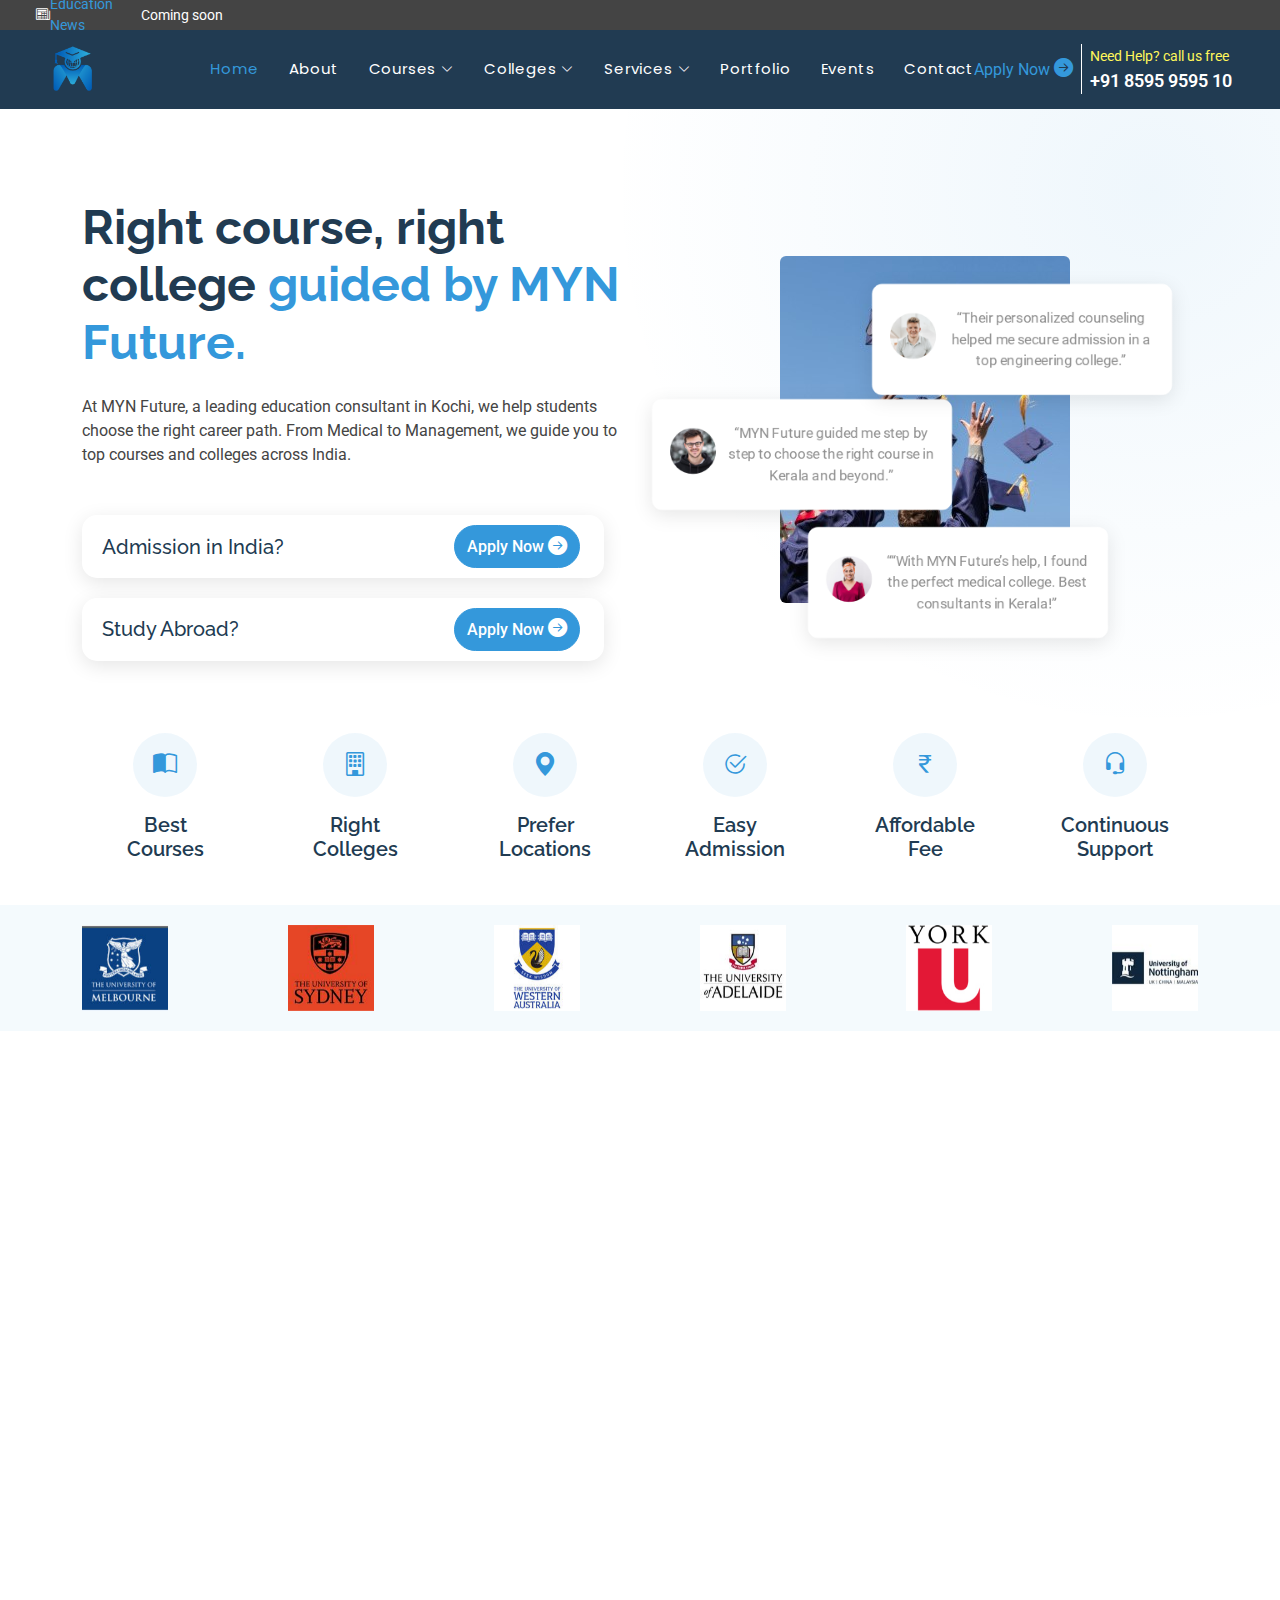
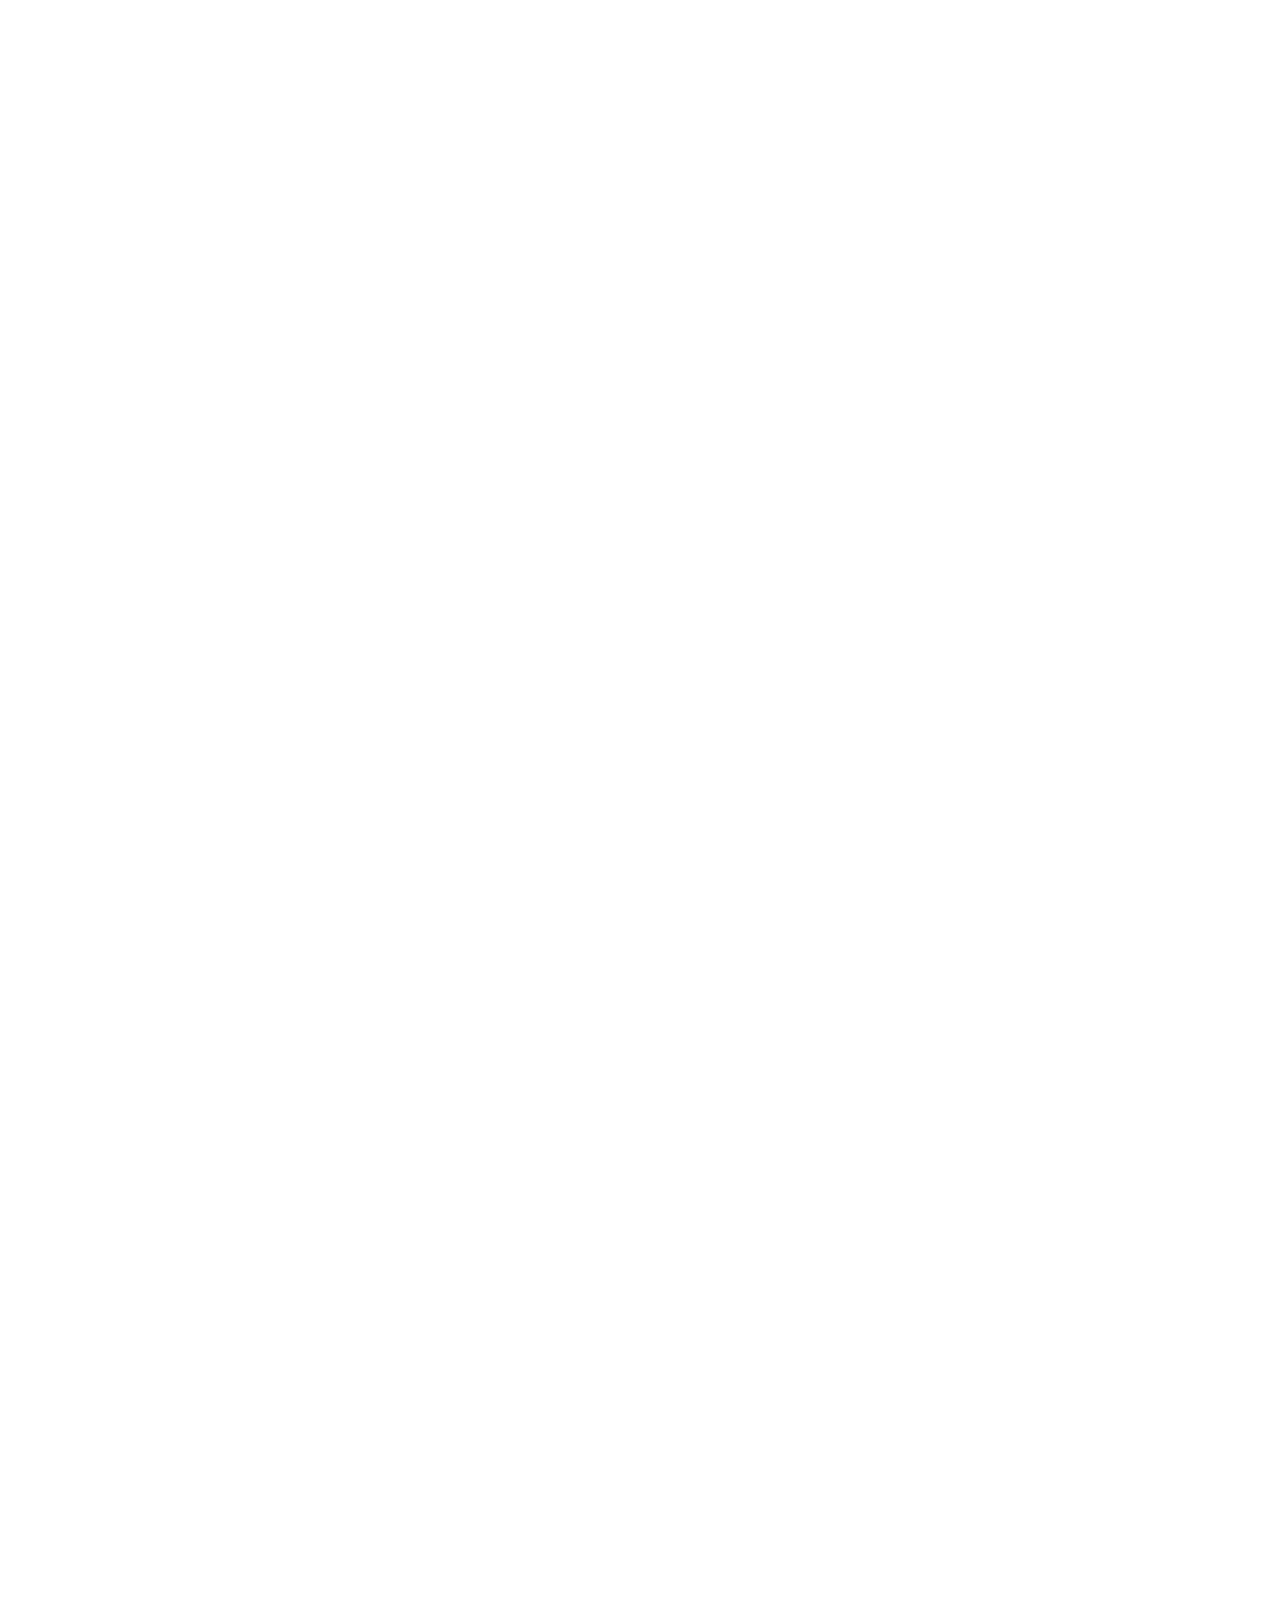
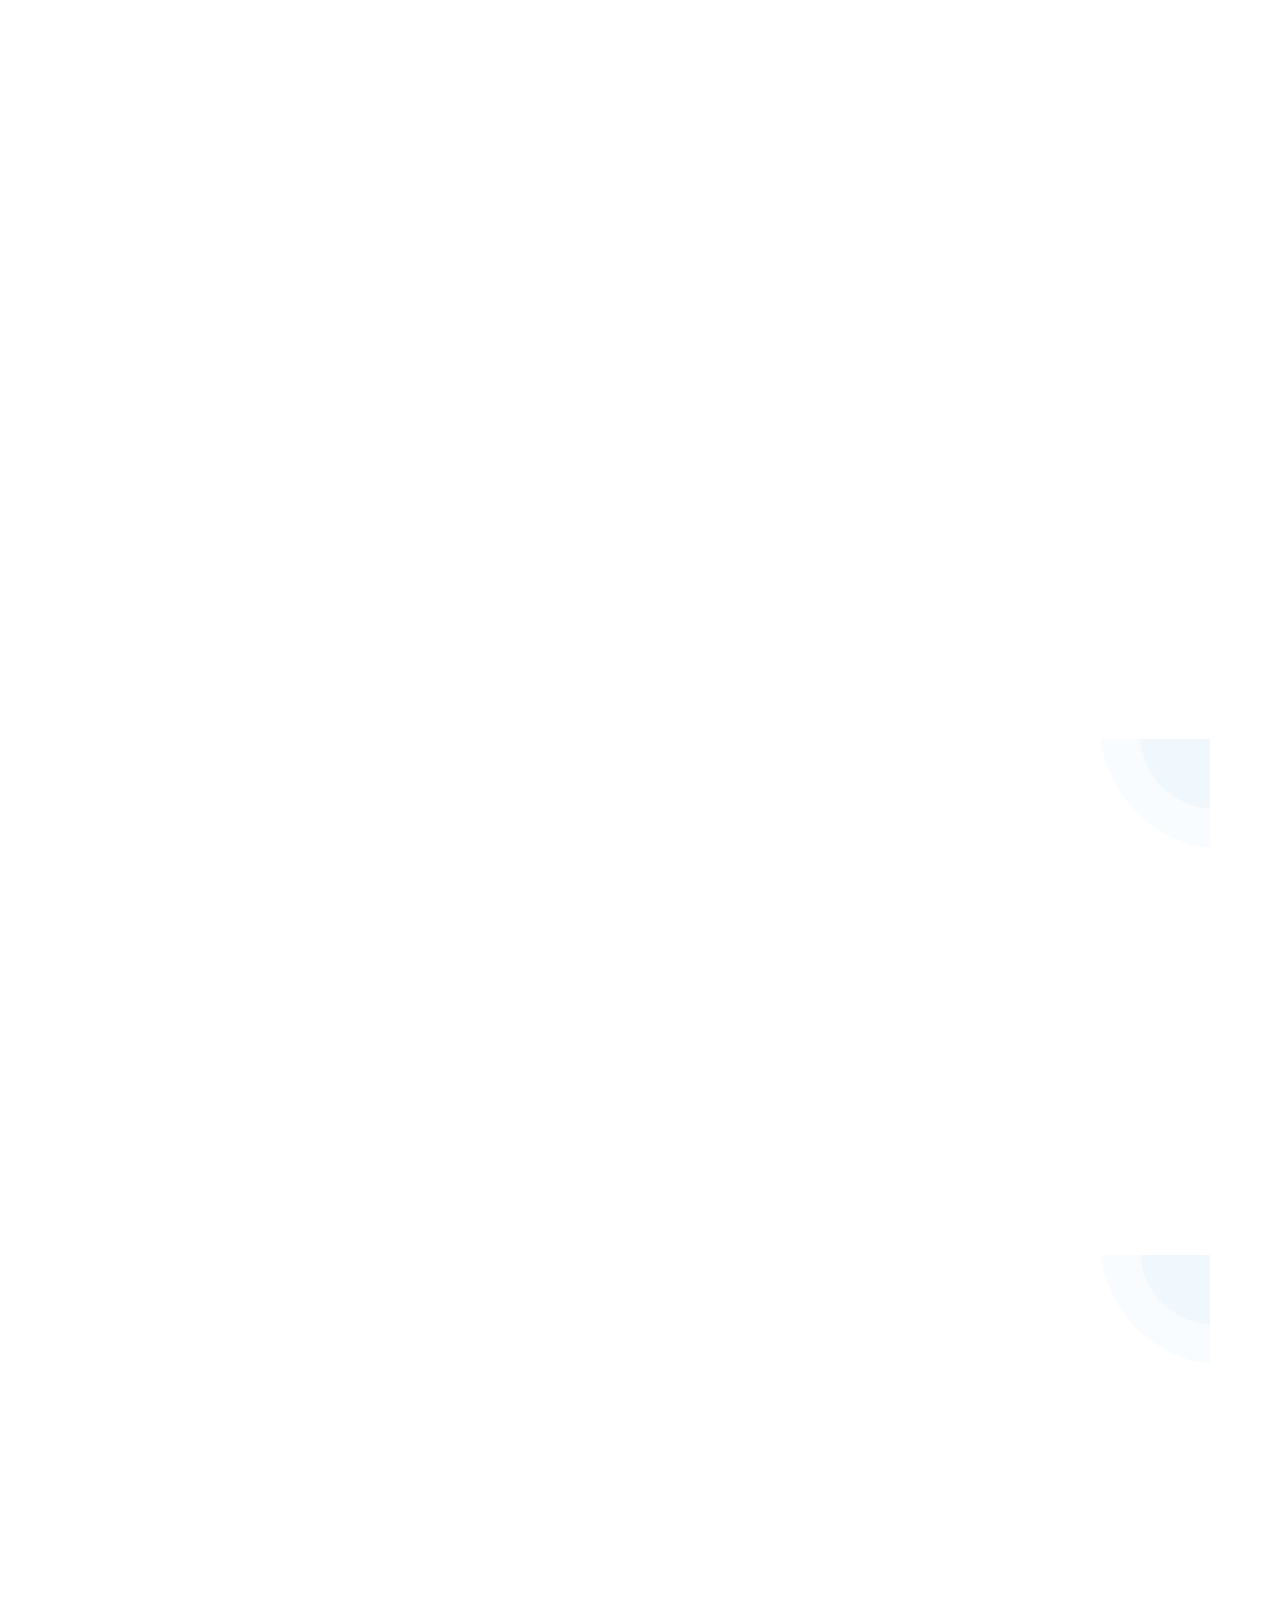
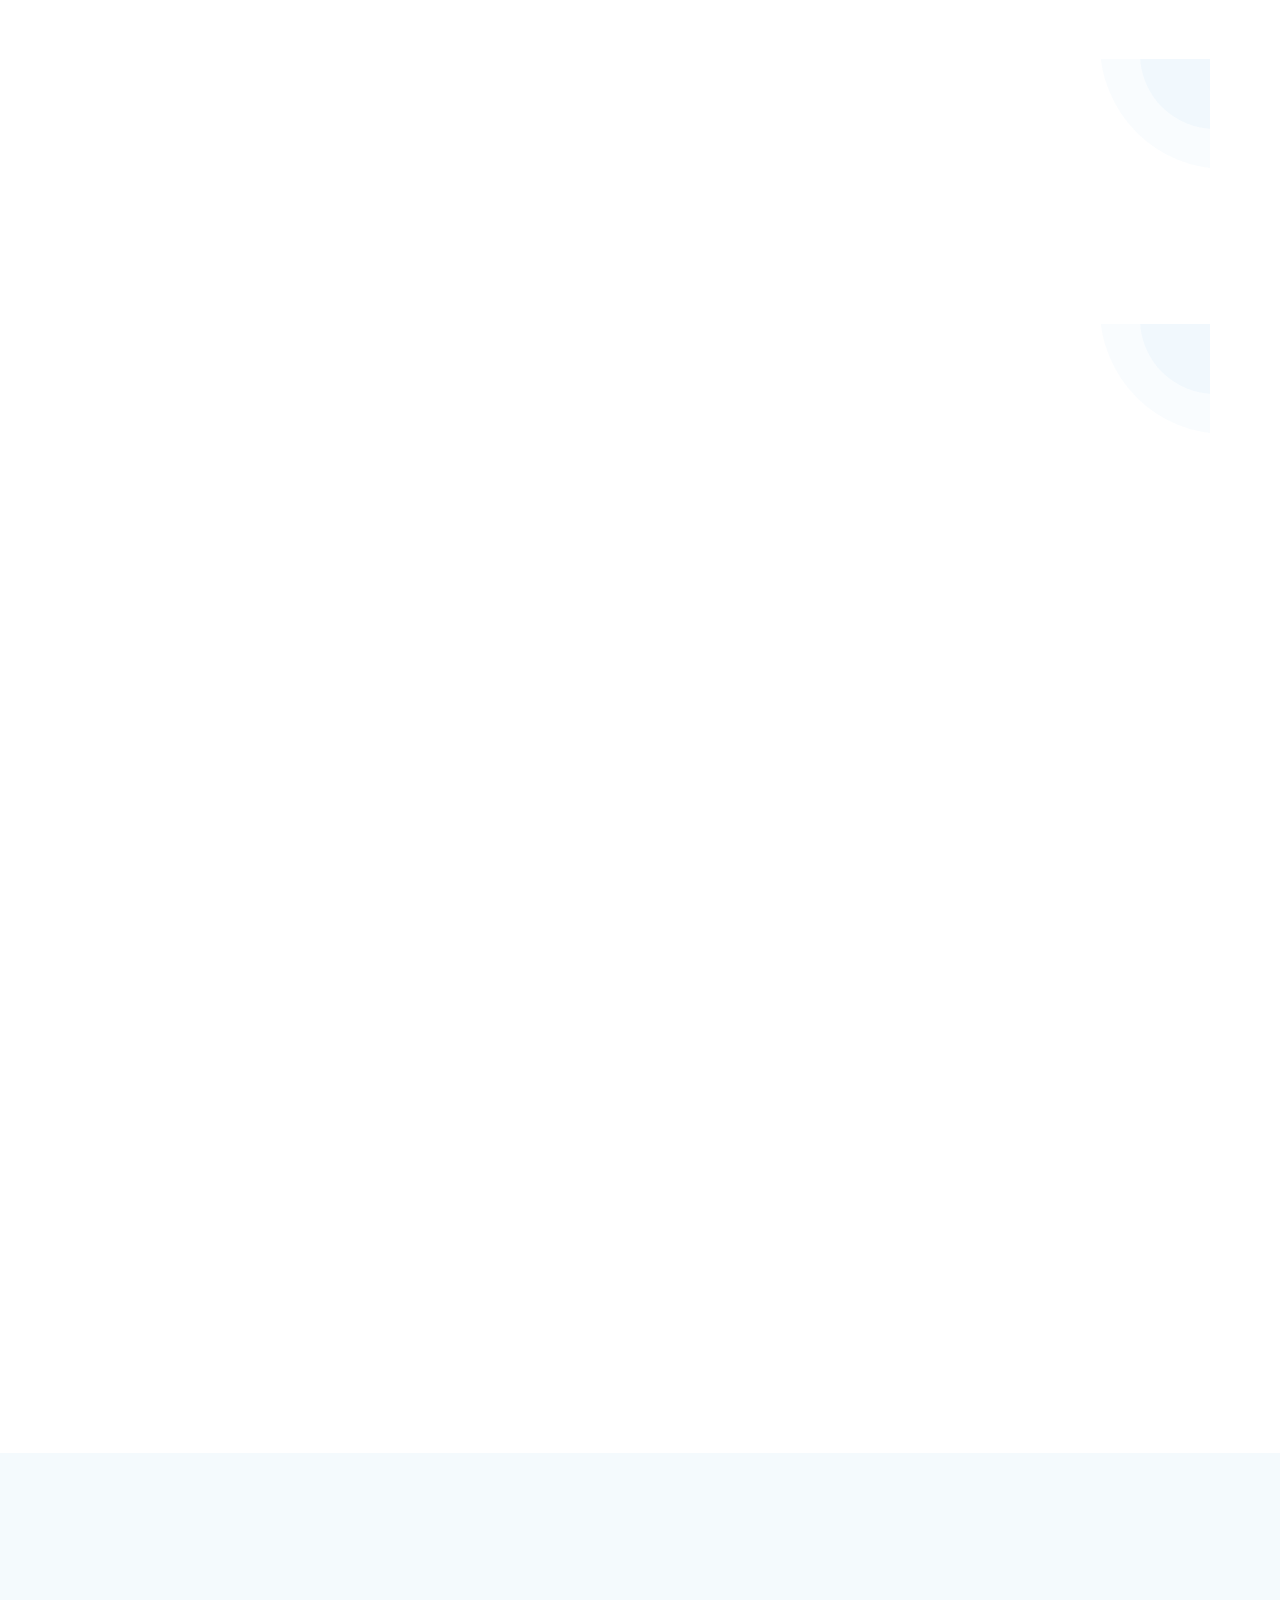
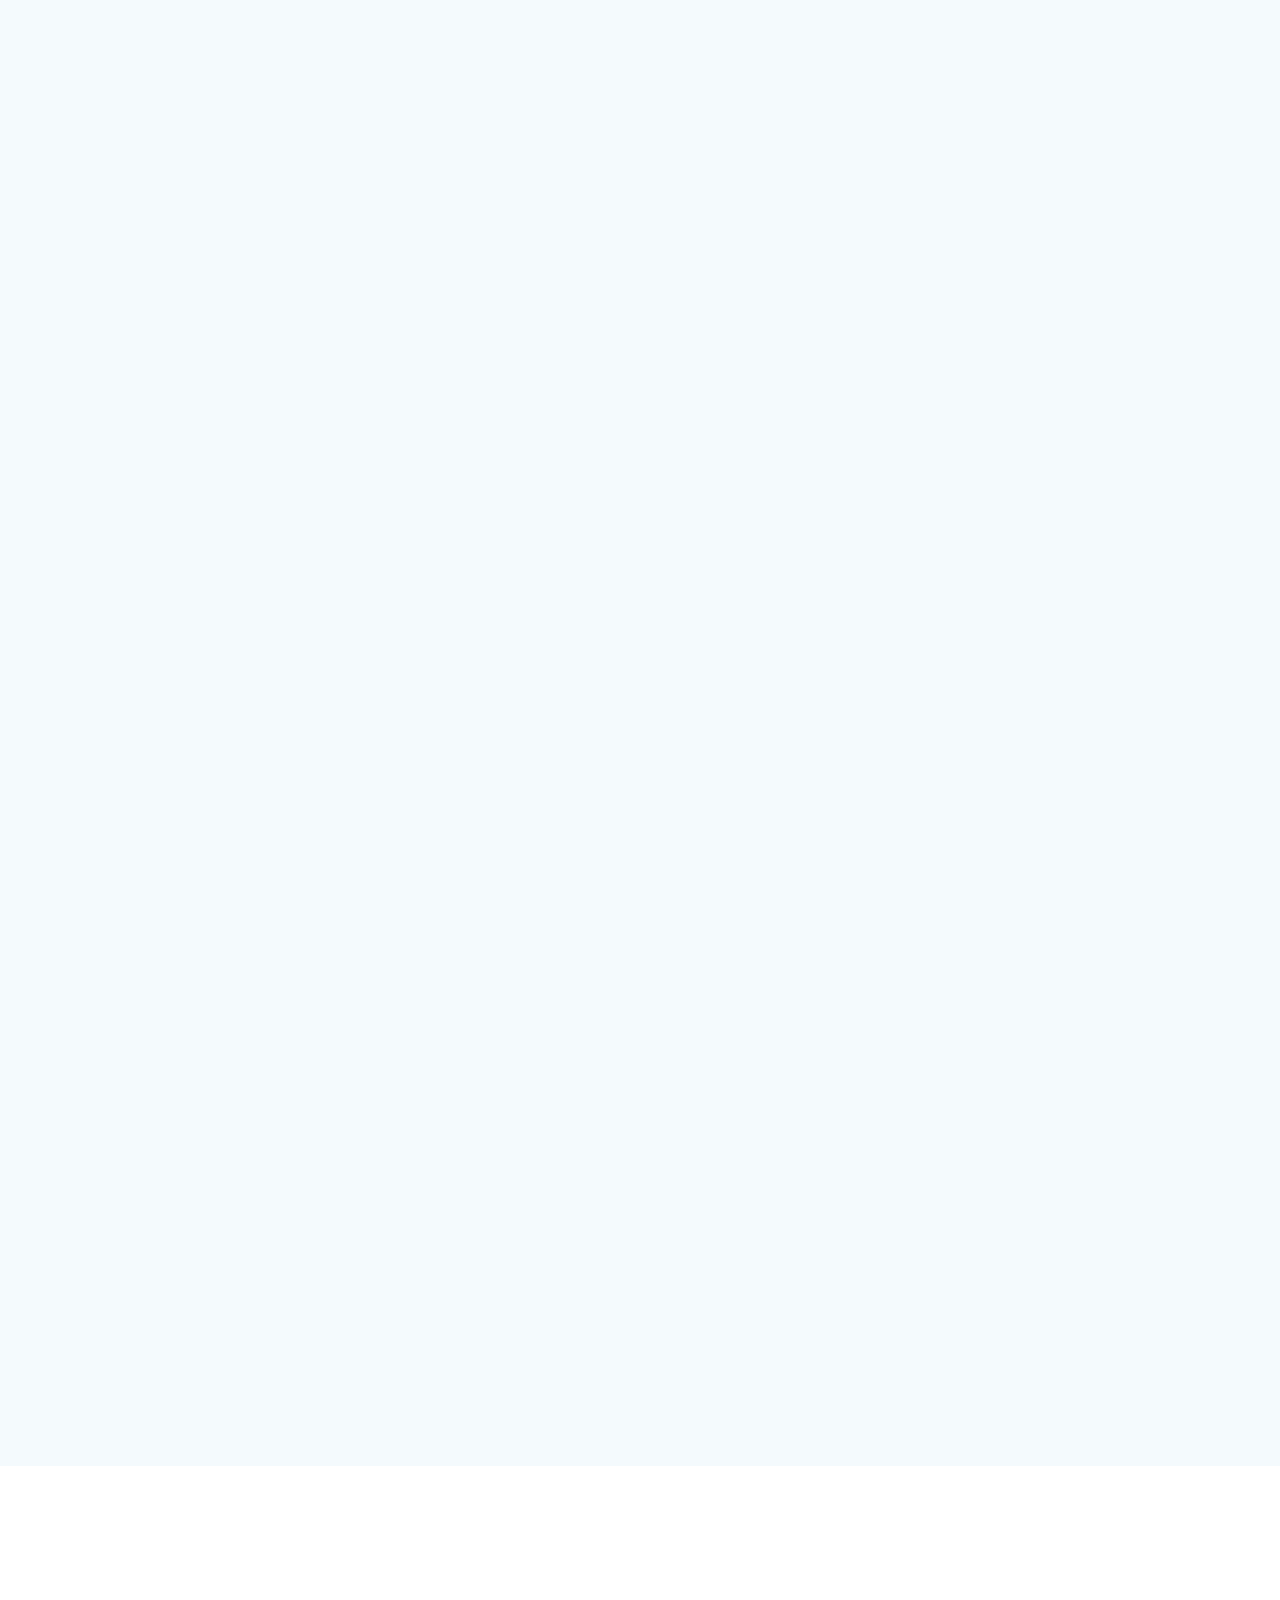
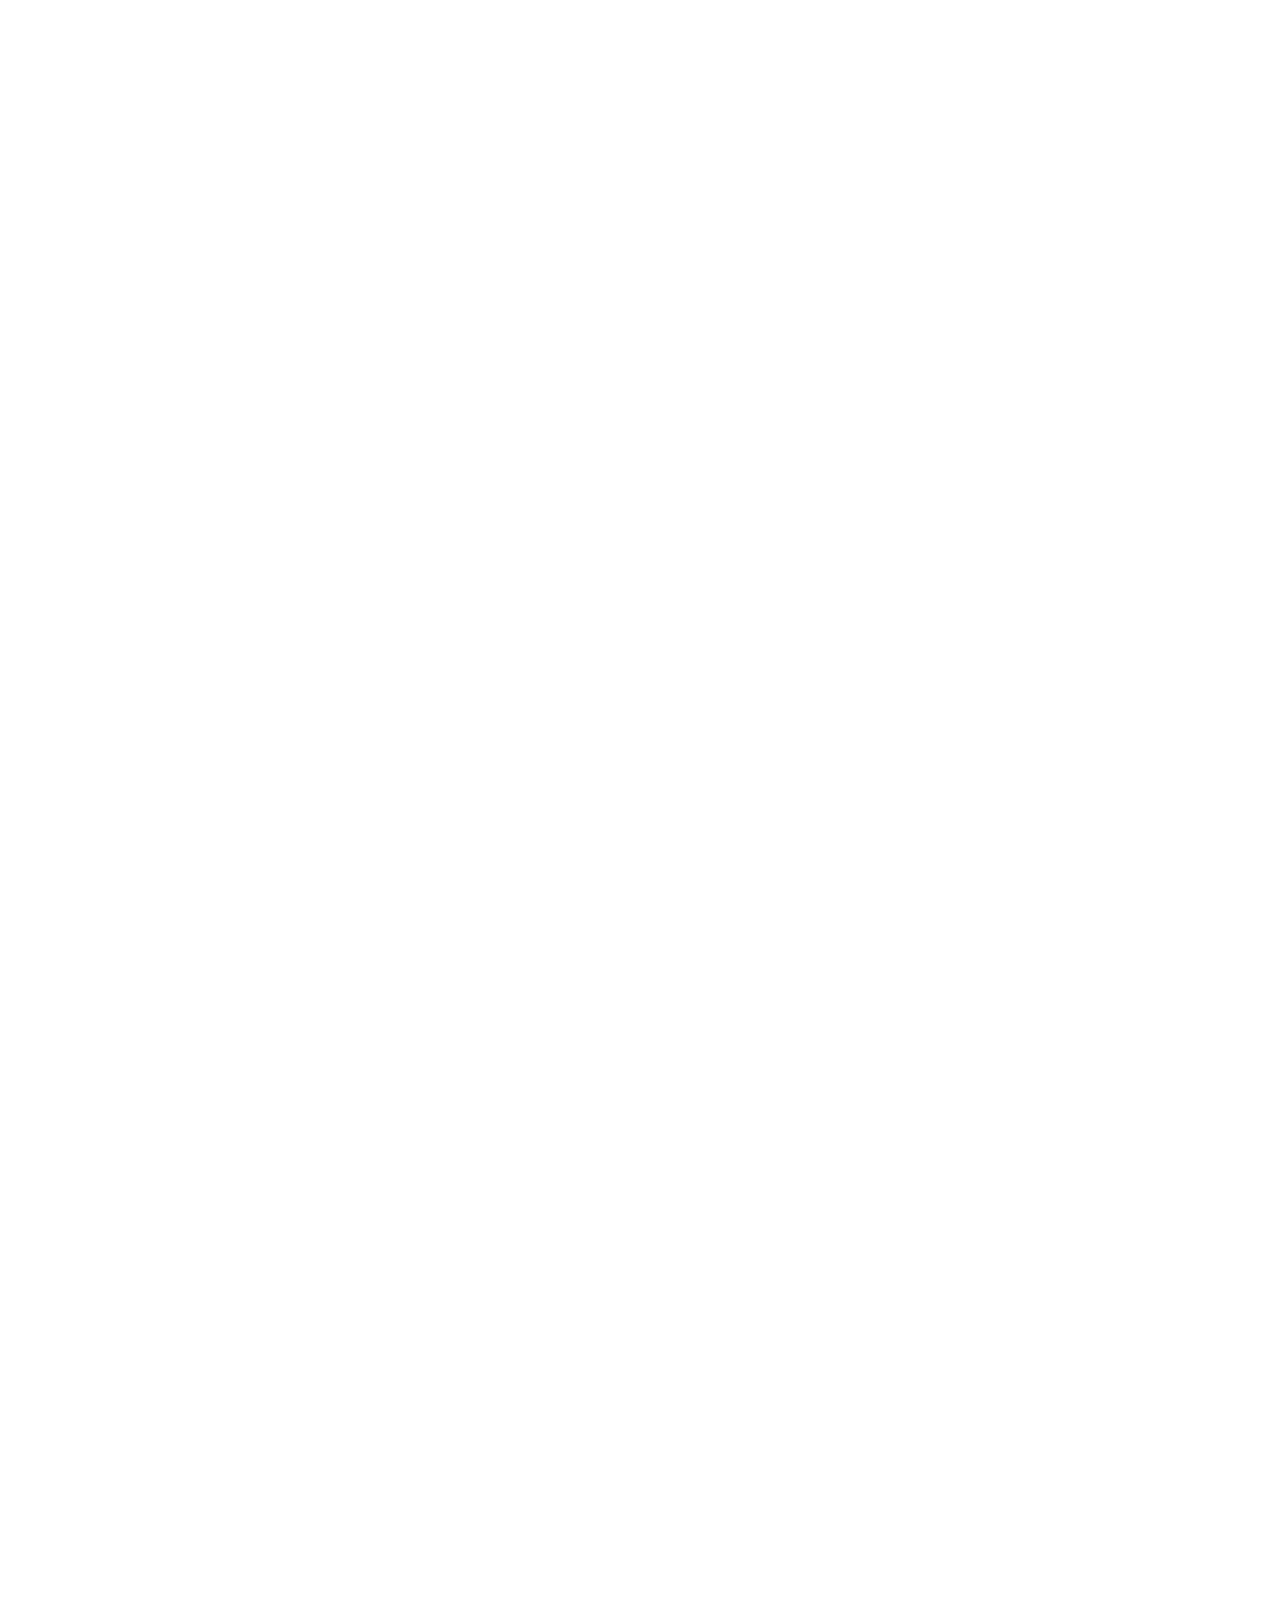
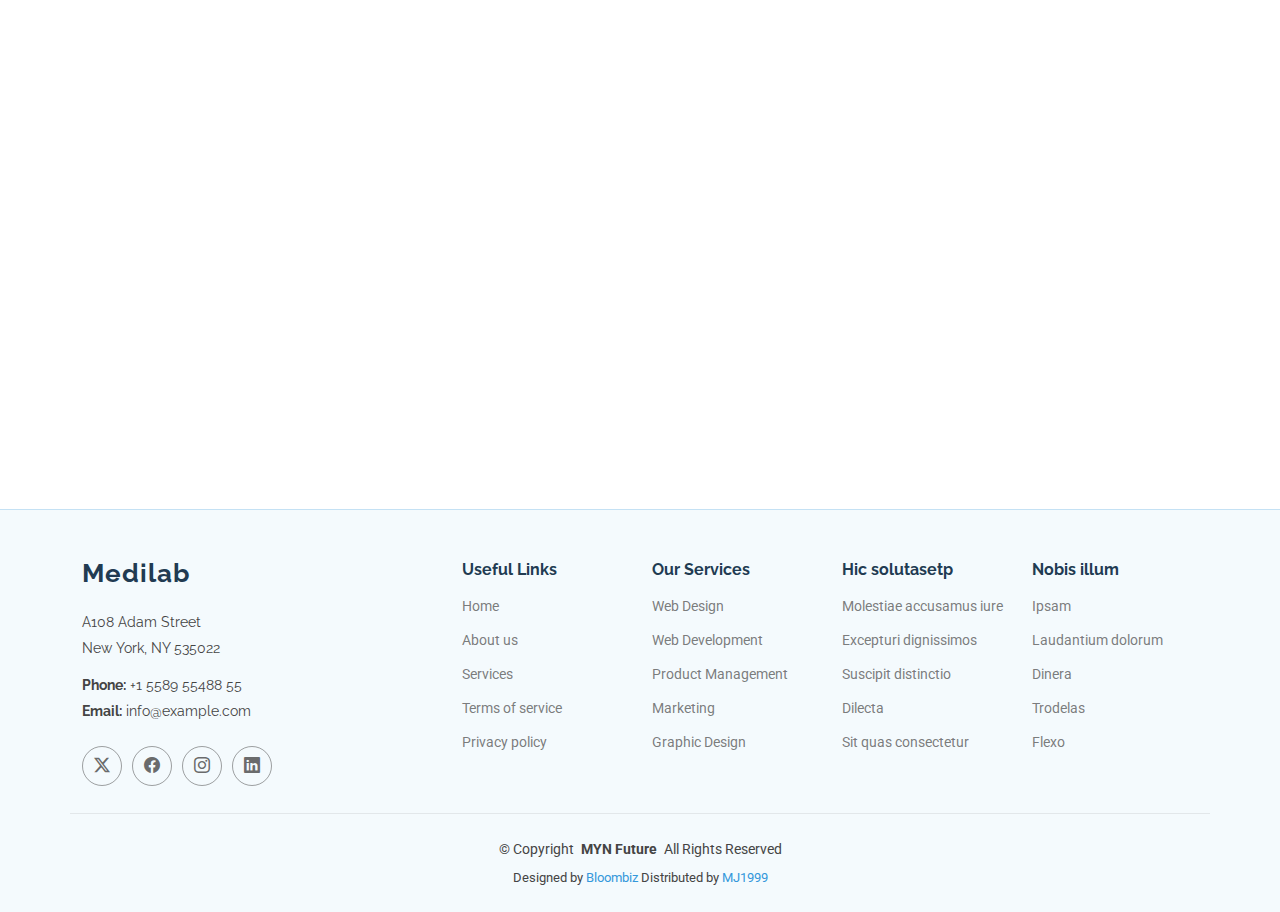
<file: index.html>
<!DOCTYPE html>
<html lang="en">

<head>
  <meta charset="utf-8">
  <meta content="width=device-width, initial-scale=1.0" name="viewport">
  <title>Myn Future</title>
  <meta name="description" content="">
  <meta name="keywords" content="">

  <!-- Favicons -->
  <link href="assets/img/logo/favicon.png" rel="icon">
  <link href="assets/img/apple-touch-icon.png" rel="apple-touch-icon">

  <!-- Fonts -->
  <link href="https://fonts.googleapis.com" rel="preconnect">
  <link href="https://fonts.gstatic.com" rel="preconnect" crossorigin>
  <link
    href="https://fonts.googleapis.com/css2?family=Roboto:ital,wght@0,100;0,300;0,400;0,500;0,700;0,900;1,100;1,300;1,400;1,500;1,700;1,900&family=Poppins:ital,wght@0,100;0,200;0,300;0,400;0,500;0,600;0,700;0,800;0,900;1,100;1,200;1,300;1,400;1,500;1,600;1,700;1,800;1,900&family=Raleway:ital,wght@0,100;0,200;0,300;0,400;0,500;0,600;0,700;0,800;0,900;1,100;1,200;1,300;1,400;1,500;1,600;1,700;1,800;1,900&display=swap"
    rel="stylesheet">

  <!-- Vendor CSS Files -->
  <link href="assets/vendor/bootstrap/css/bootstrap.min.css" rel="stylesheet">
  <link href="assets/vendor/bootstrap-icons/bootstrap-icons.css" rel="stylesheet">
  <link href="assets/vendor/aos/aos.css" rel="stylesheet">
  <link href="assets/vendor/glightbox/css/glightbox.min.css" rel="stylesheet">
  <link href="assets/vendor/swiper/swiper-bundle.min.css" rel="stylesheet">

  <!-- Main CSS File -->
  <link href="assets/css/main.css" rel="stylesheet">

</head>

<body class="index-page">

  <header id="header" class="header sticky-top">

    <div class="topbar d-flex align-items-center">
      <div class="container-fluid mx-4 d-flex justify-content-center justify-content-between">
        <div class="contact-info d-flex align-items-center">
          <span class="icon"><i class="bi bi-newspaper"></i></span>
          <a href="#">Education News</a>
        </div>
        <div class="news-ticker-wrapper d-none d-md-flex align-items-center w-100">
          <div class="news-ticker">
            <span>Coming soon</span>
          </div>
        </div>
      </div>
    </div><!-- End Top Bar -->

    <div class="branding d-flex align-items-center">

      <div class="container-fluid px-5 position-relative d-flex align-items-center justify-content-between">
        <a href="index.html" class="logo d-flex align-items-center me-auto">
          <img src="./assets/img/logo/favicon.png" alt="MYN Future" height="80px">
        </a>

        <nav id="navmenu" class="navmenu">
          <ul>
            <li><a href="#hero" class="active">Home</a></li>
            <li><a href="#about">About</a></li>
            <li class="dropdown">
              <a href="#featured-services"><span>Courses</span> <i class="bi bi-chevron-down toggle-dropdown"></i></a>
              <ul>
                <li><a href="#">MSC</a></li>
                <li><a href="#">BSC</a></li>
                <li><a href="#">BTHM</a></li>
                <li><a href="#">MBBS</a></li>
              </ul>
            </li>
            <li class="dropdown">
              <a href="#"><span>Colleges</span> <i class="bi bi-chevron-down toggle-dropdown"></i></a>
              <ul>
                <li><a href="#">Kerala University</a></li>
                <li><a href="#">Bharathiar University</a></li>
                <li><a href="#">University of Delhi</a></li>
                <li><a href="#">Abroad</a></li>
              </ul>
            </li>
            <li class="dropdown">
              <a href="#"><span>Services</span> <i class="bi bi-chevron-down toggle-dropdown"></i></a>
              <ul>
                <li><a href="#">Career Guidance</a></li>
                <li><a href="#">Admission Support</a></li>
                <li><a href="#">Scholarship Info</a></li>
                <li><a href="#">Study Abroad</a></li>
              </ul>
            </li>
            <li><a href="#portfolio">Portfolio</a></li>
            <li><a href="#team">Events</a></li>
            <li><a href="#contact">Contact</a></li>
          </ul>
          <i class="mobile-nav-toggle d-xl-none bi bi-list"></i>
        </nav>

        <div class="d-flex flex-row align-items-center">
          <a class="cta-btn d-none d-sm-block me-2" href="#"> Apply Now <i class="bi bi-arrow-right-circle-fill"
              style="font-size: 1.2rem;"></i></a>

          <div class="d-flex align-items-center gap-2 ps-2" style="border-left: 1px solid white;">
            <div class="d-flex align-items-center">
              <!-- <i class="bi bi-telephone-fill" style="color: #04224f; font-size: 1.8rem; margin-right: 4px;"></i> -->
              <div>
                <small style="color: #fff75a;">Need Help? call us free</small><br />
                <span style="font-size: 1.1rem; font-weight: 600; color: #ffffff;">+91 8595 9595 10</span>
              </div>
            </div>
          </div>

        </div>


      </div>

    </div>

  </header>
  <main class="main">

    <!-- Hero Section -->
    <!-- <section id="hero" class="hero section hero-element"> -->
    <section id="hero" class="hero section">

      <div class="container" data-aos="fade-up" data-aos-delay="100">

        <div class="row align-items-center">
          <div class="col-lg-6">
            <div class="hero-content" data-aos="fade-up" data-aos-delay="200">

              <h1 class="mb-4">
                Right course, right college
                <span class="accent-text">guided by MYN Future.</span>
              </h1>

              <p class="mb-4 mb-md-5">
                At MYN Future, a leading education consultant in Kochi, we help students choose the right career path.
                From Medical to Management, we guide you to top courses and colleges across India.</p>

              <div class="hero-buttons row w-100">
                <div class="text-center col-md-6 mb-4 mb-md-0 w-100">
                  <div class="Joining-cards">
                    <h5 class="p-0 m-0">Admission in India?</h5>
                    <a href="#about" class="btn btn-primary mx-1">Apply Now <i class="bi bi-arrow-right-circle-fill"
                        style="font-size: 1.2rem;"></i></a>
                  </div>
                </div>

                <div class="text-center col-md-6 w-100">
                  <div class="Joining-cards ">
                    <h5 class="p-0 m-0">Study Abroad?</h5>
                    <a href="#about" class="btn btn-primary mx-1">Apply Now <i class="bi bi-arrow-right-circle-fill"
                        style="font-size: 1.2rem;"></i></a>
                  </div>
                </div>
              </div>

            </div>
          </div>

          <div class="col-lg-6">
            <div class="hero-image" data-aos="zoom-out" data-aos-delay="300">
              <img src="assets/img/hero-grand.jpg" alt="Hero Image" class="img-fluid rounded">

              <div class="customers-badge">
                <div class="customer-avatars gap-2">
                  <img src="assets/img/team/team-1.jpg" alt="Customer 1" class="avatar">
                  <p class="mb-0 mt-2">“MYN Future guided me step by step to choose the right course in Kerala and
                    beyond.”</p>
                </div>
              </div>
              <div class="customers-badge-1">
                <div class="customer-avatars gap-2">
                  <img src="assets/img/team/team-2.jpg" alt="Customer 2" class="avatar">
                  <p class="mb-0 mt-2">““With MYN Future’s help, I found the perfect medical college. Best consultants
                    in
                    Kerala!”</p>
                </div>
              </div>
              <div class="customers-badge-2">
                <div class="customer-avatars gap-2">
                  <img src="assets/img/team/team-3.jpg" alt="Customer 3" class="avatar">
                  <p class="mb-0 mt-2">“Their personalized counseling helped me secure admission in a top engineering
                    college.”</p>
                </div>
              </div>
            </div>
          </div>
        </div>

        <div class="row stats-row gy-4 mt-5" data-aos="fade-up" data-aos-delay="500">
          <div class="col-lg-2 col-md-4 col-sm-6 stat-item-card">
            <div class="stat-item">
              <div class="stat-icon">
                <i class="bi bi-book-half"></i>
              </div>
              <div class="stat-content">
                <h4>Best <br> Courses</h4>
              </div>
            </div>
          </div>

          <div class="col-lg-2 col-md-4 col-sm-6 stat-item-card">
            <div class="stat-item">
              <div class="stat-icon">
                <i class="bi bi-building"></i>
              </div>
              <div class="stat-content">
                <h4>Right <br>Colleges</h4>
              </div>
            </div>
          </div>

          <div class="col-lg-2 col-md-4 col-sm-6 stat-item-card">
            <div class="stat-item">
              <div class="stat-icon">
                <i class="bi bi-geo-alt-fill"></i>
              </div>
              <div class="stat-content">
                <h4>Prefer <br> Locations</h4>
              </div>
            </div>
          </div>

          <div class="col-lg-2 col-md-4 col-sm-6 stat-item-card">
            <div class="stat-item">
              <div class="stat-icon">
                <i class="bi bi-check2-circle"></i>
              </div>
              <div class="stat-content">
                <h4>Easy <br> Admission</h4>
              </div>
            </div>
          </div>

          <div class="col-lg-2 col-md-4 col-sm-6 stat-item-card">
            <div class="stat-item">
              <div class="stat-icon">
                <i class="bi bi-currency-rupee"></i>
              </div>
              <div class="stat-content">
                <h4>Affordable <br> Fee</h4>
              </div>
            </div>
          </div>

          <div class="col-lg-2 col-md-4 col-sm-6 ">
            <div class="stat-item">
              <div class="stat-icon">
                <i class="bi bi-headset"></i>
              </div>
              <div class="stat-content">
                <h4>Continuous <br> Support</h4>
              </div>
            </div>
          </div>
        </div>

      </div>

    </section><!-- /Hero Section -->


    <!-- Clients Section -->
    <section id="clients" class="clients section light-background">

      <div class="container">

        <div class="swiper init-swiper">
          <script type="application/json" class="swiper-config">
            {
              "loop": true,
              "speed": 600,
              "autoplay": {
                "delay": 5000
              },
              "slidesPerView": "auto",
              "pagination": {
                "el": ".swiper-pagination",
                "type": "bullets",
                "clickable": true
              },
              "breakpoints": {
                "320": {
                  "slidesPerView": 2,
                  "spaceBetween": 40
                },
                "480": {
                  "slidesPerView": 3,
                  "spaceBetween": 60
                },
                "640": {
                  "slidesPerView": 4,
                  "spaceBetween": 80
                },
                "992": {
                  "slidesPerView": 6,
                  "spaceBetween": 120
                }
              }
            }
          </script>
          <div class="swiper-wrapper align-items-center">
            <div class="swiper-slide"><img src="assets/img/clients/university1.jpg" class="img-fluid" alt=""></div>
            <div class="swiper-slide"><img src="assets/img/clients/university2.jpg" class="img-fluid" alt=""></div>
            <div class="swiper-slide"><img src="assets/img/clients/university3.jpg" class="img-fluid" alt=""></div>
            <div class="swiper-slide"><img src="assets/img/clients/university4.jpg" class="img-fluid" alt=""></div>
            <div class="swiper-slide"><img src="assets/img/clients/university5.jpg" class="img-fluid" alt=""></div>
            <div class="swiper-slide"><img src="assets/img/clients/university6.jpg" class="img-fluid" alt=""></div>
            <div class="swiper-slide"><img src="assets/img/clients/university7.webp" class="img-fluid" alt=""></div>
            <div class="swiper-slide"><img src="assets/img/clients/university8.webp" class="img-fluid" alt=""></div>
          </div>
        </div>

      </div>

    </section><!-- /Clients Section -->

    <!-- About Section -->
    <section id="about" class="about section">

      <div class="container">

        <div class="row gy-4">

          <div class="col-lg-5 position-relative order-lg-last" data-aos="fade-up" data-aos-delay="200">
            <!-- <img src="assets/img/about.jpg" class="img-fluid" alt="">
            <a href="https://www.youtube.com/watch?v=Y7f98aduVJ8" class="glightbox pulsating-play-btn"></a> -->
            <form action="#" method="POST" class="row g-2 from-communication">
              <div class="col-md-12">
                <h4 class="mb-1 text-center">Request A Call Back</h4>

              </div>
              <div class="col-md-12">
                <!-- <label for="name" class="form-label">Student Name</label> -->
                <input type="text" class="form-control" placeholder="Enter Your Full Name" id="name" name="name"
                  required>
              </div>

              <div class="col-md-12">
                <!-- <label for="contact" class="form-label">Contact Number</label> -->
                <input type="tel" class="form-control" placeholder="Enter Your Contact Number" id="contact"
                  name="contact" required>
              </div>

              <div class="col-md-12">
                <!-- <label for="email" class="form-label">Email Address</label> -->
                <input type="email" class="form-control" placeholder="Enter Your Email" id="email" name="email">
              </div>

              <div class="col-md-12">
                <!-- <label for="location" class="form-label">Location</label> -->
                <input type="text" class="form-control" placeholder="Enter Your Location" id="location" name="location">
              </div>

              <div class="col-md-12">
                <!-- <label for="course" class="form-label">Course</label> -->
                <input type="text" class="form-control" placeholder="Enter Course " id="course" name="course">
              </div>

              <div class="col-md-12">
                <!-- <label for="school" class="form-label">School / College Name</label> -->
                <input type="text" class="form-control" placeholder="Enter College / School Name" id="school"
                  name="school">
              </div>

              <div class="col-12 mt-4 w-100 d-flex justify-content-end">
                <button type="submit" class="btn btn-btn">Submit <i class="bi bi-arrow-right-circle-fill"
                    style="font-size: 1.5rem;"></i> </button>
              </div>

            </form>
          </div>

          <div class="col-lg-7 content" data-aos="fade-up" data-aos-delay="100">
            <h3>About Us</h3>
            <p>
              MYN Future is a trusted education consultant based in Kerala, helping students explore top colleges and
              courses across India and abroad. We guide them with expert counselling tailored to their goals.
            </p>
            <ul>
              <li>
                <i class="bi bi-person-check-fill"></i>
                <div>
                  <h5>Expert Career Guidance</h5>
                  <p>Personalized counselling to help you choose the right path.</p>
                </div>
              </li>
              <li>
                <i class="bi bi-mortarboard-fill"></i>
                <div>
                  <h5>Top Colleges in India</h5>
                  <p>Admission support for reputed institutions in Bangalore, Chennai, Coimbatore, and more.</p>
                </div>
              </li>
              <li>
                <i class="bi bi-globe2"></i>
                <div>
                  <h5>Study Abroad Options</h5>
                  <p>Opportunities in UK, Canada, Germany, Australia, and USA.</p>
                </div>
              </li>
              <li>
                <i class="bi bi-journal-bookmark-fill"></i>
                <div>
                  <h5>Wide Course Selection</h5>
                  <p>We assist in choosing courses across Medical, Engineering, Law, Management, and others.</p>
                </div>
              </li>
            </ul>
          </div>


        </div>

      </div>

    </section><!-- /About Section -->

    <!-- Featured Services Section -->
    <section id="featured-services" class="featured-services section">

      <!-- Section Title -->
      <div class="container section-title" data-aos="fade-up">
        <h2>Trending Courses</h2>
        <p>MYN Future provides an abundance of information about colleges and various courses in Medical, Dental,
          Engineering, Science, Pharmacy, Nursing, Commerce, Law, Management and many more.</p>
      </div><!-- End Section Title -->

      <div class="container" data-aos="fade-up" data-aos-delay="100">

        <div class="row gy-5">

          <div class="col-xl-4 col-md-6" data-aos="zoom-in" data-aos-delay="200">
            <div class="service-item">
              <div class="img">
                <img src="assets/img/services-1.jpg" class="img-fluid" alt="">
              </div>
              <div class="details position-relative">
                <div class="icon">
                  <i class="bi bi-activity"></i>
                </div>
                <a href="service-details.html" class="stretched-link">
                  <h3>MBBS</h3>
                </a>
                <p>Pursue a globally recognized medical degree to become a certified doctor with strong clinical and
                  academic training.</p>

              </div>
            </div>
          </div><!-- End Service Item -->

          <div class="col-xl-4 col-md-6" data-aos="zoom-in" data-aos-delay="300">
            <div class="service-item">
              <div class="img">
                <img src="assets/img/services-2.jpg" class="img-fluid" alt="">
              </div>
              <div class="details position-relative">
                <div class="icon">
                  <i class="bi bi-broadcast"></i>
                </div>
                <a href="service-details.html" class="stretched-link">
                  <h3>BDS</h3>
                </a>
                <p>Build a professional career in dentistry with practical exposure and specialized training in oral
                  healthcare.</p>

              </div>
            </div>
          </div><!-- End Service Item -->

          <div class="col-xl-4 col-md-6" data-aos="zoom-in" data-aos-delay="400">
            <div class="service-item">
              <div class="img">
                <img src="assets/img/services-3.jpg" class="img-fluid" alt="">
              </div>
              <div class="details position-relative">
                <div class="icon">
                  <i class="bi bi-easel"></i>
                </div>
                <a href="service-details.html" class="stretched-link">
                  <h3>BAMS</h3>
                </a>
                <p>Study Ayurveda and traditional medicine to become a holistic healthcare professional blending ancient
                  and modern practices.</p>

              </div>
            </div>
          </div><!-- End Service Item -->

          <div class="col-xl-4 col-md-6" data-aos="zoom-in" data-aos-delay="500">
            <div class="service-item">
              <div class="img">
                <img src="assets/img/services-4.jpg" class="img-fluid" alt="">
              </div>
              <div class="details position-relative">
                <div class="icon">
                  <i class="bi bi-bounding-box-circles"></i>
                </div>
                <a href="service-details.html" class="stretched-link">
                  <h3>BHMS</h3>
                </a>
                <p>Learn homeopathic medicine to diagnose and treat patients using natural, non-invasive methods.</p>

                <a href="service-details.html" class="stretched-link"></a>
              </div>
            </div>
          </div><!-- End Service Item -->

          <div class="col-xl-4 col-md-6" data-aos="zoom-in" data-aos-delay="600">
            <div class="service-item">
              <div class="img">
                <img src="assets/img/services-5.jpg" class="img-fluid" alt="">
              </div>
              <div class="details position-relative">
                <div class="icon">
                  <i class="bi bi-calendar4-week"></i>
                </div>
                <a href="service-details.html" class="stretched-link">
                  <h3>MBA</h3>
                </a>
                <p>Master business administration and leadership skills for high-impact careers in management and
                  entrepreneurship.</p>

                <a href="service-details.html" class="stretched-link"></a>
              </div>
            </div>
          </div><!-- End Service Item -->

          <div class="col-xl-4 col-md-6" data-aos="zoom-in" data-aos-delay="700">
            <div class="service-item">
              <div class="img">
                <img src="assets/img/services-6.jpg" class="img-fluid" alt="">
              </div>
              <div class="details position-relative">
                <div class="icon">
                  <i class="bi bi-chat-square-text"></i>
                </div>
                <a href="service-details.html" class="stretched-link">
                  <h3>PGDM</h3>
                </a>
                <p>Gain practical knowledge in business management through an industry-focused postgraduate diploma
                  program.</p>

                <a href="service-details.html" class="stretched-link"></a>
              </div>
            </div>
          </div><!-- End Service Item -->
          <div class="col-xl-4 col-md-6" data-aos="zoom-in" data-aos-delay="700">
            <div class="service-item">
              <div class="img">
                <img src="assets/img/services-6.jpg" class="img-fluid" alt="">
              </div>
              <div class="details position-relative">
                <div class="icon">
                  <i class="bi bi-chat-square-text"></i>
                </div>
                <a href="service-details.html" class="stretched-link">
                  <h3>Bsc Nursing</h3>
                </a>
                <p>Train in patient care, medical procedures, and hospital management to start a rewarding career in
                  nursing.</p>

                <a href="service-details.html" class="stretched-link"></a>
              </div>
            </div>
          </div><!-- End Service Item -->
          <div class="col-xl-4 col-md-6" data-aos="zoom-in" data-aos-delay="700">
            <div class="service-item">
              <div class="img">
                <img src="assets/img/services-6.jpg" class="img-fluid" alt="">
              </div>
              <div class="details position-relative">
                <div class="icon">
                  <i class="bi bi-chat-square-text"></i>
                </div>
                <a href="service-details.html" class="stretched-link">
                  <h3>BSc Fashion</h3>
                </a>
                <p>Unleash your creativity in design, textiles, and apparel with a modern fashion technology curriculum.
                </p>

                <a href="service-details.html" class="stretched-link"></a>
              </div>
            </div>
          </div><!-- End Service Item -->
          <div class="col-xl-4 col-md-6" data-aos="zoom-in" data-aos-delay="700">
            <div class="service-item">
              <div class="img">
                <img src="assets/img/services-6.jpg" class="img-fluid" alt="">
              </div>
              <div class="details position-relative">
                <div class="icon">
                  <i class="bi bi-chat-square-text"></i>
                </div>
                <a href="service-details.html" class="stretched-link">
                  <h3>LLB</h3>
                </a>
                <p>Study law and legal systems to begin a professional journey as an advocate, legal advisor, or judge.
                </p>

                <a href="service-details.html" class="stretched-link"></a>
              </div>
            </div>
          </div><!-- End Service Item -->
          <div class="col-xl-4 col-md-6" data-aos="zoom-in" data-aos-delay="700">
            <div class="service-item">
              <div class="img">
                <img src="assets/img/services-6.jpg" class="img-fluid" alt="">
              </div>
              <div class="details position-relative">
                <div class="icon">
                  <i class="bi bi-chat-square-text"></i>
                </div>
                <a href="service-details.html" class="stretched-link">
                  <h3>B Pharm</h3>
                </a>
                <p>Enter the pharmaceutical industry with knowledge of drug development, testing, and dispensing.</p>

                <a href="service-details.html" class="stretched-link"></a>
              </div>
            </div>
          </div><!-- End Service Item -->
          <div class="col-xl-4 col-md-6" data-aos="zoom-in" data-aos-delay="700">
            <div class="service-item">
              <div class="img">
                <img src="assets/img/services-6.jpg" class="img-fluid" alt="">
              </div>
              <div class="details position-relative">
                <div class="icon">
                  <i class="bi bi-chat-square-text"></i>
                </div>
                <a href="service-details.html" class="stretched-link">
                  <h3>MCA</h3>
                </a>
                <p>Specialize in computer applications and software development for roles in IT and tech industries.</p>

                <a href="service-details.html" class="stretched-link"></a>
              </div>
            </div>
          </div><!-- End Service Item -->
          <div class="col-xl-4 col-md-6" data-aos="zoom-in" data-aos-delay="700">
            <div class="service-item">
              <div class="img">
                <img src="assets/img/services-6.jpg" class="img-fluid" alt="">
              </div>
              <div class="details position-relative">
                <div class="icon">
                  <i class="bi bi-chat-square-text"></i>
                </div>
                <a href="service-details.html" class="stretched-link">
                  <h3>Aeronautical</h3>
                </a>
                <p>Explore aircraft design, mechanics, and aerodynamics for a career in aviation and aerospace
                  engineering.</p>

                <a href="service-details.html" class="stretched-link"></a>
              </div>
            </div>
          </div><!-- End Service Item -->

        </div>

      </div>

    </section><!-- /Featured Services Section -->

    <!-- Features Section -->
    <section id="features" class="features section">

      <!-- Section Title -->
      <div class="container section-title" data-aos="fade-up">
        <h2>Features</h2>
        <p>Necessitatibus eius consequatur ex aliquid fuga eum quidem sint consectetur velit</p>
      </div><!-- End Section Title -->

      <div class="container">

        <div class="row gy-4 align-items-center features-item">
          <div class="col-md-5 d-flex align-items-center" data-aos="zoom-out" data-aos-delay="100">
            <img src="assets/img/features-1.svg" class="img-fluid" alt="">
          </div>
          <div class="col-md-7" data-aos="fade-up" data-aos-delay="100">
            <h3>Voluptatem dignissimos provident quasi corporis voluptates sit assumenda.</h3>
            <p class="fst-italic">
              Lorem ipsum dolor sit amet, consectetur adipiscing elit, sed do eiusmod tempor incididunt ut labore et
              dolore
              magna aliqua.
            </p>
            <ul>
              <li><i class="bi bi-check"></i><span> Ullamco laboris nisi ut aliquip ex ea commodo consequat.</span></li>
              <li><i class="bi bi-check"></i> <span>Duis aute irure dolor in reprehenderit in voluptate velit.</span>
              </li>
              <li><i class="bi bi-check"></i> <span>Ullam est qui quos consequatur eos accusamus.</span></li>
            </ul>
          </div>
        </div><!-- Features Item -->

        <div class="row gy-4 align-items-center features-item">
          <div class="col-md-5 order-1 order-md-2 d-flex align-items-center" data-aos="zoom-out" data-aos-delay="200">
            <img src="assets/img/features-2.svg" class="img-fluid" alt="">
          </div>
          <div class="col-md-7 order-2 order-md-1" data-aos="fade-up" data-aos-delay="200">
            <h3>Corporis temporibus maiores provident</h3>
            <p class="fst-italic">
              Lorem ipsum dolor sit amet, consectetur adipiscing elit, sed do eiusmod tempor incididunt ut labore et
              dolore
              magna aliqua.
            </p>
            <p>
              Ullamco laboris nisi ut aliquip ex ea commodo consequat. Duis aute irure dolor in reprehenderit in
              voluptate
              velit esse cillum dolore eu fugiat nulla pariatur. Excepteur sint occaecat cupidatat non proident, sunt in
              culpa qui officia deserunt mollit anim id est laborum
            </p>
          </div>
        </div><!-- Features Item -->

        <div class="row gy-4 align-items-center features-item">
          <div class="col-md-5 d-flex align-items-center" data-aos="zoom-out">
            <img src="assets/img/features-3.svg" class="img-fluid" alt="">
          </div>
          <div class="col-md-7" data-aos="fade-up">
            <h3>Sunt consequatur ad ut est nulla consectetur reiciendis animi voluptas</h3>
            <p>Cupiditate placeat cupiditate placeat est ipsam culpa. Delectus quia minima quod. Sunt saepe odit aut
              quia voluptatem hic voluptas dolor doloremque.</p>
            <ul>
              <li><i class="bi bi-check"></i> <span>Ullamco laboris nisi ut aliquip ex ea commodo consequat.</span></li>
              <li><i class="bi bi-check"></i><span> Duis aute irure dolor in reprehenderit in voluptate velit.</span>
              </li>
              <li><i class="bi bi-check"></i> <span>Facilis ut et voluptatem aperiam. Autem soluta ad fugiat</span>.
              </li>
            </ul>
          </div>
        </div><!-- Features Item -->

        <div class="row gy-4 align-items-center features-item">
          <div class="col-md-5 order-1 order-md-2 d-flex align-items-center" data-aos="zoom-out">
            <img src="assets/img/features-4.svg" class="img-fluid" alt="">
          </div>
          <div class="col-md-7 order-2 order-md-1" data-aos="fade-up">
            <h3>Quas et necessitatibus eaque impedit ipsum animi consequatur incidunt in</h3>
            <p class="fst-italic">
              Lorem ipsum dolor sit amet, consectetur adipiscing elit, sed do eiusmod tempor incididunt ut labore et
              dolore
              magna aliqua.
            </p>
            <p>
              Ullamco laboris nisi ut aliquip ex ea commodo consequat. Duis aute irure dolor in reprehenderit in
              voluptate
              velit esse cillum dolore eu fugiat nulla pariatur. Excepteur sint occaecat cupidatat non proident, sunt in
              culpa qui officia deserunt mollit anim id est laborum
            </p>
          </div>
        </div><!-- Features Item -->

      </div>

    </section><!-- /Features Section -->

    <!-- Services Section -->
    <section id="services" class="services section">

      <!-- Section Title -->
      <div class="container section-title" data-aos="fade-up">
        <h2>Services</h2>
        <p>Necessitatibus eius consequatur ex aliquid fuga eum quidem sint consectetur velit</p>
      </div><!-- End Section Title -->

      <div class="container">

        <div class="row gy-4">

          <div class="col-lg-4 col-md-6" data-aos="fade-up" data-aos-delay="100">
            <div class="service-item  position-relative">
              <div class="icon">
                <i class="bi bi-activity"></i>
              </div>
              <a href="service-details.html" class="stretched-link">
                <h3>Nesciunt Mete</h3>
              </a>
              <p>Provident nihil minus qui consequatur non omnis maiores. Eos accusantium minus dolores iure perferendis
                tempore et consequatur.</p>
            </div>
          </div><!-- End Service Item -->

          <div class="col-lg-4 col-md-6" data-aos="fade-up" data-aos-delay="200">
            <div class="service-item position-relative">
              <div class="icon">
                <i class="bi bi-broadcast"></i>
              </div>
              <a href="service-details.html" class="stretched-link">
                <h3>Eosle Commodi</h3>
              </a>
              <p>Ut autem aut autem non a. Sint sint sit facilis nam iusto sint. Libero corrupti neque eum hic non ut
                nesciunt dolorem.</p>
            </div>
          </div><!-- End Service Item -->

          <div class="col-lg-4 col-md-6" data-aos="fade-up" data-aos-delay="300">
            <div class="service-item position-relative">
              <div class="icon">
                <i class="bi bi-easel"></i>
              </div>
              <a href="service-details.html" class="stretched-link">
                <h3>Ledo Markt</h3>
              </a>
              <p>Ut excepturi voluptatem nisi sed. Quidem fuga consequatur. Minus ea aut. Vel qui id voluptas adipisci
                eos earum corrupti.</p>
            </div>
          </div><!-- End Service Item -->

          <div class="col-lg-4 col-md-6" data-aos="fade-up" data-aos-delay="400">
            <div class="service-item position-relative">
              <div class="icon">
                <i class="bi bi-bounding-box-circles"></i>
              </div>
              <a href="service-details.html" class="stretched-link">
                <h3>Asperiores Commodit</h3>
              </a>
              <p>Non et temporibus minus omnis sed dolor esse consequatur. Cupiditate sed error ea fuga sit provident
                adipisci neque.</p>
              <a href="service-details.html" class="stretched-link"></a>
            </div>
          </div><!-- End Service Item -->

          <div class="col-lg-4 col-md-6" data-aos="fade-up" data-aos-delay="500">
            <div class="service-item position-relative">
              <div class="icon">
                <i class="bi bi-calendar4-week"></i>
              </div>
              <a href="service-details.html" class="stretched-link">
                <h3>Velit Doloremque</h3>
              </a>
              <p>Cumque et suscipit saepe. Est maiores autem enim facilis ut aut ipsam corporis aut. Sed animi at autem
                alias eius labore.</p>
              <a href="service-details.html" class="stretched-link"></a>
            </div>
          </div><!-- End Service Item -->

          <div class="col-lg-4 col-md-6" data-aos="fade-up" data-aos-delay="600">
            <div class="service-item position-relative">
              <div class="icon">
                <i class="bi bi-chat-square-text"></i>
              </div>
              <a href="service-details.html" class="stretched-link">
                <h3>Dolori Architecto</h3>
              </a>
              <p>Hic molestias ea quibusdam eos. Fugiat enim doloremque aut neque non et debitis iure. Corrupti
                recusandae ducimus enim.</p>
              <a href="service-details.html" class="stretched-link"></a>
            </div>
          </div><!-- End Service Item -->

        </div>

      </div>

    </section><!-- /Services Section -->

    <!-- Portfolio Section -->
    <section id="portfolio" class="portfolio section light-background">

      <!-- Section Title -->
      <div class="container section-title" data-aos="fade-up">
        <h2>Portfolio</h2>
        <p>Necessitatibus eius consequatur ex aliquid fuga eum quidem sint consectetur velit</p>
      </div><!-- End Section Title -->

      <div class="container">

        <div class="isotope-layout" data-default-filter="*" data-layout="masonry" data-sort="original-order">

          <ul class="portfolio-filters isotope-filters" data-aos="fade-up" data-aos-delay="100">
            <li data-filter="*" class="filter-active">All</li>
            <li data-filter=".filter-app">App</li>
            <li data-filter=".filter-product">Card</li>
            <li data-filter=".filter-branding">Web</li>
          </ul><!-- End Portfolio Filters -->

          <div class="row gy-4 isotope-container" data-aos="fade-up" data-aos-delay="200">

            <div class="col-lg-4 col-md-6 portfolio-item isotope-item filter-app">
              <img src="assets/img/masonry-portfolio/masonry-portfolio-1.jpg" class="img-fluid" alt="">
              <div class="portfolio-info">
                <h4>App 1</h4>
                <p>Lorem ipsum, dolor sit</p>
                <a href="assets/img/masonry-portfolio/masonry-portfolio-1.jpg" title="App 1"
                  data-gallery="portfolio-gallery-app" class="glightbox preview-link"><i class="bi bi-zoom-in"></i></a>
                <a href="portfolio-details.html" title="More Details" class="details-link"><i
                    class="bi bi-link-45deg"></i></a>
              </div>
            </div><!-- End Portfolio Item -->

            <div class="col-lg-4 col-md-6 portfolio-item isotope-item filter-product">
              <img src="assets/img/masonry-portfolio/masonry-portfolio-2.jpg" class="img-fluid" alt="">
              <div class="portfolio-info">
                <h4>Product 1</h4>
                <p>Lorem ipsum, dolor sit</p>
                <a href="assets/img/masonry-portfolio/masonry-portfolio-2.jpg" title="Product 1"
                  data-gallery="portfolio-gallery-product" class="glightbox preview-link"><i
                    class="bi bi-zoom-in"></i></a>
                <a href="portfolio-details.html" title="More Details" class="details-link"><i
                    class="bi bi-link-45deg"></i></a>
              </div>
            </div><!-- End Portfolio Item -->

            <div class="col-lg-4 col-md-6 portfolio-item isotope-item filter-branding">
              <img src="assets/img/masonry-portfolio/masonry-portfolio-3.jpg" class="img-fluid" alt="">
              <div class="portfolio-info">
                <h4>Branding 1</h4>
                <p>Lorem ipsum, dolor sit</p>
                <a href="assets/img/masonry-portfolio/masonry-portfolio-3.jpg" title="Branding 1"
                  data-gallery="portfolio-gallery-branding" class="glightbox preview-link"><i
                    class="bi bi-zoom-in"></i></a>
                <a href="portfolio-details.html" title="More Details" class="details-link"><i
                    class="bi bi-link-45deg"></i></a>
              </div>
            </div><!-- End Portfolio Item -->

            <div class="col-lg-4 col-md-6 portfolio-item isotope-item filter-app">
              <img src="assets/img/masonry-portfolio/masonry-portfolio-4.jpg" class="img-fluid" alt="">
              <div class="portfolio-info">
                <h4>App 2</h4>
                <p>Lorem ipsum, dolor sit</p>
                <a href="assets/img/masonry-portfolio/masonry-portfolio-4.jpg" title="App 2"
                  data-gallery="portfolio-gallery-app" class="glightbox preview-link"><i class="bi bi-zoom-in"></i></a>
                <a href="portfolio-details.html" title="More Details" class="details-link"><i
                    class="bi bi-link-45deg"></i></a>
              </div>
            </div><!-- End Portfolio Item -->

            <div class="col-lg-4 col-md-6 portfolio-item isotope-item filter-product">
              <img src="assets/img/masonry-portfolio/masonry-portfolio-5.jpg" class="img-fluid" alt="">
              <div class="portfolio-info">
                <h4>Product 2</h4>
                <p>Lorem ipsum, dolor sit</p>
                <a href="assets/img/masonry-portfolio/masonry-portfolio-5.jpg" title="Product 2"
                  data-gallery="portfolio-gallery-product" class="glightbox preview-link"><i
                    class="bi bi-zoom-in"></i></a>
                <a href="portfolio-details.html" title="More Details" class="details-link"><i
                    class="bi bi-link-45deg"></i></a>
              </div>
            </div><!-- End Portfolio Item -->

            <div class="col-lg-4 col-md-6 portfolio-item isotope-item filter-branding">
              <img src="assets/img/masonry-portfolio/masonry-portfolio-6.jpg" class="img-fluid" alt="">
              <div class="portfolio-info">
                <h4>Branding 2</h4>
                <p>Lorem ipsum, dolor sit</p>
                <a href="assets/img/masonry-portfolio/masonry-portfolio-6.jpg" title="Branding 2"
                  data-gallery="portfolio-gallery-branding" class="glightbox preview-link"><i
                    class="bi bi-zoom-in"></i></a>
                <a href="portfolio-details.html" title="More Details" class="details-link"><i
                    class="bi bi-link-45deg"></i></a>
              </div>
            </div><!-- End Portfolio Item -->

            <div class="col-lg-4 col-md-6 portfolio-item isotope-item filter-app">
              <img src="assets/img/masonry-portfolio/masonry-portfolio-7.jpg" class="img-fluid" alt="">
              <div class="portfolio-info">
                <h4>App 3</h4>
                <p>Lorem ipsum, dolor sit</p>
                <a href="assets/img/masonry-portfolio/masonry-portfolio-7.jpg" title="App 3"
                  data-gallery="portfolio-gallery-app" class="glightbox preview-link"><i class="bi bi-zoom-in"></i></a>
                <a href="portfolio-details.html" title="More Details" class="details-link"><i
                    class="bi bi-link-45deg"></i></a>
              </div>
            </div><!-- End Portfolio Item -->

            <div class="col-lg-4 col-md-6 portfolio-item isotope-item filter-product">
              <img src="assets/img/masonry-portfolio/masonry-portfolio-8.jpg" class="img-fluid" alt="">
              <div class="portfolio-info">
                <h4>Product 3</h4>
                <p>Lorem ipsum, dolor sit</p>
                <a href="assets/img/masonry-portfolio/masonry-portfolio-8.jpg" title="Product 3"
                  data-gallery="portfolio-gallery-product" class="glightbox preview-link"><i
                    class="bi bi-zoom-in"></i></a>
                <a href="portfolio-details.html" title="More Details" class="details-link"><i
                    class="bi bi-link-45deg"></i></a>
              </div>
            </div><!-- End Portfolio Item -->

            <div class="col-lg-4 col-md-6 portfolio-item isotope-item filter-branding">
              <img src="assets/img/masonry-portfolio/masonry-portfolio-9.jpg" class="img-fluid" alt="">
              <div class="portfolio-info">
                <h4>Branding 3</h4>
                <p>Lorem ipsum, dolor sit</p>
                <a href="assets/img/masonry-portfolio/masonry-portfolio-9.jpg" title="Branding 2"
                  data-gallery="portfolio-gallery-branding" class="glightbox preview-link"><i
                    class="bi bi-zoom-in"></i></a>
                <a href="portfolio-details.html" title="More Details" class="details-link"><i
                    class="bi bi-link-45deg"></i></a>
              </div>
            </div><!-- End Portfolio Item -->

          </div><!-- End Portfolio Container -->

        </div>

      </div>

    </section><!-- /Portfolio Section -->

    <!-- Team Section -->
    <section id="team" class="team section">

      <!-- Section Title -->
      <div class="container section-title" data-aos="fade-up">
        <h2>Team</h2>
        <p>Necessitatibus eius consequatur ex aliquid fuga eum quidem sint consectetur velit</p>
      </div><!-- End Section Title -->

      <div class="container">

        <div class="row gy-4">

          <div class="col-lg-3 col-md-6 d-flex align-items-stretch" data-aos="fade-up" data-aos-delay="100">
            <div class="team-member">
              <div class="member-img">
                <img src="assets/img/team/team-1.jpg" class="img-fluid" alt="">
                <div class="social">
                  <a href=""><i class="bi bi-twitter-x"></i></a>
                  <a href=""><i class="bi bi-facebook"></i></a>
                  <a href=""><i class="bi bi-instagram"></i></a>
                  <a href=""><i class="bi bi-linkedin"></i></a>
                </div>
              </div>
              <div class="member-info">
                <h4>Walter White</h4>
                <span>Chief Executive Officer</span>
              </div>
            </div>
          </div><!-- End Team Member -->

          <div class="col-lg-3 col-md-6 d-flex align-items-stretch" data-aos="fade-up" data-aos-delay="200">
            <div class="team-member">
              <div class="member-img">
                <img src="assets/img/team/team-2.jpg" class="img-fluid" alt="">
                <div class="social">
                  <a href=""><i class="bi bi-twitter-x"></i></a>
                  <a href=""><i class="bi bi-facebook"></i></a>
                  <a href=""><i class="bi bi-instagram"></i></a>
                  <a href=""><i class="bi bi-linkedin"></i></a>
                </div>
              </div>
              <div class="member-info">
                <h4>Sarah Jhonson</h4>
                <span>Product Manager</span>
              </div>
            </div>
          </div><!-- End Team Member -->

          <div class="col-lg-3 col-md-6 d-flex align-items-stretch" data-aos="fade-up" data-aos-delay="300">
            <div class="team-member">
              <div class="member-img">
                <img src="assets/img/team/team-3.jpg" class="img-fluid" alt="">
                <div class="social">
                  <a href=""><i class="bi bi-twitter-x"></i></a>
                  <a href=""><i class="bi bi-facebook"></i></a>
                  <a href=""><i class="bi bi-instagram"></i></a>
                  <a href=""><i class="bi bi-linkedin"></i></a>
                </div>
              </div>
              <div class="member-info">
                <h4>William Anderson</h4>
                <span>CTO</span>
              </div>
            </div>
          </div><!-- End Team Member -->

          <div class="col-lg-3 col-md-6 d-flex align-items-stretch" data-aos="fade-up" data-aos-delay="400">
            <div class="team-member">
              <div class="member-img">
                <img src="assets/img/team/team-4.jpg" class="img-fluid" alt="">
                <div class="social">
                  <a href=""><i class="bi bi-twitter-x"></i></a>
                  <a href=""><i class="bi bi-facebook"></i></a>
                  <a href=""><i class="bi bi-instagram"></i></a>
                  <a href=""><i class="bi bi-linkedin"></i></a>
                </div>
              </div>
              <div class="member-info">
                <h4>Amanda Jepson</h4>
                <span>Accountant</span>
              </div>
            </div>
          </div><!-- End Team Member -->

        </div>

      </div>

    </section><!-- /Team Section -->


    <!-- Faq Section -->
    <section id="faq" class="faq section">

      <!-- Section Title -->
      <div class="container section-title" data-aos="fade-up">
        <h2>Frequently Asked Questions</h2>
        <p>Necessitatibus eius consequatur ex aliquid fuga eum quidem sint consectetur velit</p>
      </div><!-- End Section Title -->

      <div class="container">

        <div class="row faq-item" data-aos="fade-up" data-aos-delay="100">
          <div class="col-lg-5 d-flex">
            <i class="bi bi-question-circle"></i>
            <h4>Non consectetur a erat nam at lectus urna duis?</h4>
          </div>
          <div class="col-lg-7">
            <p>
              Feugiat pretium nibh ipsum consequat. Tempus iaculis urna id volutpat lacus laoreet non curabitur gravida.
              Venenatis lectus magna fringilla urna porttitor rhoncus dolor purus non.
            </p>
          </div>
        </div><!-- End F.A.Q Item-->

        <div class="row faq-item" data-aos="fade-up" data-aos-delay="200">
          <div class="col-lg-5 d-flex">
            <i class="bi bi-question-circle"></i>
            <h4>Feugiat scelerisque varius morbi enim nunc faucibus a pellentesque?</h4>
          </div>
          <div class="col-lg-7">
            <p>
              Dolor sit amet consectetur adipiscing elit pellentesque habitant morbi. Id interdum velit laoreet id donec
              ultrices. Fringilla phasellus faucibus scelerisque eleifend donec pretium. Est pellentesque elit
              ullamcorper dignissim.
            </p>
          </div>
        </div><!-- End F.A.Q Item-->

        <div class="row faq-item" data-aos="fade-up" data-aos-delay="300">
          <div class="col-lg-5 d-flex">
            <i class="bi bi-question-circle"></i>
            <h4>Dolor sit amet consectetur adipiscing elit pellentesque habitant morbi?</h4>
          </div>
          <div class="col-lg-7">
            <p>
              Eleifend mi in nulla posuere sollicitudin aliquam ultrices sagittis orci. Faucibus pulvinar elementum
              integer enim. Sem nulla pharetra diam sit amet nisl suscipit. Rutrum tellus pellentesque eu tincidunt.
              Lectus urna duis convallis convallis tellus.
            </p>
          </div>
        </div><!-- End F.A.Q Item-->

        <div class="row faq-item" data-aos="fade-up" data-aos-delay="400">
          <div class="col-lg-5 d-flex">
            <i class="bi bi-question-circle"></i>
            <h4>Ac odio tempor orci dapibus. Aliquam eleifend mi in nulla?</h4>
          </div>
          <div class="col-lg-7">
            <p>
              Aperiam itaque sit optio et deleniti eos nihil quidem cumque. Voluptas dolorum accusantium sunt sit enim.
              Provident consequuntur quam aut reiciendis qui rerum dolorem sit odio. Repellat assumenda soluta sunt
              pariatur error doloribus fuga.
            </p>
          </div>
        </div><!-- End F.A.Q Item-->

        <div class="row faq-item" data-aos="fade-up" data-aos-delay="500">
          <div class="col-lg-5 d-flex">
            <i class="bi bi-question-circle"></i>
            <h4>Tempus quam pellentesque nec nam aliquam sem et tortor consequat?</h4>
          </div>
          <div class="col-lg-7">
            <p>
              Molestie a iaculis at erat pellentesque adipiscing commodo. Dignissim suspendisse in est ante in. Nunc vel
              risus commodo viverra maecenas accumsan. Sit amet nisl suscipit adipiscing bibendum est. Purus gravida
              quis blandit turpis cursus in
            </p>
          </div>
        </div><!-- End F.A.Q Item-->

      </div>

    </section><!-- /Faq Section -->

    <!-- Contact Section -->
    <section id="contact" class="contact section">

      <!-- Section Title -->
      <div class="container section-title" data-aos="fade-up">
        <h2>Contact</h2>
        <p>Necessitatibus eius consequatur ex aliquid fuga eum quidem sint consectetur velit</p>
      </div><!-- End Section Title -->

      <div class="mb-5" data-aos="fade-up" data-aos-delay="200">
        <iframe style="border:0; width: 100%; height: 270px;"
          src="https://www.google.com/maps/embed?pb=!1m14!1m8!1m3!1d48389.78314118045!2d-74.006138!3d40.710059!3m2!1i1024!2i768!4f13.1!3m3!1m2!1s0x89c25a22a3bda30d%3A0xb89d1fe6bc499443!2sDowntown%20Conference%20Center!5e0!3m2!1sen!2sus!4v1676961268712!5m2!1sen!2sus"
          frameborder="0" allowfullscreen="" loading="lazy" referrerpolicy="strict-origin-when-cross-origin"
          aria-label="Location"></iframe>
      </div><!-- End Google Maps -->

      <div class="container" data-aos="fade-up" data-aos-delay="100">

        <div class="row gy-4">

          <div class="col-lg-4">
            <div class="info-item d-flex" data-aos="fade-up" data-aos-delay="300">
              <i class="bi bi-geo-alt flex-shrink-0"></i>
              <div>
                <h3>Location</h3>
                <p>A108 Adam Street, New York, NY 535022</p>
              </div>
            </div><!-- End Info Item -->

            <div class="info-item d-flex" data-aos="fade-up" data-aos-delay="400">
              <i class="bi bi-telephone flex-shrink-0"></i>
              <div>
                <h3>Call Us</h3>
                <p>+1 5589 55488 55</p>
              </div>
            </div><!-- End Info Item -->

            <div class="info-item d-flex" data-aos="fade-up" data-aos-delay="500">
              <i class="bi bi-envelope flex-shrink-0"></i>
              <div>
                <h3>Email Us</h3>
                <p>info@example.com</p>
              </div>
            </div><!-- End Info Item -->

          </div>

          <div class="col-lg-8">
            <form action="forms/contact.php" method="post" class="php-email-form" data-aos="fade-up"
              data-aos-delay="200">
              <div class="row gy-4">

                <div class="col-md-6">
                  <input type="text" name="name" class="form-control" placeholder="Your Name" required="">
                </div>

                <div class="col-md-6 ">
                  <input type="email" class="form-control" name="email" placeholder="Your Email" required="">
                </div>

                <div class="col-md-12">
                  <input type="text" class="form-control" name="subject" placeholder="Subject" required="">
                </div>

                <div class="col-md-12">
                  <textarea class="form-control" name="message" rows="6" placeholder="Message" required=""></textarea>
                </div>

                <div class="col-md-12 text-center">
                  <div class="loading">Loading</div>
                  <div class="error-message"></div>
                  <div class="sent-message">Your message has been sent. Thank you!</div>

                  <button type="submit">Send Message</button>
                </div>

              </div>
            </form>
          </div><!-- End Contact Form -->

        </div>

      </div>

    </section><!-- /Contact Section -->

  </main>

  <footer id="footer" class="footer light-background">

    <div class="container footer-top">
      <div class="row gy-4">
        <div class="col-lg-4 col-md-6 footer-about">
          <a href="index.html" class="logo d-flex align-items-center">
            <span class="sitename">Medilab</span>
          </a>
          <div class="footer-contact pt-3">
            <p>A108 Adam Street</p>
            <p>New York, NY 535022</p>
            <p class="mt-3"><strong>Phone:</strong> <span>+1 5589 55488 55</span></p>
            <p><strong>Email:</strong> <span>info@example.com</span></p>
          </div>
          <div class="social-links d-flex mt-4">
            <a href=""><i class="bi bi-twitter-x"></i></a>
            <a href=""><i class="bi bi-facebook"></i></a>
            <a href=""><i class="bi bi-instagram"></i></a>
            <a href=""><i class="bi bi-linkedin"></i></a>
          </div>
        </div>

        <div class="col-lg-2 col-md-3 footer-links">
          <h4>Useful Links</h4>
          <ul>
            <li><a href="#">Home</a></li>
            <li><a href="#">About us</a></li>
            <li><a href="#">Services</a></li>
            <li><a href="#">Terms of service</a></li>
            <li><a href="#">Privacy policy</a></li>
          </ul>
        </div>

        <div class="col-lg-2 col-md-3 footer-links">
          <h4>Our Services</h4>
          <ul>
            <li><a href="#">Web Design</a></li>
            <li><a href="#">Web Development</a></li>
            <li><a href="#">Product Management</a></li>
            <li><a href="#">Marketing</a></li>
            <li><a href="#">Graphic Design</a></li>
          </ul>
        </div>

        <div class="col-lg-2 col-md-3 footer-links">
          <h4>Hic solutasetp</h4>
          <ul>
            <li><a href="#">Molestiae accusamus iure</a></li>
            <li><a href="#">Excepturi dignissimos</a></li>
            <li><a href="#">Suscipit distinctio</a></li>
            <li><a href="#">Dilecta</a></li>
            <li><a href="#">Sit quas consectetur</a></li>
          </ul>
        </div>

        <div class="col-lg-2 col-md-3 footer-links">
          <h4>Nobis illum</h4>
          <ul>
            <li><a href="#">Ipsam</a></li>
            <li><a href="#">Laudantium dolorum</a></li>
            <li><a href="#">Dinera</a></li>
            <li><a href="#">Trodelas</a></li>
            <li><a href="#">Flexo</a></li>
          </ul>
        </div>

      </div>
    </div>

    <div class="container copyright text-center mt-4">
      <p>© <span>Copyright</span> <strong class="px-1 sitename">MYN Future</strong> <span>All Rights Reserved</span></p>
      <div class="credits">
        <!-- All the links in the footer should remain intact. -->
        <!-- You can delete the links only if you've purchased the pro version. -->
        <!-- Licensing information: https://bootstrapmade.com/license/ -->
        <!-- Purchase the pro version with working PHP/AJAX contact form: [buy-url] -->
        Designed by <a href="https://Bloombiz.com/">Bloombiz</a> Distributed by <a href="#"
          aria-label="Made official">MJ1999
      </div>
    </div>

  </footer>


  <!-- Scroll Top -->
  <!-- <a href="#" id="scroll-top" class="scroll-top scroll-short d-flex align-items-center justify-content-center"><i
      class="bi bi-arrow-up-short"></i></a>
  <a href="#" id="scroll-top" class="scroll-top scroll-tel d-flex align-items-center justify-content-center"><i
      class="bi bi-telephone-fill"></i></a>

  <a href="#" id="scroll-top" class="scroll-top scroll-whatsapp d-flex align-items-center justify-content-center"><i
      class="bi bi-whatsapp"></i></a> -->

  <a href="#" id="scroll-top-btn" class="scroll-top d-flex align-items-center justify-content-center"
    aria-label="Go to top">
    <i class="bi bi-arrow-up-short"></i>
  </a>

  <a href="tel:+1234567890" id="phone-btn" class="scroll-top d-flex align-items-center justify-content-center"
    aria-label="Call Me">
    <i class="bi bi-telephone-fill"></i>
  </a>

  <a href="https://wa.me/1234567890" id="whatsapp-btn" target="_blank"
    class="scroll-top d-flex align-items-center justify-content-center" aria-label="Chat on WhatsApp">
    <i class="bi bi-whatsapp"></i>
  </a>

  <!-- Preloader -->
  <div id="preloader"></div>

  <!-- Vendor JS Files -->
  <script src="assets/vendor/bootstrap/js/bootstrap.bundle.min.js"></script>
  <script src="assets/vendor/php-email-form/validate.js"></script>
  <script src="assets/vendor/aos/aos.js"></script>
  <script src="assets/vendor/glightbox/js/glightbox.min.js"></script>
  <script src="assets/vendor/swiper/swiper-bundle.min.js"></script>
  <script src="assets/vendor/imagesloaded/imagesloaded.pkgd.min.js"></script>
  <script src="assets/vendor/isotope-layout/isotope.pkgd.min.js"></script>

  <!-- Main JS File -->
  <script src="assets/js/main.js"></script>


</body>

</html>
</file>
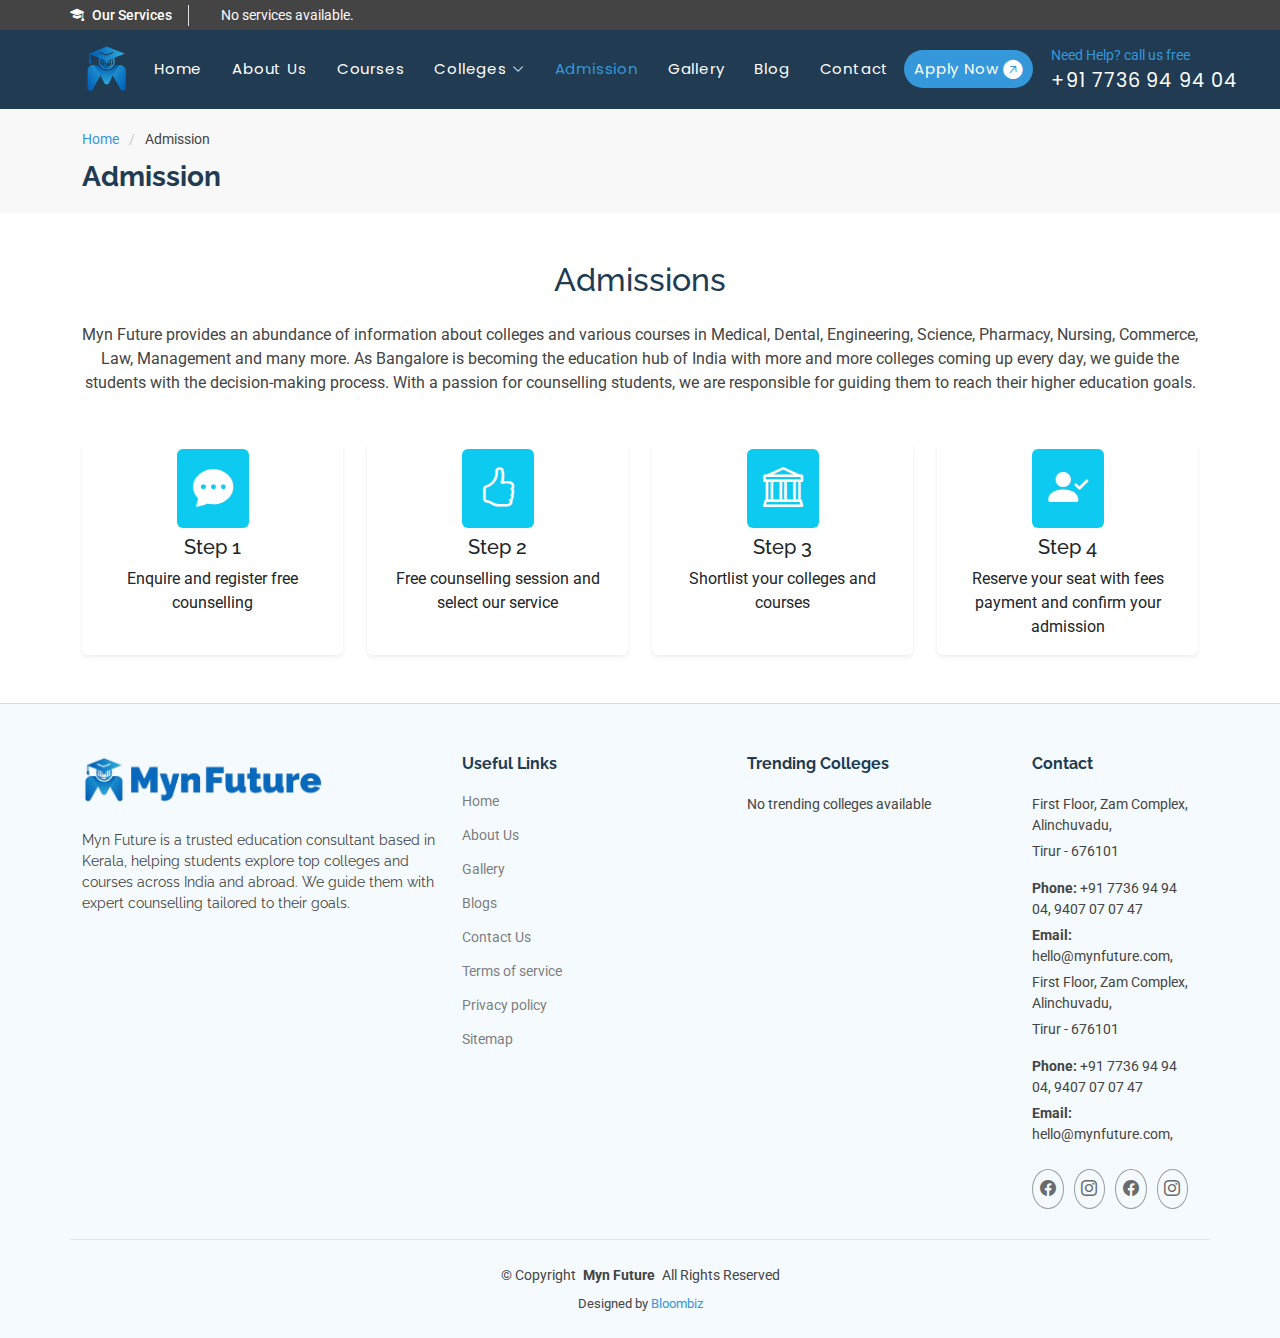
<file: admission.html>
<!DOCTYPE html>
<html lang="en">

<head>
    <meta charset="utf-8">
    <meta content="width=device-width, initial-scale=1.0" name="viewport">
    <title>College Admission Guidance | Medical, Engineering & Professional Courses – Myn Future</title>
    <meta name="description"
        content="Simplify your admission process with Myn Future. Explore top colleges and courses in medical, dental, engineering, pharmacy, nursing, law, and management. Get free counseling, shortlist colleges, and reserve your seat hassle-free.">
    <meta name="keywords"
        content="college admission guidance, medical admission help, engineering admission, pharmacy course admission, nursing college Kerala, law college admission India, management course counseling, study admission support, free career counseling">

    <!-- Favicons -->
    <link href="./assets/img/favicon.png" rel="icon">
    <link href="./assets/img/favicon.png" rel="apple-touch-icon">

    <!-- Fonts -->
    <link href="https://fonts.googleapis.com" rel="preconnect">
    <link href="https://fonts.gstatic.com" rel="preconnect" crossorigin>
    <link
        href="https://fonts.googleapis.com/css2?family=Roboto:ital,wght@0,100;0,300;0,400;0,500;0,700;0,900;1,100;1,300;1,400;1,500;1,700;1,900&family=Poppins:ital,wght@0,100;0,200;0,300;0,400;0,500;0,600;0,700;0,800;0,900;1,100;1,200;1,300;1,400;1,500;1,600;1,700;1,800;1,900&family=Raleway:ital,wght@0,100;0,200;0,300;0,400;0,500;0,600;0,700;0,800;0,900;1,100;1,200;1,300;1,400;1,500;1,600;1,700;1,800;1,900&display=swap"
        rel="stylesheet">

    <!-- Vendor CSS Files -->
    <link href="assets/vendor/bootstrap/css/bootstrap.min.css" rel="stylesheet">
    <link href="assets/vendor/bootstrap-icons/bootstrap-icons.css" rel="stylesheet">
    <link href="assets/vendor/aos/aos.css" rel="stylesheet">
    <link href="assets/vendor/glightbox/css/glightbox.min.css" rel="stylesheet">
    <link href="assets/vendor/swiper/swiper-bundle.min.css" rel="stylesheet">

    <!-- Main CSS File -->
    <link href="assets/css/main.css" rel="stylesheet">
</head>

<body class="index-page">

    <header id="header" class="header sticky-top">

        <div class="topbar d-flex align-items-center">
            <div class="container d-flex justify-content-start position-relative overflow-hidden p-0">

                <div
                    class="education-blog d-flex align-items-center border border-top-0 border-start-0 border-bottom-0 pe-3 me-3 ">
                    <i class="bi bi-mortarboard-fill me-2"></i>
                    <span>Our Services</span>
                </div>

                <div class="contents-edublog text-light ms-3 w-100">
                    Loading services...
                </div>

            </div>
        </div>
        <!-- End Top Bar -->



        <div class="branding d-flex align-items-cente">

            <div class="container position-relative d-flex align-items-center justify-content-between">
                <a href="index.html" class="logo d-flex align-items-center">
                    <!-- Favicon (visible only on large screens) -->
                    <img src="assets/img/logo/favicon.png" alt="favicon" class="logo-lg" />

                    <!-- MYNname Logo (visible only on small screens) -->
                    <img src="assets/img/logo/MYNname-LOGO.png" alt="MYNname Logo" class="logo-sm" />
                </a>

                <nav id="navmenu" class="navmenu" role="navigation">
                    <ul>
                        <li><a href="#hero">Home</a></li>
                        <li><a href="./about-us.html">About Us</a></li>
                        <li><a href="./courses.html">Courses</a></li>
                        <li class="dropdown"><a href="./colleges.html"><span>Colleges</span> <i
                                    class="bi bi-chevron-down toggle-dropdown"></i></a>
                            <ul id="stateDropdown">
                                <!-- Populated by headerStates.js -->
                            </ul>
                        </li>
                        <li><a href="./admission.html" class="active">Admission</a></li>
                        <li><a href="./portfolio.html">Gallery</a></li>
                        <li><a href="./events.html">Blog</a></li>
                        <li><a href="./contact-us.html">Contact</a></li>
                        <li class="cta-mobile d-xl-none d-lg-none">
                            <a href="https://dashboard.mynfuture.com/EnquiryForm" class="cta-btn">Apply Now <i
                                    class="bi bi-arrow-right-circle-fill"></i></a>
                            <small>Need Help? call us free</small>
                            <span><a href="tel:+917736949404">+91 7736 94 94 04</a></span>>
                        </li>
                    </ul>

                    <i class="mobile-nav-toggle d-xl-none bi bi-list"></i>

                    <div class="cta-contact-toggle-wrapper d-flex align-items-center">
                        <a class="cta-btn me-2" href="https://dashboard.mynfuture.com/EnquiryForm">Apply Now <i
                                class="bi bi-arrow-right-circle-fill"></i></a>
                        <div class="cta-call">
                            <small>Need Help? call us free</small><br />
                            <span>
                                <a href="tel:+917736949404" class="p-0">+91 7736 94 94 04</a>
                            </span>
                        </div>
                    </div>
                </nav>
            </div>

        </div>

    </header>

    <main class="main">
        <!-- Page Title -->
        <div class="page-title" data-aos="fade">
            <div class="container">
                <nav class="breadcrumbs">
                    <ol>
                        <li><a href="index.html">Home</a></li>
                        <li class="current">Admission</li>
                    </ol>
                </nav>
                <h1>Admission</h1>
            </div>
        </div><!-- End Page Title -->

        <!-- <section id="admission" class="features-admission section">

            <div class="container text-start section-title-page" data-aos="fade-up">
                <h2 class="text-center">Admission</h2>
            </div>
        </section> -->

        <section id="Steper" class="Steper py-5">
            <div class="container text-center">
                <h2 class="mb-4">Admissions</h2>
                <p class="mb-5">
                    Myn Future provides an abundance of information about colleges and various courses in Medical,
                    Dental, Engineering,
                    Science, Pharmacy, Nursing, Commerce, Law, Management and many more. As Bangalore is becoming
                    the education hub
                    of India with more and more colleges coming up every day, we guide the students with the
                    decision-making process.
                    With a passion for counselling students, we are responsible for guiding them to reach their
                    higher education goals.
                </p>

                <div class="row g-4">
                    <!-- Step 1 -->
                    <div class="col-md-3">
                        <div class="card h-100 shadow-sm border-0">
                            <div class="card-body">
                                <div class="icon mb-3">
                                    <i class="bi bi-chat-dots-fill fs-1 text-white p-3 bg-info rounded"></i>
                                </div>
                                <h5 class="card-title">Step 1</h5>
                                <p class="card-text">Enquire and register free counselling</p>
                            </div>
                        </div>
                    </div>
                    <!-- Step 2 -->
                    <div class="col-md-3">
                        <div class="card h-100 shadow-sm border-0">
                            <div class="card-body">
                                <div class="icon mb-3">
                                    <i class="bi bi-hand-thumbs-up fs-1 text-white p-3 bg-info  rounded"></i>
                                </div>
                                <h5 class="card-title">Step 2</h5>
                                <p class="card-text">Free counselling session and select our service</p>
                            </div>
                        </div>
                    </div>
                    <!-- Step 3 -->
                    <div class="col-md-3">
                        <div class="card h-100 shadow-sm border-0">
                            <div class="card-body">
                                <div class="icon mb-3">
                                    <i class="bi bi-bank fs-1 text-white p-3 bg-info rounded"></i>
                                </div>
                                <h5 class="card-title">Step 3</h5>
                                <p class="card-text">Shortlist your colleges and courses</p>
                            </div>
                        </div>
                    </div>
                    <!-- Step 4 -->
                    <div class="col-md-3">
                        <div class="card h-100 shadow-sm border-0">
                            <div class="card-body">
                                <div class="icon mb-3">
                                    <i class="bi bi-person-check-fill fs-1 text-white p-3 bg-info rounded"></i>
                                </div>
                                <h5 class="card-title">Step 4</h5>
                                <p class="card-text">Reserve your seat with fees payment and confirm your admission
                                </p>
                            </div>
                        </div>
                    </div>
                </div>
            </div>
        </section>
    </main>


    <footer id="footer" class="footer light-background">

        <div class="container footer-top">
            <div class="row gy-4">
                <div class="col-lg-4 col-md-6 footer-about">
                    <a href="index.html" class="logo d-flex align-items-center">
                        <!-- <span class="sitename">Medilab</span> -->
                        <img src="./assets/img/footerLogo.png" alt="mynfuture-logo" />

                    </a>
                    <div class="footer-contact pt-3">
                        <p>Myn Future is a trusted education consultant based in Kerala, helping students explore top
                            colleges and
                            courses across India and abroad. We guide them with expert counselling tailored to their goals.</p>

                    </div>

                </div>

                <div class="col-lg-3 col-md-3 footer-links">
                    <h4>Useful Links</h4>
                    <ul>
                        <li><a href="./index.html">Home</a></li>
                        <li><a href="./about-us.html">About Us</a></li>
                        <li><a href="./portfolio.html">Gallery</a></li>
                        <li><a href="./events.html">Blogs</a></li>
                        <li><a href="./courses.html">Contact Us</a></li>
                        <li><a href="./TermsofService.html">Terms of service</a></li>
                        <li><a href="./Privacypolicy.html">Privacy policy</a></li>
                        <li><a href="./sitemap.xml">Sitemap</a></li>
                    </ul>
                </div>


                <div class="col-lg-3 col-md-3 footer-links">
                    <h4>Trending Colleges</h4>
                    <ul id="trendingColleges">
                        <!-- Populated by trendingColleges.js -->
                    </ul>
                </div>



                <div class="col-lg-2 col-md-3 footer-links">
                    <h4>Contact</h4>
                    <div class="footer-contact">
                        <p>First Floor, Zam Complex, Alinchuvadu,</p>
                        <p> Tirur - 676101</p>
                        <p class="mt-3"><strong>Phone:</strong> <span>+91 7736 94 94 04, 9407 07 07 47</span></p>
                        <p><strong>Email:</strong> <span>hello@mynfuture.com,</span></p>
                        <p>First Floor, Zam Complex, Alinchuvadu,</p>
                        <p> Tirur - 676101</p>
                        <p class="mt-3"><strong>Phone:</strong> <span>+91 7736 94 94 04, 9407 07 07 47</span></p>
                        <p><strong>Email:</strong> <span>hello@mynfuture.com,</span></p>
                    </div>
                    <div class="social-links d-flex mt-4">
                        <!-- <a href=""><i class="bi bi-twitter-x"></i></a> -->
                        <a href="https://www.facebook.com/share/17Exvn3V7V/"><i class="bi bi-facebook"></i></a>
                        <a
                            href="https://www.instagram.com/mynfuture_consultants?igsh=MTJ5cmJmbXd4a3EyMg%3D%3D&utm_source=qr"><i
                                class="bi bi-instagram"></i></a>
                        <!-- <a href=""><i class="bi bi-linkedin"></i></a> -->
                        <!-- <a href=""><i class="bi bi-twitter-x"></i></a> -->
                        <a href="https://www.facebook.com/share/17Exvn3V7V/"><i class="bi bi-facebook"></i></a>
                        <a
                            href="https://www.instagram.com/mynfuture_consultants?igsh=MTJ5cmJmbXd4a3EyMg%3D%3D&utm_source=qr"><i
                                class="bi bi-instagram"></i></a>
                        <!-- <a href=""><i class="bi bi-linkedin"></i></a> -->
                    </div>
                </div>





            </div>
        </div>

        <div class="container copyright text-center">
            <p>© <span>Copyright</span> <strong class="px-1 sitename">Myn Future</strong> <span>All Rights
                    Reserved</span></p>
            <div class="credits">
                Designed by <a href="https://Bloombiz.com/">Bloombiz</a>
            </div>
        </div>

    </footer>

    <!-- Scroll Top -->
    <!-- <a href="#" id="scroll-top" class="scroll-top d-flex align-items-center justify-content-center"><i class="bi bi-arrow-up-short"></i></a> -->

    <a href="#" id="scroll-top-btn" class="scroll-top d-flex align-items-center justify-content-center"
        aria-label="Go to top">
        <i class="bi bi-arrow-up-short"></i>
    </a>

    <a href="tel:+917736949404" id="phone-btn" class="scroll-top d-flex align-items-center justify-content-center" <a
        href="tel:+917736949404" id="phone-btn" class="scroll-top d-flex align-items-center justify-content-center"
        aria-label="Call Me">
        <i class="bi bi-telephone-fill"></i>
    </a>

    <a href="https://wa.me/917736949404" id="whatsapp-btn" target="_blank" <a href="https://wa.me/917736949404"
        id="whatsapp-btn" target="_blank" class="scroll-top d-flex align-items-center justify-content-center"
        aria-label="Chat on WhatsApp">
        <i class="bi bi-whatsapp"></i>
    </a>

    <a href="https://www.instagram.com/mynfuture_consultants?igsh=MTJ5cmJmbXd4a3EyMg%3D%3D&utm_source=qr"
        id="instagram-btn" target="_blank" class="scroll-top d-flex align-items-center justify-content-center"
        aria-label="Visit Instagram">
        <i class="bi bi-instagram"></i>
    </a>

    <a href="https://www.facebook.com/share/17Exvn3V7V/" id="facebook-btn" target="_blank"
        class="scroll-top d-flex align-items-center justify-content-center" aria-label="Visit Facebook">
        <i class="bi bi-facebook"></i>
    </a>


    <a href="https://www.instagram.com/mynfuture_consultants?igsh=MTJ5cmJmbXd4a3EyMg%3D%3D&utm_source=qr"
        id="instagram-btn" target="_blank" class="scroll-top d-flex align-items-center justify-content-center"
        aria-label="Visit Instagram">
        <i class="bi bi-instagram"></i>
    </a>

    <a href="https://www.facebook.com/share/17Exvn3V7V/" id="facebook-btn" target="_blank"
        class="scroll-top d-flex align-items-center justify-content-center" aria-label="Visit Facebook">
        <i class="bi bi-facebook"></i>
    </a>



    <!-- Preloader -->
    <div id="preloader"></div>

    <!-- Vendor JS Files -->
    <script src="assets/vendor/bootstrap/js/bootstrap.bundle.min.js"></script>
    <script src="assets/vendor/php-email-form/validate.js"></script>
    <script src="assets/vendor/aos/aos.js"></script>
    <script src="assets/vendor/glightbox/js/glightbox.min.js"></script>
    <script src="assets/vendor/purecounter/purecounter_vanilla.js"></script>
    <script src="assets/vendor/swiper/swiper-bundle.min.js"></script>
    <script src="assets/vendor/imagesloaded/imagesloaded.pkgd.min.js"></script>
    <script src="assets/vendor/isotope-layout/isotope.pkgd.min.js"></script>

    <!-- Main JS File -->
    <script src="assets/js/main.js"></script>
    <script src="assets/js/trendingColleges.js"></script>
    <script src="./assets/js/headerStates.js"></script>
    <script src="./assets/js/educationblog.js"></script>



</body>

</html>
</file>
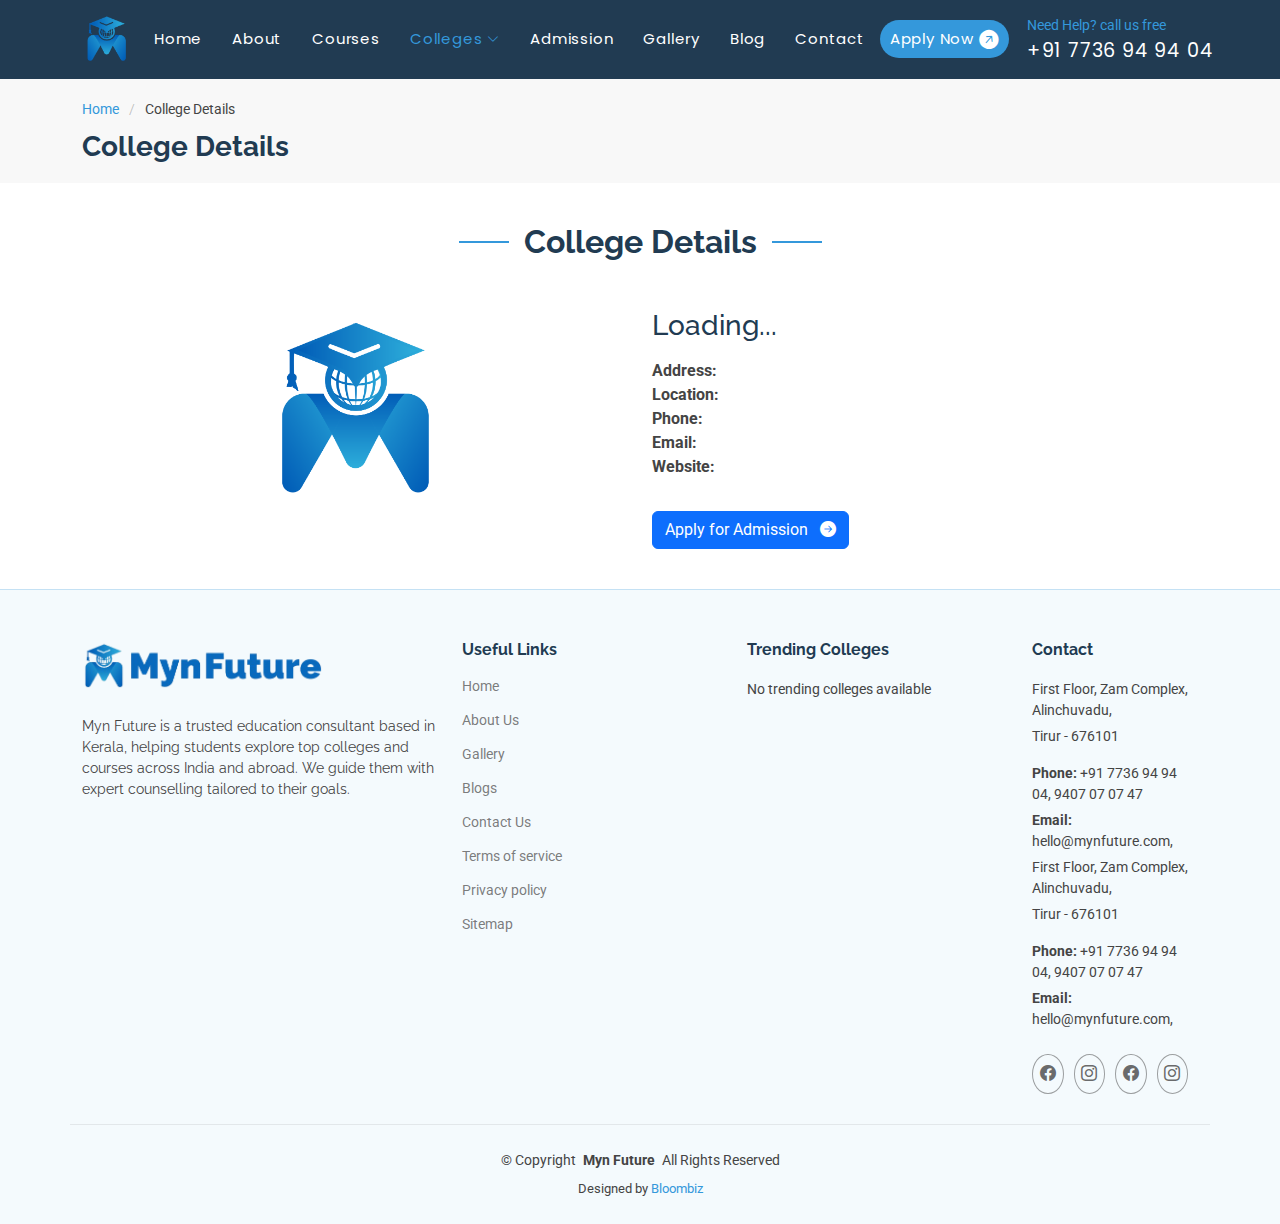
<file: college-detailse.html>
<!DOCTYPE html>
<html lang="en">

<head>
  <meta charset="utf-8">
  <meta content="width=device-width, initial-scale=1.0" name="viewport">
  <title>College Details & Admission Information | Myn Future</title>
  <meta name="description"
    content="Explore detailed profiles of top colleges in India with Myn Future. Get information on courses, location, contact details, and admission process — all in one place. Apply now for medical, engineering, pharmacy, and management programs.">
  <meta name="keywords"
    content="college details India, top colleges information, medical college details, engineering college info, pharmacy college Kerala, management institute details, college admission support, contact details for colleges, apply for admission, Myn Future colleges">

  <!-- Favicons -->
  <link href="./assets/img/favicon.png" rel="icon">
  <link href="./assets/img/favicon.png" rel="apple-touch-icon">

  <!-- Fonts -->
  <link href="https://fonts.googleapis.com" rel="preconnect">
  <link href="https://fonts.gstatic.com" rel="preconnect" crossorigin>
  <link
    href="https://fonts.googleapis.com/css2?family=Roboto:ital,wght@0,100;0,300;0,400;0,500;0,700;0,900;1,100;1,300;1,400;1,500;1,700;1,900&family=Poppins:ital,wght@0,100;0,200;0,300;0,400;0,500;0,600;0,700;0,800;0,900;1,100;1,200;1,300;1,400;1,500;1,600;1,700;1,800;1,900&family=Raleway:ital,wght@0,100;0,200;0,300;0,400;0,500;0,600;0,700;0,800;0,900;1,100;1,200;1,300;1,400;1,500;1,600;1,700;1,800;1,900&display=swap"
    rel="stylesheet">

  <!-- Vendor CSS Files -->
  <link href="assets/vendor/bootstrap/css/bootstrap.min.css" rel="stylesheet">
  <link href="assets/vendor/bootstrap-icons/bootstrap-icons.css" rel="stylesheet">
  <link href="assets/vendor/aos/aos.css" rel="stylesheet">
  <link href="assets/vendor/glightbox/css/glightbox.min.css" rel="stylesheet">
  <link href="assets/vendor/swiper/swiper-bundle.min.css" rel="stylesheet">

  <!-- Main CSS File -->
  <link href="assets/css/main.css" rel="stylesheet">
</head>

<body class="index-page">

  <header id="header" class="header sticky-top">
    <div class="branding d-flex align-items-cente">

      <div class="container position-relative d-flex align-items-center justify-content-between">
        <a href="index.html" class="logo d-flex align-items-center">
          <!-- Favicon (visible only on large screens) -->
          <img src="assets/img/logo/favicon.png" alt="favicon" class="logo-lg" />

          <!-- MYNname Logo (visible only on small screens) -->
          <img src="assets/img/logo/MYNname-LOGO.png" alt="MYNname Logo" class="logo-sm" />
        </a>

        <nav id="navmenu" class="navmenu" role="navigation">
          <ul>
            <li><a href="./index.html">Home</a></li>
            <li><a href="./about-us.html">About</a></li>
            <li><a href="./courses.html">Courses</a></li>
            <li class="dropdown"><a href="./colleges.html" class="active"><span>Colleges</span> <i
                  class="bi bi-chevron-down toggle-dropdown"></i></a>
              <ul id="stateDropdown">
                <!-- Populated by headerStates.js -->
              </ul>
            </li>
            <li><a href="./admission.html">Admission</a></li>
            <li><a href="./portfolio.html">Gallery</a></li>
            <li><a href="./events.html">Blog</a></li>
            <li><a href="./contact-us.html">Contact</a></li>
            <li class="cta-mobile d-xl-none d-lg-none">
              <a href="https://dashboard.mynfuture.com/EnquiryForm" class="cta-btn">Apply Now <i
                  class="bi bi-arrow-right-circle-fill"></i></a>
              <small>Need Help? call us free</small>
              <span><a href="tel:+917736949404">+91 7736 94 94 04</a></span>
            </li>
          </ul>

          <i class="mobile-nav-toggle d-xl-none bi bi-list"></i>

          <div class="cta-contact-toggle-wrapper d-flex align-items-center">
            <a class="cta-btn me-2" href="https://dashboard.mynfuture.com/EnquiryForm">Apply Now <i
                class="bi bi-arrow-right-circle-fill"></i></a>
            <div class="cta-call">
              <small>Need Help? call us free</small><br />
              <span>
                <a href="tel:+917736949404" class="p-0">+91 7736 94 94 04</a>
              </span>
            </div>
          </div>
        </nav>
      </div>

    </div>

  </header>

  <main class="main">

    <!-- Page Title -->
    <div class="page-title" data-aos="fade">
      <div class="container">
        <nav class="breadcrumbs">
          <ol>
            <li><a href="index.html">Home</a></li>
            <li class="current">College Details</li>
          </ol>
        </nav>
        <h1>College Details</h1>
      </div>
    </div><!-- End Page Title -->

    <!-- College Details Section -->
    <section id="college-details" class="college-details section">
      <div class="container section-title" data-aos="fade-up">
        <h2>College Details</h2>
      </div>
      <div class="container" data-aos="fade-up" data-aos-delay="100">
        <div id="errorMessage" class="alert alert-danger d-none" role="alert"></div>
        <div class="row">
          <div class="col-lg-6 text-center">
            <img id="collegeImage" src="./assets/img/logo/favicon.png" alt="College Image" style="height: 200px;"
              class="img-fluid rounded">
          </div>
          <div class="col-lg-6">
            <h3 id="collegeName">Loading...</h3>
            <p id="collegeDescription" class="text-muted"></p>
            <ul class="list-unstyled">
              <li><strong>Address:</strong> <span id="collegeAddress"></span></li>
              <li><strong>Location:</strong> <span id="collegeLocation"></span></li>
              <li><strong>Phone:</strong> <a id="collegePhone" href=""></a></li>
              <li><strong>Email:</strong> <a id="collegeEmail" href=""></a></li>
              <li><strong>Website:</strong> <a id="collegeWebsite" href="" target="_blank"></a></li>
            </ul>
            <a href="https://dashboard.mynfuture.com/EnquiryForm" class="btn btn-primary mt-3">Apply for Admission <i
                class="bi bi-arrow-right-circle-fill ms-2"></i></a>
          </div>
        </div>
      </div>
    </section>

  </main>


  <footer id="footer" class="footer light-background">

    <div class="container footer-top">
      <div class="row gy-4">
        <div class="col-lg-4 col-md-6 footer-about">
          <a href="index.html" class="logo d-flex align-items-center">
            <!-- <span class="sitename">Medilab</span> -->
            <img src="./assets/img/footerLogo.png" alt="mynfuture-logo" />

          </a>
          <div class="footer-contact pt-3">
            <p>Myn Future is a trusted education consultant based in Kerala, helping students explore top colleges and
              courses across India and abroad. We guide them with expert counselling tailored to their goals.</p>

          </div>

        </div>

        <div class="col-lg-3 col-md-3 footer-links">
          <h4>Useful Links</h4>
          <ul>
            <li><a href="./index.html">Home</a></li>
            <li><a href="./about-us.html">About Us</a></li>
            <li><a href="./portfolio.html">Gallery</a></li>
            <li><a href="./events.html">Blogs</a></li>
            <li><a href="./courses.html">Contact Us</a></li>
            <li><a href="./TermsofService.html">Terms of service</a></li>
            <li><a href="./Privacypolicy.html">Privacy policy</a></li>
            <li><a href="./sitemap.xml">Sitemap</a></li>
          </ul>
        </div>


        <div class="col-lg-3 col-md-3 footer-links">
          <h4>Trending Colleges</h4>
          <ul id="trendingColleges">
            <!-- Populated by trendingColleges.js -->
          </ul>
        </div>



        <div class="col-lg-2 col-md-3 footer-links">
          <h4>Contact</h4>
          <div class="footer-contact">
            <p>First Floor, Zam Complex, Alinchuvadu,</p>
            <p> Tirur - 676101</p>
            <p class="mt-3"><strong>Phone:</strong> <span>+91 7736 94 94 04, 9407 07 07 47</span></p>
            <p><strong>Email:</strong> <span>hello@mynfuture.com,</span></p>
            <p>First Floor, Zam Complex, Alinchuvadu,</p>
            <p> Tirur - 676101</p>
            <p class="mt-3"><strong>Phone:</strong> <span>+91 7736 94 94 04, 9407 07 07 47</span></p>
            <p><strong>Email:</strong> <span>hello@mynfuture.com,</span></p>
          </div>
          <div class="social-links d-flex mt-4">
            <!-- <a href=""><i class="bi bi-twitter-x"></i></a> -->
            <a href="https://www.facebook.com/share/17Exvn3V7V/"><i class="bi bi-facebook"></i></a>
            <a href="https://www.instagram.com/mynfuture_consultants?igsh=MTJ5cmJmbXd4a3EyMg%3D%3D&utm_source=qr"><i
                class="bi bi-instagram"></i></a>
            <!-- <a href=""><i class="bi bi-linkedin"></i></a> -->
            <!-- <a href=""><i class="bi bi-twitter-x"></i></a> -->
            <a href="https://www.facebook.com/share/17Exvn3V7V/"><i class="bi bi-facebook"></i></a>
            <a href="https://www.instagram.com/mynfuture_consultants?igsh=MTJ5cmJmbXd4a3EyMg%3D%3D&utm_source=qr"><i
                class="bi bi-instagram"></i></a>
            <!-- <a href=""><i class="bi bi-linkedin"></i></a> -->
          </div>
        </div>





      </div>
    </div>

    <div class="container copyright text-center">
      <p>© <span>Copyright</span> <strong class="px-1 sitename">Myn Future</strong> <span>All Rights Reserved</span></p>
      <div class="credits">
        Designed by <a href="https://Bloombiz.com/">Bloombiz</a>
      </div>
    </div>

  </footer>


  <!-- Scroll Top -->
  <!-- <a href="#" id="scroll-top" class="scroll-top d-flex align-items-center justify-content-center"><i class="bi bi-arrow-up-short"></i></a> -->

  <a href="#" id="scroll-top-btn" class="scroll-top d-flex align-items-center justify-content-center"
    aria-label="Go to top">
    <i class="bi bi-arrow-up-short"></i>
  </a>

  <a href="tel:+917736949404" id="phone-btn" class="scroll-top d-flex align-items-center justify-content-center"
    aria-label="Call Me">
    <i class="bi bi-telephone-fill"></i>
  </a>

  <a href="https://wa.me/917736949404" id="whatsapp-btn" target="_blank" <a href="https://wa.me/917736949404"
    id="whatsapp-btn" target="_blank" class="scroll-top d-flex align-items-center justify-content-center"
    aria-label="Chat on WhatsApp">
    <i class="bi bi-whatsapp"></i>
  </a>

  <a href="https://www.instagram.com/mynfuture_consultants?igsh=MTJ5cmJmbXd4a3EyMg%3D%3D&utm_source=qr"
    id="instagram-btn" target="_blank" class="scroll-top d-flex align-items-center justify-content-center"
    aria-label="Visit Instagram">
    <i class="bi bi-instagram"></i>
  </a>

  <a href="https://www.facebook.com/share/17Exvn3V7V/" id="facebook-btn" target="_blank"
    class="scroll-top d-flex align-items-center justify-content-center" aria-label="Visit Facebook">
    <i class="bi bi-facebook"></i>
  </a>


  <a href="https://www.instagram.com/mynfuture_consultants?igsh=MTJ5cmJmbXd4a3EyMg%3D%3D&utm_source=qr"
    id="instagram-btn" target="_blank" class="scroll-top d-flex align-items-center justify-content-center"
    aria-label="Visit Instagram">
    <i class="bi bi-instagram"></i>
  </a>

  <a href="https://www.facebook.com/share/17Exvn3V7V/" id="facebook-btn" target="_blank"
    class="scroll-top d-flex align-items-center justify-content-center" aria-label="Visit Facebook">
    <i class="bi bi-facebook"></i>
  </a>



  <!-- Preloader -->
  <div id="preloader"></div>

  <!-- Vendor JS Files -->
  <script src="assets/vendor/bootstrap/js/bootstrap.bundle.min.js"></script>
  <script src="assets/vendor/aos/aos.js"></script>
  <script src="assets/vendor/purecounter/purecounter_vanilla.js"></script>
  <script src="assets/vendor/imagesloaded/imagesloaded.pkgd.min.js"></script>
  <script src="assets/vendor/isotope-layout/isotope.pkgd.min.js"></script>

  <!-- Main JS File -->
  <script src="assets/js/main.js"></script>
  <script src="./assets/js/collegeDetails.js"></script>
  <script src="assets/js/trendingColleges.js"></script>
  <script src="./assets/js/headerStates.js"></script>
  <script src="./assets/js/educationblog.js"></script>

</body>

</html>
</file>
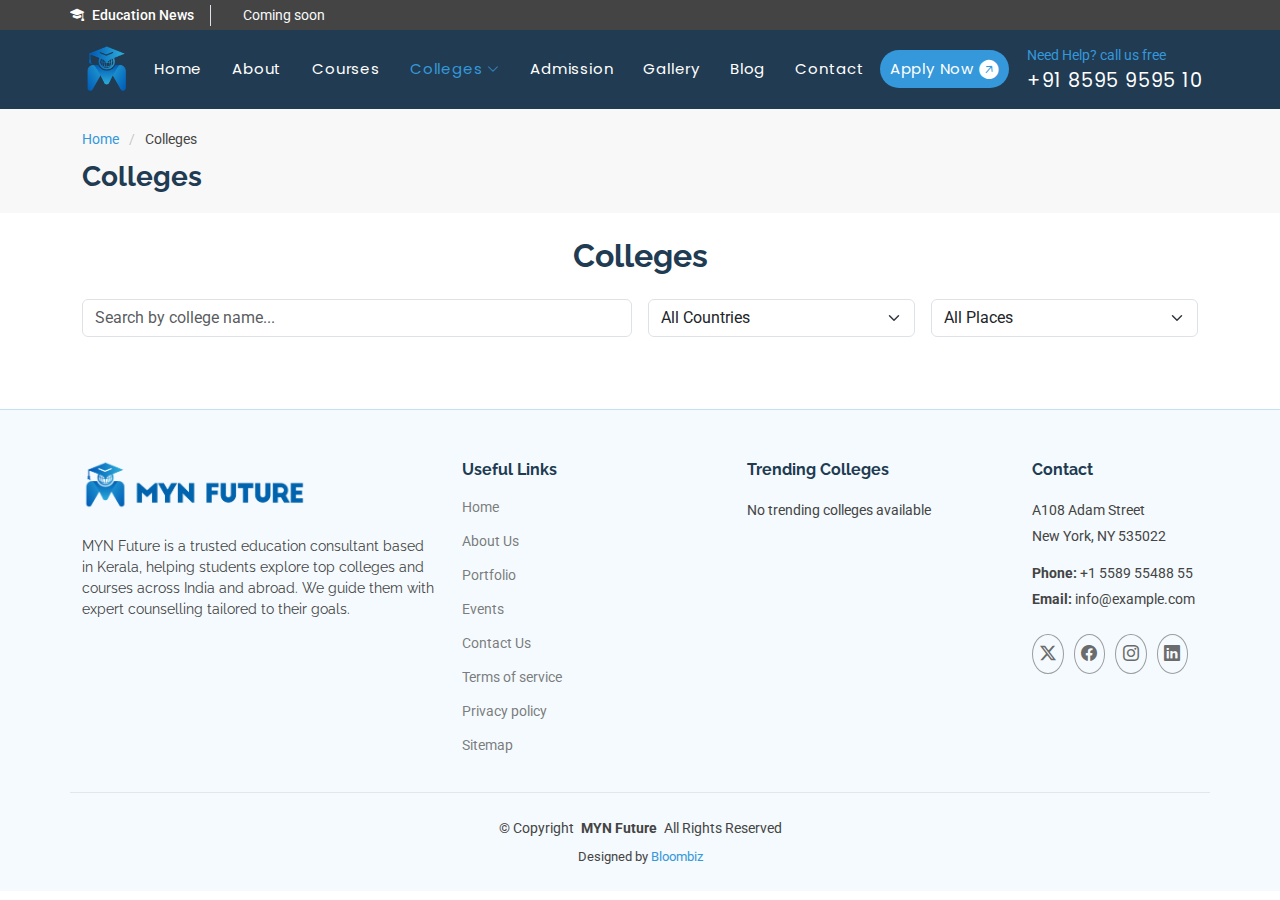
<file: colleges.html>
<!DOCTYPE html>
<html lang="en">

<head>
  <meta charset="utf-8">
  <meta content="width=device-width, initial-scale=1.0" name="viewport">
  <title>Colleges - Myn Future</title>
  <meta name="description" content="">
  <meta name="keywords" content="">

  <!-- Favicons -->
  <link href="assets/img/logo/favicon.png" rel="icon">
  <link href="assets/img/apple-touch-icon.png" rel="apple-touch-icon">

  <!-- Fonts -->
  <link href="https://fonts.googleapis.com" rel="preconnect">
  <link href="https://fonts.gstatic.com" rel="preconnect" crossorigin>
  <link
    href="https://fonts.googleapis.com/css2?family=Roboto:ital,wght@0,100;0,300;0,400;0,500;0,700;0,900;1,100;1,300;1,400;1,500;1,700;1,900&family=Poppins:ital,wght@0,100;0,200;0,300;0,400;0,500;0,600;0,700;0,800;0,900;1,100;1,200;1,300;1,400;1,500;1,600;1,700;1,800;1,900&family=Raleway:ital,wght@0,100;0,200;0,300;0,400;0,500;0,600;0,700;0,800;0,900;1,100;1,200;1,300;1,400;1,500;1,600;1,700;1,800;1,900&display=swap"
    rel="stylesheet">

  <!-- Vendor CSS Files -->
  <link href="assets/vendor/bootstrap/css/bootstrap.min.css" rel="stylesheet">
  <link href="assets/vendor/bootstrap-icons/bootstrap-icons.css" rel="stylesheet">
  <link href="assets/vendor/aos/aos.css" rel="stylesheet">
  <link href="assets/vendor/glightbox/css/glightbox.min.css" rel="stylesheet">
  <link href="assets/vendor/swiper/swiper-bundle.min.css" rel="stylesheet">

  <!-- Main CSS File -->
  <link href="assets/css/main.css" rel="stylesheet">
</head>

<body class="index-page">

  <header id="header" class="header sticky-top">

    <div class="topbar d-flex align-items-center">
      <div class="container d-flex justify-content-start position-relative overflow-hidden p-0">

        <div
          class="education-blog d-flex align-items-center border border-top-0 border-start-0 border-bottom-0 pe-3 me-3 ">
          <i class="bi bi-mortarboard-fill me-2"></i>
          <span>Education News</span>
        </div>

        <div class="contents text-light ms-3 w-100">
          Coming soon
        </div>

      </div>
    </div><!-- End Top Bar -->



    <div class="branding d-flex align-items-cente">

      <div class="container position-relative d-flex align-items-center justify-content-between">
        <a href="index.html" class="logo d-flex align-items-center">
          <!-- Favicon (visible only on large screens) -->
          <img src="assets/img/logo/favicon.png" alt="favicon" class="logo-lg" />

          <!-- MYNname Logo (visible only on small screens) -->
          <img src="assets/img/logo/MYNname-LOGO.png" alt="MYNname Logo" class="logo-sm" />
        </a>

        <nav id="navmenu" class="navmenu" role="navigation">
          <ul>
            <li><a href="./index.html">Home</a></li>
            <li><a href="./about-us.html">About</a></li>
            <li><a href="./courses.html">Courses</a></li>
            <!-- <li><a href="./colleges.html" class="active">Colleges</a></li> -->
            <li class="dropdown"><a href="#" class="active"><span>Colleges</span> <i
                  class="bi bi-chevron-down toggle-dropdown"></i></a>
              <ul id="stateDropdown">
                <!-- Populated by headerStates.js -->
              </ul>
            </li>
            <li><a href="./admission.html">Admission</a></li>
            <li><a href="./portfolio.html">Gallery</a></li>
            <li><a href="./events.html">Blog</a></li>
            <li><a href="./contact-us.html">Contact</a></li>
            <li class="cta-mobile d-xl-none d-lg-none">
              <a href="#" class="cta-btn">Apply Now <i class="bi bi-arrow-right-circle-fill"></i></a>
              <small>Need Help? call us free</small>
              <span><a href="tel:+918595959510">+91 8595 9595 10</a></span>
            </li>
          </ul>

          <i class="mobile-nav-toggle d-xl-none bi bi-list"></i>

          <div class="cta-contact-toggle-wrapper d-flex align-items-center">
            <a class="cta-btn me-2" href="#">Apply Now <i class="bi bi-arrow-right-circle-fill"></i></a>
            <div class="cta-call">
              <small>Need Help? call us free</small><br />
              <span>
                <a href="tel:+918595959510" class="p-0">+91 8595 9595 10</a>
              </span>
            </div>
          </div>
        </nav>
      </div>

    </div>

  </header>

  <main class="main">
    <!-- Page Title -->
    <div class="page-title" data-aos="fade">
      <div class="container">
        <nav class="breadcrumbs">
          <ol>
            <li><a href="index.html">Home</a></li>
            <li class="current">Colleges</li>
          </ol>
        </nav>
        <h1>Colleges</h1>
      </div>
    </div><!-- End Page Title -->


    <!-- Search and Filter Section -->
    <div class="container search-filter">
      <h2 class="text-center mb-4 mt-4 fw-bold">Colleges</h2>
      <div class="row g-3">
        <div class="col-md-6">
          <input type="text" class="form-control" id="searchInput" placeholder="Search by college name...">
        </div>
        <div class="col-md-3">
          <select class="form-select" id="countryFilter">
            <option value="">All Countries</option>
            <!-- Countries will be populated by API -->
          </select>
        </div>
        <div class="col-md-3">
          <select class="form-select" id="stateFilter">
            <option value="">All Place</option>
            <!-- States will be populated by API -->
          </select>
        </div>
      </div>
      <div id="errorMessage" class="error-message bg-light text-danger text-center mt-2 mb-2" style="display: none;">
      </div>
    </div>

    <!-- Colleges Section -->
    <div class="container mb-5 mt-5">
      <div class="row row-cols-1 row-cols-md-4 g-4" id="collegesList">
        <!-- College cards will be populated by API -->
      </div>
    </div>


  </main>


  <footer id="footer" class="footer light-background">

    <div class="container footer-top">
      <div class="row gy-4">
        <div class="col-lg-4 col-md-6 footer-about">
          <a href="index.html" class="logo d-flex align-items-center">
            <!-- <span class="sitename">Medilab</span> -->
            <img src="./assets/img/logo/MYNname-LOGO.png" alt="">
          </a>
          <div class="footer-contact pt-3">
            <p>MYN Future is a trusted education consultant based in Kerala, helping students explore top colleges and
              courses across India and abroad. We guide them with expert counselling tailored to their goals.</p>

          </div>

        </div>

        <div class="col-lg-3 col-md-3 footer-links">
          <h4>Useful Links</h4>
          <ul>
            <li><a href="./index.html">Home</a></li>
            <li><a href="./about-us.html">About Us</a></li>
            <li><a href="./portfolio.html">Portfolio</a></li>
            <li><a href="./events.html">Events</a></li>
            <li><a href="./courses.html">Contact Us</a></li>
            <li><a href="#">Terms of service</a></li>
            <li><a href="#">Privacy policy</a></li>
            <li><a href="#">Sitemap</a></li>

          </ul>
        </div>


        <div class="col-lg-3 col-md-3 footer-links">
          <h4>Trending Colleges</h4>
          <ul id="trendingColleges">
            <!-- Populated by trendingColleges.js -->
          </ul>
        </div>

        <div class="col-lg-2 col-md-3 footer-links">
          <h4>Contact</h4>
          <div class="footer-contact">
            <p>A108 Adam Street</p>
            <p>New York, NY 535022</p>
            <p class="mt-3"><strong>Phone:</strong> <span>+1 5589 55488 55</span></p>
            <p><strong>Email:</strong> <span>info@example.com</span></p>
          </div>
          <div class="social-links d-flex mt-4">
            <a href=""><i class="bi bi-twitter-x"></i></a>
            <a href=""><i class="bi bi-facebook"></i></a>
            <a href=""><i class="bi bi-instagram"></i></a>
            <a href=""><i class="bi bi-linkedin"></i></a>
          </div>
        </div>

      </div>
    </div>

    <div class="container copyright text-center">
      <p>© <span>Copyright</span> <strong class="px-1 sitename">MYN Future</strong> <span>All Rights Reserved</span></p>
      <div class="credits">
        Designed by <a href="https://Bloombiz.com/">Bloombiz</a>
      </div>
    </div>

  </footer>

  <!-- Scroll Top -->
  <!-- 
  <a href="#" id="scroll-top" class="scroll-top d-flex align-items-center justify-content-center"><i class="bi bi-arrow-up-short"></i></a> -->

  <a href="#" id="scroll-top-btn" class="scroll-top d-flex align-items-center justify-content-center"
    aria-label="Go to top">
    <i class="bi bi-arrow-up-short"></i>
  </a>

  <a href="tel:+1234567890" id="phone-btn" class="scroll-top d-flex align-items-center justify-content-center"
    aria-label="Call Me">
    <i class="bi bi-telephone-fill"></i>
  </a>

  <a href="https://wa.me/1234567890" id="whatsapp-btn" target="_blank"
    class="scroll-top d-flex align-items-center justify-content-center" aria-label="Chat on WhatsApp">
    <i class="bi bi-whatsapp"></i>
  </a>


  <!-- Preloader -->
  <div id="preloader"></div>

  <!-- Vendor JS Files -->
  <script src="assets/vendor/bootstrap/js/bootstrap.bundle.min.js"></script>
  <script src="assets/vendor/php-email-form/validate.js"></script>
  <script src="assets/vendor/aos/aos.js"></script>
  <script src="assets/vendor/glightbox/js/glightbox.min.js"></script>
  <script src="assets/vendor/purecounter/purecounter_vanilla.js"></script>
  <script src="assets/vendor/swiper/swiper-bundle.min.js"></script>
  <script src="assets/vendor/imagesloaded/imagesloaded.pkgd.min.js"></script>
  <script src="assets/vendor/isotope-layout/isotope.pkgd.min.js"></script>

  <!-- Main JS File -->
  <script src="./assets/js/main.js"></script>
  <script src="./assets/js/CollegeList.js"></script>
  <script src="./assets/js/trendingColleges.js"></script>
  <script src="./assets/js/headerStates.js"></script>


</body>

</html>
</file>
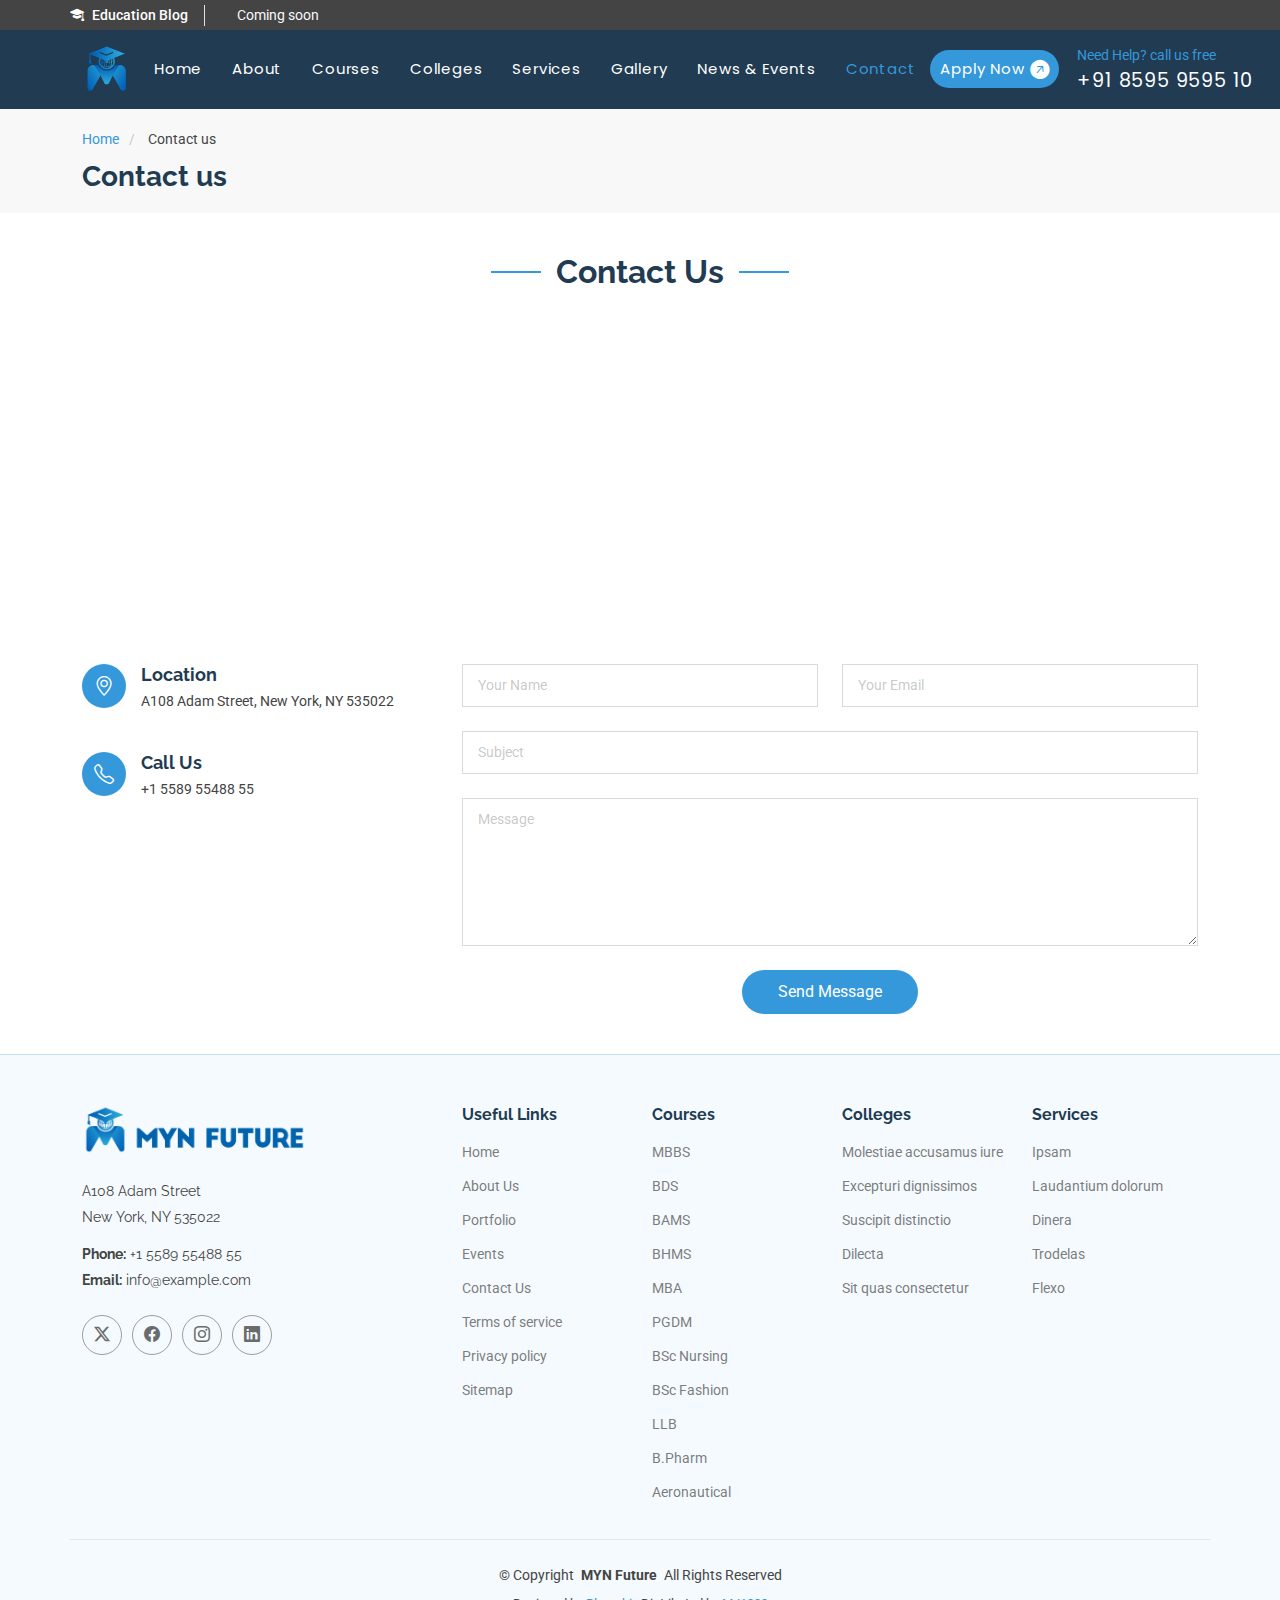
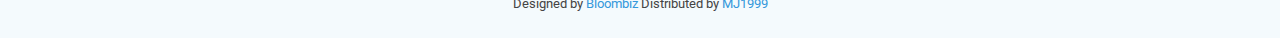
<file: contact-us.html>
<!DOCTYPE html>
<html lang="en">

<head>
    <meta charset="utf-8">
    <meta content="width=device-width, initial-scale=1.0" name="viewport">
    <title> Contact us - Myn Future</title>
    <meta name="description" content="">
    <meta name="keywords" content="">

    <!-- Favicons -->
    <link href="assets/img/logo/favicon.png" rel="icon">
    <link href="assets/img/apple-touch-icon.png" rel="apple-touch-icon">

    <!-- Fonts -->
    <link href="https://fonts.googleapis.com" rel="preconnect">
    <link href="https://fonts.gstatic.com" rel="preconnect" crossorigin>
    <link
        href="https://fonts.googleapis.com/css2?family=Roboto:ital,wght@0,100;0,300;0,400;0,500;0,700;0,900;1,100;1,300;1,400;1,500;1,700;1,900&family=Poppins:ital,wght@0,100;0,200;0,300;0,400;0,500;0,600;0,700;0,800;0,900;1,100;1,200;1,300;1,400;1,500;1,600;1,700;1,800;1,900&family=Raleway:ital,wght@0,100;0,200;0,300;0,400;0,500;0,600;0,700;0,800;0,900;1,100;1,200;1,300;1,400;1,500;1,600;1,700;1,800;1,900&display=swap"
        rel="stylesheet">

    <!-- Vendor CSS Files -->
    <link href="assets/vendor/bootstrap/css/bootstrap.min.css" rel="stylesheet">
    <link href="assets/vendor/bootstrap-icons/bootstrap-icons.css" rel="stylesheet">
    <link href="assets/vendor/aos/aos.css" rel="stylesheet">
    <link href="assets/vendor/glightbox/css/glightbox.min.css" rel="stylesheet">
    <link href="assets/vendor/swiper/swiper-bundle.min.css" rel="stylesheet">

    <!-- Main CSS File -->
    <link href="assets/css/main.css" rel="stylesheet">
</head>

<body class="index-page">

    <header id="header" class="header sticky-top">

        <div class="topbar d-flex align-items-center">
            <div class="container d-flex justify-content-start position-relative overflow-hidden p-0">

                <div
                    class="education-blog d-flex align-items-center border border-top-0 border-start-0 border-bottom-0 pe-3 me-3 ">
                    <i class="bi bi-mortarboard-fill me-2"></i>
                    <span>Education Blog</span>
                </div>

                <div class="contents text-light ms-3 w-100">
                    Coming soon
                </div>

            </div>
        </div><!-- End Top Bar -->



        <div class="branding d-flex align-items-cente">

            <div class="container position-relative d-flex align-items-center justify-content-between">
                <a href="index.html" class="logo d-flex align-items-center">
                    <!-- Favicon (visible only on large screens) -->
                    <img src="assets/img/logo/favicon.png" alt="favicon" class="logo-lg" />

                    <!-- MYNname Logo (visible only on small screens) -->
                    <img src="assets/img/logo/MYNname-LOGO.png" alt="MYNname Logo" class="logo-sm" />
                </a>

                <nav id="navmenu" class="navmenu" role="navigation">
                    <ul>
                        <li><a href="./index.html">Home</a></li>
                        <li><a href="./about-us.html">About</a></li>
                        <li><a href="./courses.html">Courses</a></li>
                        <li><a href="./colleges.html">Colleges</a></li>
                        <li><a href="./service-details.html">Services</a></li>
                        <li><a href="./portfolio.html">Gallery</a></li>
                        <li><a href="./events.html">News & Events</a></li>
                        <li><a href="./contact-us.html" class="active">Contact</a></li>
                        <li class="cta-mobile d-xl-none d-lg-none">
                            <a href="#" class="cta-btn">Apply Now <i class="bi bi-arrow-right-circle-fill"></i></a>
                            <small>Need Help? call us free</small>
                            <span><a href="tel:+918595959510">+91 8595 9595 10</a></span>
                        </li>
                    </ul>

                    <i class="mobile-nav-toggle d-xl-none bi bi-list"></i>

                    <div class="cta-contact-toggle-wrapper d-flex align-items-center">
                        <a class="cta-btn me-2" href="#">Apply Now <i class="bi bi-arrow-right-circle-fill"></i></a>
                        <div class="cta-call">
                            <small>Need Help? call us free</small><br />
                            <span>
                                <a href="tel:+918595959510" class="p-0">+91 8595 9595 10</a>
                            </span>
                        </div>
                    </div>
                </nav>
            </div>

        </div>

    </header>

    <main class="main">
        <!-- Page Title -->
        <div class="page-title" data-aos="fade">
            <div class="container">
                <nav class="breadcrumbs">
                    <ol>
                        <li><a href="index.html">Home</a></li>
                        <li class="current"> Contact us</li>
                    </ol>
                </nav>
                <h1> Contact us</h1>
            </div>
        </div><!-- End Page Title -->


        <!-- Contact Section -->
        <section id="contact" class="contact section">

            <!-- Section Title -->
            <div class="container section-title" data-aos="fade-up">
                <h2>Contact Us</h2>
                <!-- <p>Necessitatibus eius consequatur ex aliquid fuga eum quidem sint consectetur velit</p> -->
            </div><!-- End Section Title -->

            <div class="mb-5" data-aos="fade-up" data-aos-delay="200">
                <iframe style="border:0; width: 100%; height: 270px;"
                    src="https://www.google.com/maps/embed?pb=!1m14!1m8!1m3!1d48389.78314118045!2d-74.006138!3d40.710059!3m2!1i1024!2i768!4f13.1!3m3!1m2!1s0x89c25a22a3bda30d%3A0xb89d1fe6bc499443!2sDowntown%20Conference%20Center!5e0!3m2!1sen!2sus!4v1676961268712!5m2!1sen!2sus"
                    frameborder="0" allowfullscreen="" loading="lazy" referrerpolicy="strict-origin-when-cross-origin"
                    aria-label="Location"></iframe>
            </div><!-- End Google Maps -->

            <div class="container" data-aos="fade-up" data-aos-delay="100">

                <div class="row gy-4">

                    <div class="col-lg-4">
                        <div class="info-item d-flex" data-aos="fade-up" data-aos-delay="300">
                            <i class="bi bi-geo-alt flex-shrink-0"></i>
                            <div>
                                <h3>Location</h3>
                                <p>A108 Adam Street, New York, NY 535022</p>
                            </div>
                        </div><!-- End Info Item -->

                        <div class="info-item d-flex" data-aos="fade-up" data-aos-delay="400">
                            <i class="bi bi-telephone flex-shrink-0"></i>
                            <div>
                                <h3>Call Us</h3>
                                <p>+1 5589 55488 55</p>
                            </div>
                        </div><!-- End Info Item -->

                        <div class="info-item d-flex" data-aos="fade-up" data-aos-delay="500">
                            <i class="bi bi-envelope flex-shrink-0"></i>
                            <div>
                                <h3>Email Us</h3>
                                <p>info@example.com</p>
                            </div>
                        </div><!-- End Info Item -->

                    </div>

                    <div class="col-lg-8">
                        <form action="forms/contact.php" method="post" class="php-email-form" data-aos="fade-up"
                            data-aos-delay="200">
                            <div class="row gy-4">

                                <div class="col-md-6">
                                    <input type="text" name="name" class="form-control" placeholder="Your Name"
                                        required="">
                                </div>

                                <div class="col-md-6 ">
                                    <input type="email" class="form-control" name="email" placeholder="Your Email"
                                        required="">
                                </div>

                                <div class="col-md-12">
                                    <input type="text" class="form-control" name="subject" placeholder="Subject"
                                        required="">
                                </div>

                                <div class="col-md-12">
                                    <textarea class="form-control" name="message" rows="6" placeholder="Message"
                                        required=""></textarea>
                                </div>

                                <div class="col-md-12 text-center">
                                    <div class="loading">Loading</div>
                                    <div class="error-message"></div>
                                    <div class="sent-message">Your message has been sent. Thank you!</div>

                                    <button type="submit">Send Message</button>
                                </div>

                            </div>
                        </form>
                    </div><!-- End Contact Form -->

                </div>

            </div>

        </section><!-- /Contact Section -->


    </main>


    <footer id="footer" class="footer light-background">

        <div class="container footer-top">
            <div class="row gy-4">
                <div class="col-lg-4 col-md-6 footer-about">
                    <a href="index.html" class="logo d-flex align-items-center">
                        <!-- <span class="sitename">Medilab</span> -->
                        <img src="./assets/img/logo/MYNname-LOGO.png" alt="">
                    </a>
                    <div class="footer-contact pt-3">
                        <p>A108 Adam Street</p>
                        <p>New York, NY 535022</p>
                        <p class="mt-3"><strong>Phone:</strong> <span>+1 5589 55488 55</span></p>
                        <p><strong>Email:</strong> <span>info@example.com</span></p>
                    </div>
                    <div class="social-links d-flex mt-4">
                        <a href=""><i class="bi bi-twitter-x"></i></a>
                        <a href=""><i class="bi bi-facebook"></i></a>
                        <a href=""><i class="bi bi-instagram"></i></a>
                        <a href=""><i class="bi bi-linkedin"></i></a>
                    </div>
                </div>

                <div class="col-lg-2 col-md-3 footer-links">
                    <h4>Useful Links</h4>
                    <ul>
                        <li><a href="#">Home</a></li>
                        <li><a href="#">About Us</a></li>
                        <li><a href="#">Portfolio</a></li>
                        <li><a href="#">Events</a></li>
                        <li><a href="#">Contact Us</a></li>
                        <li><a href="#">Terms of service</a></li>
                        <li><a href="#">Privacy policy</a></li>
                        <li><a href="#">Sitemap</a></li>
                    </ul>
                </div>

                <div class="col-lg-2 col-md-3 footer-links">
                    <h4>Courses</h4>
                    <ul>
                        <li><a href="#">MBBS</a></li>
                        <li><a href="#">BDS</a></li>
                        <li><a href="#">BAMS</a></li>
                        <li><a href="#">BHMS</a></li>
                        <li><a href="#">MBA</a></li>
                        <li><a href="#">PGDM</a></li>
                        <li><a href="#">BSc Nursing</a></li>
                        <li><a href="#">BSc Fashion</a></li>
                        <li><a href="#">LLB</a></li>
                        <li><a href="#">B.Pharm</a></li>
                        <li><a href="#">Aeronautical</a></li>
                    </ul>
                </div>

                <div class="col-lg-2 col-md-3 footer-links">
                    <h4>Colleges</h4>
                    <ul>
                        <li><a href="#">Molestiae accusamus iure</a></li>
                        <li><a href="#">Excepturi dignissimos</a></li>
                        <li><a href="#">Suscipit distinctio</a></li>
                        <li><a href="#">Dilecta</a></li>
                        <li><a href="#">Sit quas consectetur</a></li>
                    </ul>
                </div>

                <div class="col-lg-2 col-md-3 footer-links">
                    <h4>Services</h4>
                    <ul>
                        <li><a href="#">Ipsam</a></li>
                        <li><a href="#">Laudantium dolorum</a></li>
                        <li><a href="#">Dinera</a></li>
                        <li><a href="#">Trodelas</a></li>
                        <li><a href="#">Flexo</a></li>
                    </ul>
                </div>

            </div>
        </div>

        <div class="container copyright text-center">
            <p>© <span>Copyright</span> <strong class="px-1 sitename">MYN Future</strong> <span>All Rights
                    Reserved</span></p>
            <div class="credits">
                <!-- All the links in the footer should remain intact. -->
                <!-- You can delete the links only if you've purchased the pro version. -->
                <!-- Licensing information: https://bootstrapmade.com/license/ -->
                <!-- Purchase the pro version with working PHP/AJAX contact form: [buy-url] -->
                Designed by <a href="https://Bloombiz.com/">Bloombiz</a> Distributed by <a href="#"
                    aria-label="Made official">MJ1999
            </div>
        </div>

    </footer>

    <!-- Scroll Top -->
    <!-- <a href="#" id="scroll-top" class="scroll-top d-flex align-items-center justify-content-center"><i class="bi bi-arrow-up-short"></i></a> -->

    <a href="#" id="scroll-top-btn" class="scroll-top d-flex align-items-center justify-content-center"
        aria-label="Go to top">
        <i class="bi bi-arrow-up-short"></i>
    </a>

    <a href="tel:+1234567890" id="phone-btn" class="scroll-top d-flex align-items-center justify-content-center"
        aria-label="Call Me">
        <i class="bi bi-telephone-fill"></i>
    </a>

    <a href="https://wa.me/1234567890" id="whatsapp-btn" target="_blank"
        class="scroll-top d-flex align-items-center justify-content-center" aria-label="Chat on WhatsApp">
        <i class="bi bi-whatsapp"></i>
    </a>


    <!-- Preloader -->
    <div id="preloader"></div>

    <!-- Vendor JS Files -->
    <script src="assets/vendor/bootstrap/js/bootstrap.bundle.min.js"></script>
    <script src="assets/vendor/php-email-form/validate.js"></script>
    <script src="assets/vendor/aos/aos.js"></script>
    <script src="assets/vendor/glightbox/js/glightbox.min.js"></script>
    <script src="assets/vendor/purecounter/purecounter_vanilla.js"></script>
    <script src="assets/vendor/swiper/swiper-bundle.min.js"></script>
    <script src="assets/vendor/imagesloaded/imagesloaded.pkgd.min.js"></script>
    <script src="assets/vendor/isotope-layout/isotope.pkgd.min.js"></script>

    <!-- Main JS File -->
    <script src="assets/js/main.js"></script>

</body>

</html>
</file>
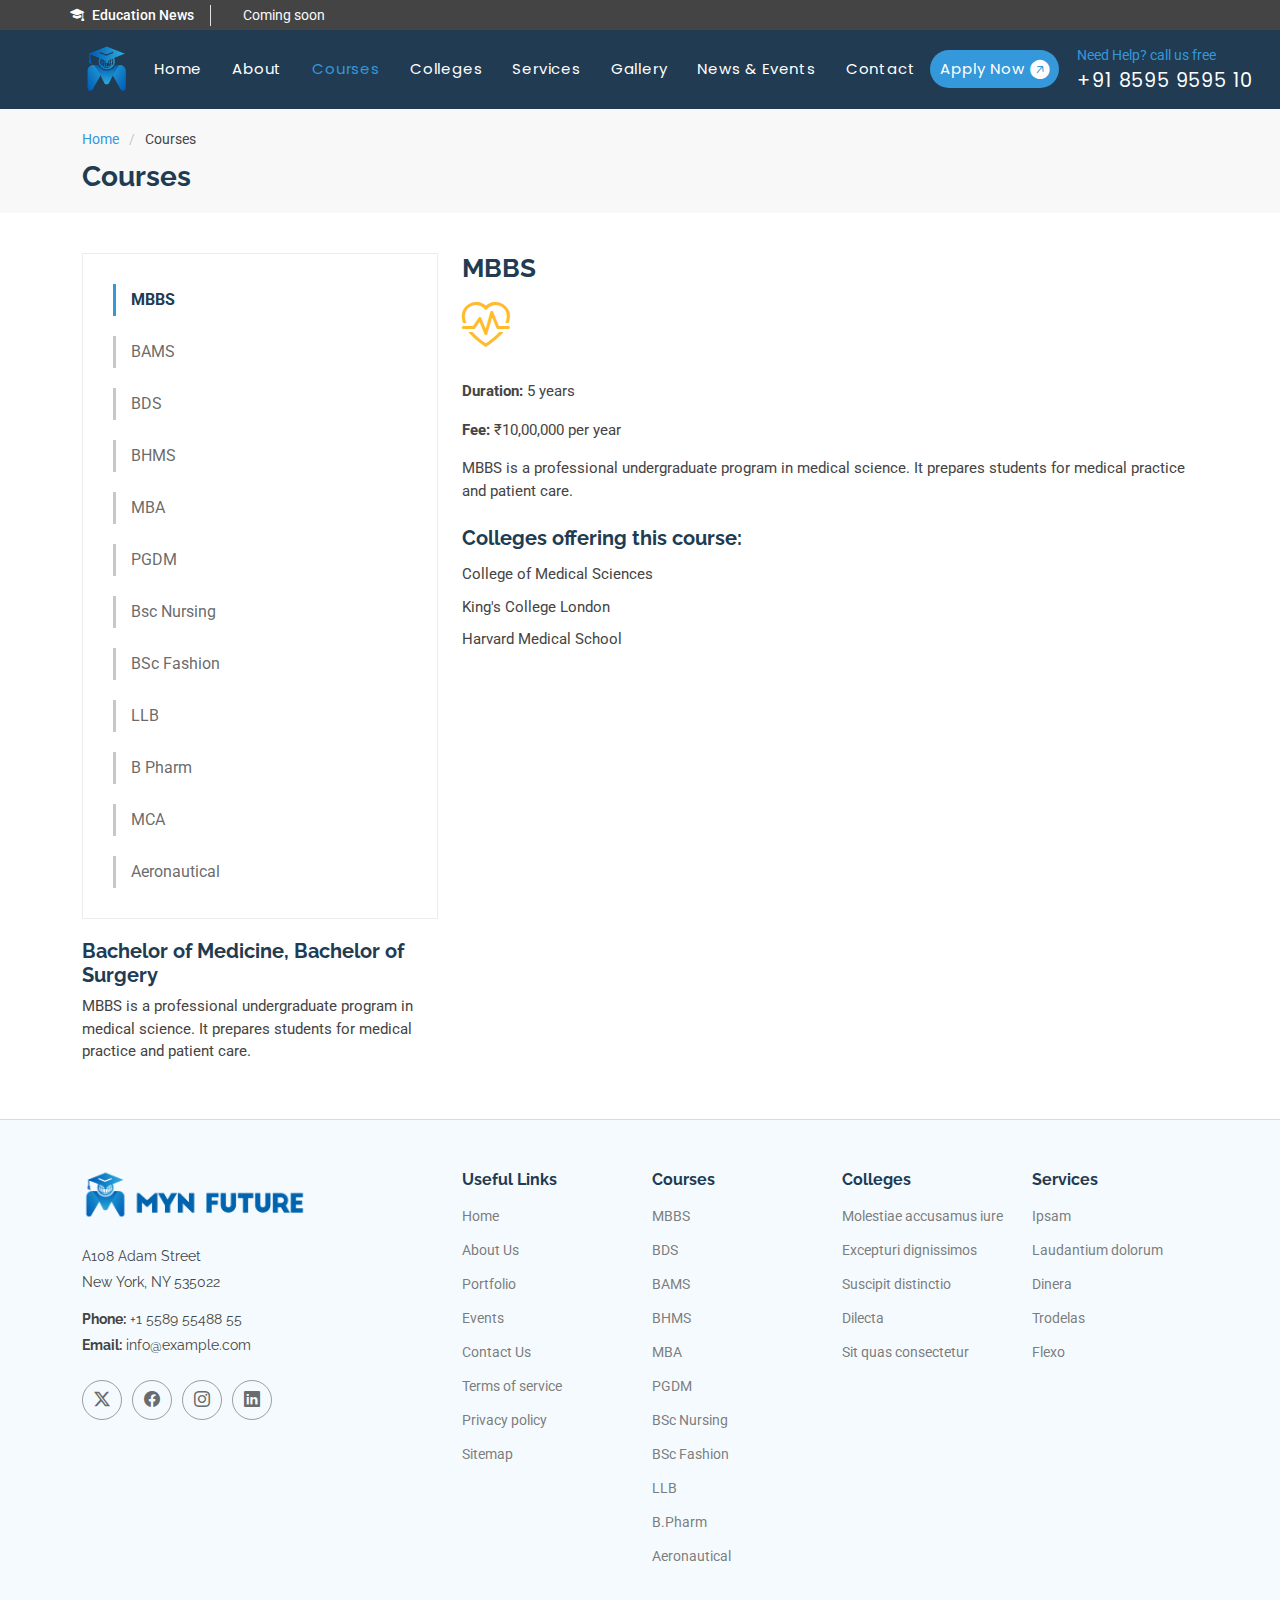
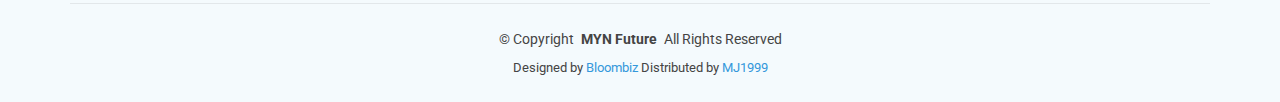
<file: courses.html>
<!DOCTYPE html>
<html lang="en">

<head>
  <meta charset="utf-8">
  <meta content="width=device-width, initial-scale=1.0" name="viewport">
  <title>Courses - Myn Future</title>
  <meta name="description" content="">
  <meta name="keywords" content="">

  <!-- Favicons -->
  <link href="assets/img/logo/favicon.png" rel="icon">
  <link href="assets/img/apple-touch-icon.png" rel="apple-touch-icon">

  <!-- Fonts -->
  <link href="https://fonts.googleapis.com" rel="preconnect">
  <link href="https://fonts.gstatic.com" rel="preconnect" crossorigin>
  <link
    href="https://fonts.googleapis.com/css2?family=Roboto:ital,wght@0,100;0,300;0,400;0,500;0,700;0,900;1,100;1,300;1,400;1,500;1,700;1,900&family=Poppins:ital,wght@0,100;0,200;0,300;0,400;0,500;0,600;0,700;0,800;0,900;1,100;1,200;1,300;1,400;1,500;1,600;1,700;1,800;1,900&family=Raleway:ital,wght@0,100;0,200;0,300;0,400;0,500;0,600;0,700;0,800;0,900;1,100;1,200;1,300;1,400;1,500;1,600;1,700;1,800;1,900&display=swap"
    rel="stylesheet">

  <!-- Vendor CSS Files -->
  <link href="assets/vendor/bootstrap/css/bootstrap.min.css" rel="stylesheet">
  <link href="assets/vendor/bootstrap-icons/bootstrap-icons.css" rel="stylesheet">
  <link href="assets/vendor/aos/aos.css" rel="stylesheet">
  <link href="assets/vendor/glightbox/css/glightbox.min.css" rel="stylesheet">
  <link href="assets/vendor/swiper/swiper-bundle.min.css" rel="stylesheet">

  <!-- Main CSS File -->
  <link href="assets/css/main.css" rel="stylesheet">
</head>

<body class="service-details-page">

  <header id="header" class="header sticky-top">

    <div class="topbar d-flex align-items-center">
      <div class="container d-flex justify-content-start position-relative overflow-hidden p-0">

        <div
          class="education-blog d-flex align-items-center border border-top-0 border-start-0 border-bottom-0 pe-3 me-3 ">
          <i class="bi bi-mortarboard-fill me-2"></i>
          <span>Education News</span>
        </div>

        <div class="contents text-light ms-3 w-100">
          Coming soon
        </div>

      </div>
    </div><!-- End Top Bar -->



    <div class="branding d-flex align-items-cente">

      <div class="container position-relative d-flex align-items-center justify-content-between">
        <a href="index.html" class="logo d-flex align-items-center">
          <!-- Favicon (visible only on large screens) -->
          <img src="assets/img/logo/favicon.png" alt="favicon" class="logo-lg" />

          <!-- MYNname Logo (visible only on small screens) -->
          <img src="assets/img/logo/MYNname-LOGO.png" alt="MYNname Logo" class="logo-sm" />
        </a>

        <nav id="navmenu" class="navmenu" role="navigation">
          <ul>
            <li><a href="./index.html">Home</a></li>
            <li><a href="./about-us.html">About</a></li>
            <li><a href="./courses.html" class="active">Courses</a></li>
            <li><a href="./colleges.html">Colleges</a></li>
            <li><a href="./service-details.html">Services</a></li>
            <li><a href="./portfolio.html">Gallery</a></li>
            <li><a href="./events.html">News & Events</a></li>
            <li><a href="./contact-us.html">Contact</a></li>
            <li class="cta-mobile d-xl-none d-lg-none">
              <a href="#" class="cta-btn">Apply Now <i class="bi bi-arrow-right-circle-fill"></i></a>
              <small>Need Help? call us free</small>
              <span><a href="tel:+918595959510">+91 8595 9595 10</a></span>
            </li>
          </ul>
          <i class="mobile-nav-toggle d-xl-none bi bi-list"></i>

          <div class="cta-contact-toggle-wrapper d-flex align-items-center">
            <a class="cta-btn me-2" href="#">Apply Now <i class="bi bi-arrow-right-circle-fill"></i></a>
            <div class="cta-call">
              <small>Need Help? call us free</small><br />
              <span>
                <a href="tel:+918595959510" class="p-0">+91 8595 9595 10</a>
              </span>
            </div>
          </div>
        </nav>
      </div>

    </div>

  </header>

  <main class="main">
    <!-- Page Title -->
    <div class="page-title" data-aos="fade">
      <div class="container">
        <nav class="breadcrumbs">
          <ol>
            <li><a href="index.html">Home</a></li>
            <li class="current">Courses</li>
          </ol>
        </nav>
        <h1>Courses</h1>
      </div>
    </div><!-- End Page Title -->

    <!-- Service Details Section -->
    <section id="courses-details " class="service-details section">

      <div class="container">

        <div class="row gy-4">

          <div class="col-lg-4" data-aos="fade-up" data-aos-delay="100">
            <div class="services-list" id="courses-list">
              <!-- Links will be inserted by JavaScript -->
            </div>
            <h4 id="short-description">Select a courses to view details</h4>
            <p id="description-text"></p>
          </div>

          <div class="col-lg-8" data-aos="fade-up" data-aos-delay="200" id="courses-detail">
            <!-- Dynamic content will be injected here -->
          </div>

        </div>


      </div>
    </section><!-- /Service Details Section -->


  </main>


  <footer id="footer" class="footer light-background">

    <div class="container footer-top">
      <div class="row gy-4">
        <div class="col-lg-4 col-md-6 footer-about">
          <a href="index.html" class="logo d-flex align-items-center">
            <!-- <span class="sitename">Medilab</span> -->
            <img src="./assets/img/logo/MYNname-LOGO.png" alt="">
          </a>
          <div class="footer-contact pt-3">
            <p>A108 Adam Street</p>
            <p>New York, NY 535022</p>
            <p class="mt-3"><strong>Phone:</strong> <span>+1 5589 55488 55</span></p>
            <p><strong>Email:</strong> <span>info@example.com</span></p>
          </div>
          <div class="social-links d-flex mt-4">
            <a href=""><i class="bi bi-twitter-x"></i></a>
            <a href=""><i class="bi bi-facebook"></i></a>
            <a href=""><i class="bi bi-instagram"></i></a>
            <a href=""><i class="bi bi-linkedin"></i></a>
          </div>
        </div>

        <div class="col-lg-2 col-md-3 footer-links">
          <h4>Useful Links</h4>
          <ul>
            <li><a href="#">Home</a></li>
            <li><a href="#">About Us</a></li>
            <li><a href="#">Portfolio</a></li>
            <li><a href="#">Events</a></li>
            <li><a href="#">Contact Us</a></li>
            <li><a href="#">Terms of service</a></li>
            <li><a href="#">Privacy policy</a></li>
            <li><a href="#">Sitemap</a></li>
          </ul>
        </div>

        <div class="col-lg-2 col-md-3 footer-links">
          <h4>Courses</h4>
          <ul>
            <li><a href="#">MBBS</a></li>
            <li><a href="#">BDS</a></li>
            <li><a href="#">BAMS</a></li>
            <li><a href="#">BHMS</a></li>
            <li><a href="#">MBA</a></li>
            <li><a href="#">PGDM</a></li>
            <li><a href="#">BSc Nursing</a></li>
            <li><a href="#">BSc Fashion</a></li>
            <li><a href="#">LLB</a></li>
            <li><a href="#">B.Pharm</a></li>
            <li><a href="#">Aeronautical</a></li>
          </ul>
        </div>

        <div class="col-lg-2 col-md-3 footer-links">
          <h4>Colleges</h4>
          <ul>
            <li><a href="#">Molestiae accusamus iure</a></li>
            <li><a href="#">Excepturi dignissimos</a></li>
            <li><a href="#">Suscipit distinctio</a></li>
            <li><a href="#">Dilecta</a></li>
            <li><a href="#">Sit quas consectetur</a></li>
          </ul>
        </div>

        <div class="col-lg-2 col-md-3 footer-links">
          <h4>Services</h4>
          <ul>
            <li><a href="#">Ipsam</a></li>
            <li><a href="#">Laudantium dolorum</a></li>
            <li><a href="#">Dinera</a></li>
            <li><a href="#">Trodelas</a></li>
            <li><a href="#">Flexo</a></li>
          </ul>
        </div>

      </div>
    </div>

    <div class="container copyright text-center">
      <p>© <span>Copyright</span> <strong class="px-1 sitename">MYN Future</strong> <span>All Rights Reserved</span></p>
      <div class="credits">
        <!-- All the links in the footer should remain intact. -->
        <!-- You can delete the links only if you've purchased the pro version. -->
        <!-- Licensing information: https://bootstrapmade.com/license/ -->
        <!-- Purchase the pro version with working PHP/AJAX contact form: [buy-url] -->
        Designed by <a href="https://Bloombiz.com/">Bloombiz</a> Distributed by <a href="#"
          aria-label="Made official">MJ1999
      </div>
    </div>

  </footer>

  <!-- Scroll Top -->
  <!-- <a href="#" id="scroll-top" class="scroll-top d-flex align-items-center justify-content-center"><i class="bi bi-arrow-up-short"></i></a> -->

  <a href="#" id="scroll-top-btn" class="scroll-top d-flex align-items-center justify-content-center"
    aria-label="Go to top">
    <i class="bi bi-arrow-up-short"></i>
  </a>

  <a href="tel:+1234567890" id="phone-btn" class="scroll-top d-flex align-items-center justify-content-center"
    aria-label="Call Me">
    <i class="bi bi-telephone-fill"></i>
  </a>

  <a href="https://wa.me/1234567890" id="whatsapp-btn" target="_blank"
    class="scroll-top d-flex align-items-center justify-content-center" aria-label="Chat on WhatsApp">
    <i class="bi bi-whatsapp"></i>
  </a>


  <!-- Preloader -->
  <div id="preloader"></div>

  <!-- Vendor JS Files -->
  <script src="assets/vendor/bootstrap/js/bootstrap.bundle.min.js"></script>
  <script src="assets/vendor/php-email-form/validate.js"></script>
  <script src="assets/vendor/aos/aos.js"></script>
  <script src="assets/vendor/glightbox/js/glightbox.min.js"></script>
  <script src="assets/vendor/purecounter/purecounter_vanilla.js"></script>
  <script src="assets/vendor/swiper/swiper-bundle.min.js"></script>
  <script src="assets/vendor/imagesloaded/imagesloaded.pkgd.min.js"></script>
  <script src="assets/vendor/isotope-layout/isotope.pkgd.min.js"></script>

  <!-- Main JS File -->
  <script src="assets/js/main.js"></script>

  <script>
    document.addEventListener('DOMContentLoaded', function () {
      const listContainer = document.getElementById('courses-list');
      const detailContainer = document.getElementById('courses-detail');
      const shortDesc = document.getElementById('short-description');
      const descriptionText = document.getElementById('description-text');
      let coursesData = [];

      // Fetch the JSON file containing the course data
      fetch('./assets/js/json/courses.json')
        .then(res => res.json())
        .then(data => {
          coursesData = data.courses;
          renderCourseLinks(data.courses);
          showCourse("MBBS");  // Show the MBBS course by default
        });

      // Render course links in the sidebar
      function renderCourseLinks(courses) {
        listContainer.innerHTML = '';
        courses.forEach((course, index) => {
          const a = document.createElement('a');
          a.href = `${course.id}`;  // Add href to each course link
          a.textContent = course.title;
          a.dataset.id = course.id;
          a.classList.add('course-link');
          if (index === 0) {
            a.classList.add('active');
          }

          a.addEventListener('click', function (e) {
            e.preventDefault();
            document.querySelectorAll('.course-link').forEach(link => link.classList.remove('active'));
            this.classList.add('active');
            showCourse(this.dataset.id);
          });

          listContainer.appendChild(a);
        });
      }

      // Display selected course details
      function showCourse(id) {
        const course = coursesData.find(item => item.id === id);
        if (!course) return;

        shortDesc.textContent = course.subtitle;
        descriptionText.textContent = course.description; // Add a short preview

        detailContainer.innerHTML = `
      <div class="course-details">
        <h3>${course.title}</h3>
        <div class="course-icon mb-3">
          <i class="${course.icon}" style="color: ${course.color}; font-size: 48px;"></i>
        </div>
        <div class="course-info mb-4">
          <p><strong>Duration:</strong> ${course.duration}</p>
          <p><strong>Fee:</strong> ${course.fee}</p>
          <p>${course.description}</p>
        </div>
        <h4>Colleges offering this course:</h4>
        <ul class="course-colleges">
          ${course.colleges.map(college => `<li>${college}</li>`).join('')}
        </ul>
      </div>
    `;
      }
    });
  </script>

</body>

</html>
</file>
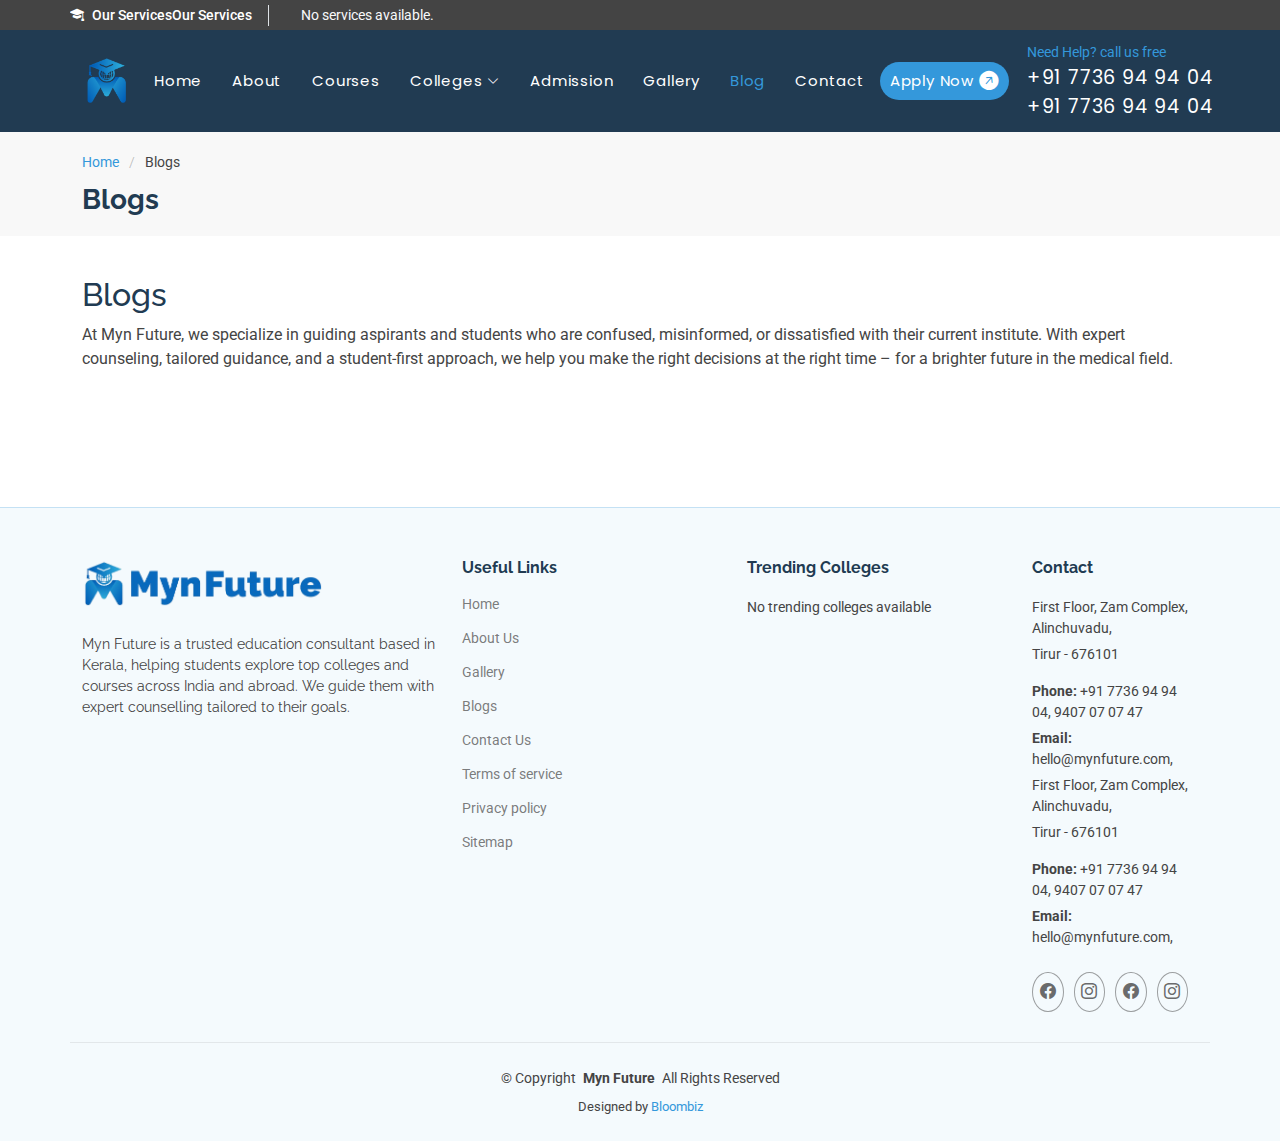
<file: events.html>
<!DOCTYPE html>
<html lang="en">

<head>
  <meta charset="utf-8">
  <meta content="width=device-width, initial-scale=1.0" name="viewport">
  <!-- ✅ SEO Optimized Title -->
  <title>Education & Career Blogs | Admission Guidance & College Insights – Myn Future</title>

  <!-- ✅ Meta Description -->
  <meta name="description"
    content="Stay informed with Myn Future’s education and career blogs. Get expert tips on admission guidance, top colleges, courses, exam preparation, scholarships, and study abroad opportunities.">

  <!-- ✅ Meta Keywords -->
  <meta name="keywords"
    content="education blogs, career tips, college admission guidance, exam preparation, study abroad, scholarships, student counselling, higher education India, medical admission, engineering admission">


  <!-- Favicons -->
  <link href="./assets/img/favicon.png" rel="icon">
  <link href="./assets/img/favicon.png" rel="apple-touch-icon">

  <!-- Fonts -->
  <link href="https://fonts.googleapis.com" rel="preconnect">
  <link href="https://fonts.gstatic.com" rel="preconnect" crossorigin>
  <link
    href="https://fonts.googleapis.com/css2?family=Roboto:ital,wght@0,100;0,300;0,400;0,500;0,700;0,900;1,100;1,300;1,400;1,500;1,700;1,900&family=Poppins:ital,wght@0,100;0,200;0,300;0,400;0,500;0,600;0,700;0,800;0,900;1,100;1,200;1,300;1,400;1,500;1,600;1,700;1,800;1,900&family=Raleway:ital,wght@0,100;0,200;0,300;0,400;0,500;0,600;0,700;0,800;0,900;1,100;1,200;1,300;1,400;1,500;1,600;1,700;1,800;1,900&display=swap"
    rel="stylesheet">

  <!-- Vendor CSS Files -->
  <link href="assets/vendor/bootstrap/css/bootstrap.min.css" rel="stylesheet">
  <link href="assets/vendor/bootstrap-icons/bootstrap-icons.css" rel="stylesheet">
  <link href="assets/vendor/aos/aos.css" rel="stylesheet">
  <link href="assets/vendor/glightbox/css/glightbox.min.css" rel="stylesheet">
  <link href="assets/vendor/swiper/swiper-bundle.min.css" rel="stylesheet">

  <!-- Main CSS File -->
  <link href="assets/css/main.css" rel="stylesheet">
</head>

<body class="index-page">

  <header id="header" class="header sticky-top">

    <div class="topbar d-flex align-items-center">
      <div class="container d-flex justify-content-start position-relative overflow-hidden p-0">

        <div
          class="education-blog d-flex align-items-center border border-top-0 border-start-0 border-bottom-0 pe-3 me-3 ">
          <i class="bi bi-mortarboard-fill me-2"></i>
          <span>Our Services</span>
          <span>Our Services</span>
        </div>

        <div class="contents-edublog text-light ms-3 w-100">
          Loading services...
          <div class="contents-edublog text-light ms-3 w-100">
            Loading services...
          </div>

        </div>
      </div>
      <!-- End Top Bar -->
    </div>
    <!-- End Top Bar -->

    <div class="branding d-flex align-items-cente">

      <div class="container position-relative d-flex align-items-center justify-content-between">
        <a href="index.html" class="logo d-flex align-items-center">
          <!-- Favicon (visible only on large screens) -->
          <img src="assets/img/logo/favicon.png" alt="favicon" class="logo-lg" />

          <!-- MYNname Logo (visible only on small screens) -->
          <img src="assets/img/logo/MYNname-LOGO.png" alt="MYNname Logo" class="logo-sm" />
        </a>

        <nav id="navmenu" class="navmenu" role="navigation">
          <ul>
            <li><a href="./index.html">Home</a></li>
            <li><a href="./about-us.html">About</a></li>
            <li><a href="./courses.html">Courses</a></li>
            <li class="dropdown"><a href="./colleges.html"><span>Colleges</span> <i
                  class="bi bi-chevron-down toggle-dropdown"></i></a>
              <ul id="stateDropdown">
                <!-- Populated by headerStates.js -->
              </ul>
            </li>
            <li><a href="./admission.html">Admission</a></li>
            <li><a href="./portfolio.html">Gallery</a></li>
            <li><a href="./events.html" class="active">Blog</a></li>
            <li><a href="./contact-us.html">Contact</a></li>
            <li class="cta-mobile d-xl-none d-lg-none">
              <a href="https://dashboard.mynfuture.com/EnquiryForm" class="cta-btn">Apply Now <i
                  class="bi bi-arrow-right-circle-fill"></i></a>
              <small>Need Help? call us free</small>
              <span><a href="tel:+917736949404">+91 7736 94 94 04</a></span>
              <span><a href="tel:+917736949404">+91 7736 94 94 04</a></span>
            </li>
          </ul>

          <i class="mobile-nav-toggle d-xl-none bi bi-list"></i>

          <div class="cta-contact-toggle-wrapper d-flex align-items-center">
            <a class="cta-btn me-2" href="https://dashboard.mynfuture.com/EnquiryForm">Apply Now <i
                class="bi bi-arrow-right-circle-fill"></i></a>
            <div class="cta-call">
              <small>Need Help? call us free</small><br />
              <span>
                <a href="tel:+917736949404" class="p-0">+91 7736 94 94 04</a>
                <a href="tel:+917736949404" class="p-0">+91 7736 94 94 04</a>
              </span>
            </div>
          </div>
        </nav>
      </div>

    </div>

  </header>

  <main class="main">

    <!-- Page Title -->
    <div class="page-title" data-aos="fade">
      <div class="container">
        <nav class="breadcrumbs">
          <ol>
            <li><a href="index.html">Home</a></li>
            <li class="current">Blogs</li>
          </ol>
        </nav>
        <h1>Blogs</h1>
      </div>
    </div><!-- End Page Title -->

    <section id="about" class="features section">

      <div class="container text-start section-title-page" data-aos="fade-up">
        <h2>Blogs</h2>
        <p>At Myn Future, we specialize in guiding aspirants and students who are confused, misinformed, or
          dissatisfied with their current institute. With expert counseling, tailored guidance, and a student-first
          approach, we help you make the right decisions at the right time – for a brighter future in the medical field.
        </p>
      </div><!-- End Section Title -->

      <!-- Features Details Section -->
      <section id="features-details" class="features-details section">
        <div class="container">
          <div class="row card-events" id="news-events">
            <!-- Cards will be dynamically inserted here -->
          </div>

        </div>
      </section><!-- /Features Details Section -->



  </main>


  <footer id="footer" class="footer light-background">

    <div class="container footer-top">
      <div class="row gy-4">
        <div class="col-lg-4 col-md-6 footer-about">
          <a href="index.html" class="logo d-flex align-items-center">
            <!-- <span class="sitename">Medilab</span> -->
            <img src="./assets/img/footerLogo.png" alt="mynfuture-logo" />
          </a>
          <div class="footer-contact pt-3">
            <p>Myn Future is a trusted education consultant based in Kerala, helping students explore top colleges and
              courses across India and abroad. We guide them with expert counselling tailored to their goals.</p>

          </div>

        </div>

        <div class="col-lg-3 col-md-3 footer-links">
          <h4>Useful Links</h4>
          <ul>
            <li><a href="./index.html">Home</a></li>
            <li><a href="./about-us.html">About Us</a></li>
            <li><a href="./portfolio.html">Gallery</a></li>
            <li><a href="./events.html">Blogs</a></li>
            <li><a href="./courses.html">Contact Us</a></li>
            <li><a href="./TermsofService.html">Terms of service</a></li>
            <li><a href="./Privacypolicy.html">Privacy policy</a></li>
            <li><a href="./Sitemap.html">Sitemap</a></li>
          </ul>
        </div>


        <div class="col-lg-3 col-md-3 footer-links">
          <h4>Trending Colleges</h4>
          <ul id="trendingColleges">
            <!-- Populated by trendingColleges.js -->
          </ul>
        </div>



        <div class="col-lg-2 col-md-3 footer-links">
          <h4>Contact</h4>
          <div class="footer-contact">
            <p>First Floor, Zam Complex, Alinchuvadu,</p>
            <p> Tirur - 676101</p>
            <p class="mt-3"><strong>Phone:</strong> <span>+91 7736 94 94 04, 9407 07 07 47</span></p>
            <p><strong>Email:</strong> <span>hello@mynfuture.com,</span></p>
            <p>First Floor, Zam Complex, Alinchuvadu,</p>
            <p> Tirur - 676101</p>
            <p class="mt-3"><strong>Phone:</strong> <span>+91 7736 94 94 04, 9407 07 07 47</span></p>
            <p><strong>Email:</strong> <span>hello@mynfuture.com,</span></p>
          </div>
          <div class="social-links d-flex mt-4">
            <!-- <a href=""><i class="bi bi-twitter-x"></i></a> -->
            <a href="https://www.facebook.com/share/17Exvn3V7V/"><i class="bi bi-facebook"></i></a>
            <a href="https://www.instagram.com/mynfuture_consultants?igsh=MTJ5cmJmbXd4a3EyMg%3D%3D&utm_source=qr"><i
                class="bi bi-instagram"></i></a>
            <!-- <a href=""><i class="bi bi-linkedin"></i></a> -->
            <!-- <a href=""><i class="bi bi-twitter-x"></i></a> -->
            <a href="https://www.facebook.com/share/17Exvn3V7V/"><i class="bi bi-facebook"></i></a>
            <a href="https://www.instagram.com/mynfuture_consultants?igsh=MTJ5cmJmbXd4a3EyMg%3D%3D&utm_source=qr"><i
                class="bi bi-instagram"></i></a>
            <!-- <a href=""><i class="bi bi-linkedin"></i></a> -->
          </div>
        </div>





      </div>
    </div>

    <div class="container copyright text-center">
      <p>© <span>Copyright</span> <strong class="px-1 sitename">Myn Future</strong> <span>All Rights Reserved</span></p>
      <div class="credits">
        Designed by <a href="https://Bloombiz.com/">Bloombiz</a>
      </div>
    </div>

  </footer>


  <!-- Scroll Top -->
  <!-- <a href="#" id="scroll-top" class="scroll-top d-flex align-items-center justify-content-center"><i class="bi bi-arrow-up-short"></i></a> -->

  <a href="#" id="scroll-top-btn" class="scroll-top d-flex align-items-center justify-content-center"
    aria-label="Go to top">
    <i class="bi bi-arrow-up-short"></i>
  </a>

  <a href="tel:+917736949404" id="phone-btn" class="scroll-top d-flex align-items-center justify-content-center"
    aria-label="Call Me">
    <i class="bi bi-telephone-fill"></i>
  </a>

  <a href="https://wa.me/917736949404" id="whatsapp-btn" target="_blank" <a href="https://wa.me/917736949404"
    id="whatsapp-btn" target="_blank" class="scroll-top d-flex align-items-center justify-content-center"
    aria-label="Chat on WhatsApp">
    <i class="bi bi-whatsapp"></i>
  </a>

  <a href="https://www.instagram.com/mynfuture_consultants?igsh=MTJ5cmJmbXd4a3EyMg%3D%3D&utm_source=qr"
    id="instagram-btn" target="_blank" class="scroll-top d-flex align-items-center justify-content-center"
    aria-label="Visit Instagram">
    <i class="bi bi-instagram"></i>
  </a>

  <a href="https://www.facebook.com/share/17Exvn3V7V/" id="facebook-btn" target="_blank"
    class="scroll-top d-flex align-items-center justify-content-center" aria-label="Visit Facebook">
    <i class="bi bi-facebook"></i>
  </a>


  <a href="https://www.instagram.com/mynfuture_consultants?igsh=MTJ5cmJmbXd4a3EyMg%3D%3D&utm_source=qr"
    id="instagram-btn" target="_blank" class="scroll-top d-flex align-items-center justify-content-center"
    aria-label="Visit Instagram">
    <i class="bi bi-instagram"></i>
  </a>

  <a href="https://www.facebook.com/share/17Exvn3V7V/" id="facebook-btn" target="_blank"
    class="scroll-top d-flex align-items-center justify-content-center" aria-label="Visit Facebook">
    <i class="bi bi-facebook"></i>
  </a>



  <!-- Preloader -->
  <div id="preloader"></div>

  <!-- Vendor JS Files -->
  <script src="assets/vendor/bootstrap/js/bootstrap.bundle.min.js"></script>
  <script src="assets/vendor/aos/aos.js"></script>
  <script src="assets/vendor/purecounter/purecounter_vanilla.js"></script>
  <script src="assets/vendor/imagesloaded/imagesloaded.pkgd.min.js"></script>
  <script src="assets/vendor/isotope-layout/isotope.pkgd.min.js"></script>

  <!-- Main JS File -->
  <script src="assets/js/main.js"></script>
  <script src="assets/js/trendingColleges.js"></script>
  <script src="./assets/js/headerStates.js"></script>
  <script src="./assets/js/educationblog.js"></script>


  <script>
    fetch('./assets/js/json/config.json')
      .then(res => res.json())
      .then(config => fetch(`${config.configApi}/blog`))
      .then(res => res.json())
      .then(data => {
        const blogData = data.data || [];
        const container = document.getElementById('news-events');

        if (!container) {
          console.error('Container #news-events not found');
          return;
        }

        container.innerHTML = ''; // clear existing

        blogData.forEach(blog => {
          const date = new Date(blog.createdAt).toLocaleDateString('en-IN', {
            year: 'numeric',
            month: 'short',
            day: 'numeric'
          });

          const card = document.createElement('div');
          card.className = 'col-md-6 col-lg-4 mb-4';

          card.innerHTML = `
          <div class="card h-100 border-0 shadow-sm rounded-4 overflow-hidden">
            <img src="${blog.image}" class="card-img-top" alt="${blog.title}" style="height: 220px; object-fit: cover;">
            <div class="card-body">
              <h5 class="card-title text-primary">${blog.title}</h5>
              <p class="card-text text-muted m-0 p-0">${blog.shortDesc}</p>
              <p class="card-text text-muted m-0 p-0">${blog.fullDesc}</p>
            </div>
            <div class="card-footer bg-white d-flex justify-content-between align-items-center">
              <small class="text-muted">📅 ${date}</small>
              <a href="${blog.link}" target="_blank" class="btn btn-outline-primary btn-sm">Read More <i class="bi bi-box-arrow-up-right"></i></a>
            </div>
          </div>
        `;

          container.appendChild(card);
        });
      })
      .catch(err => console.error('Error loading blog:', err));
  </script>

</body>

</html>
</file>
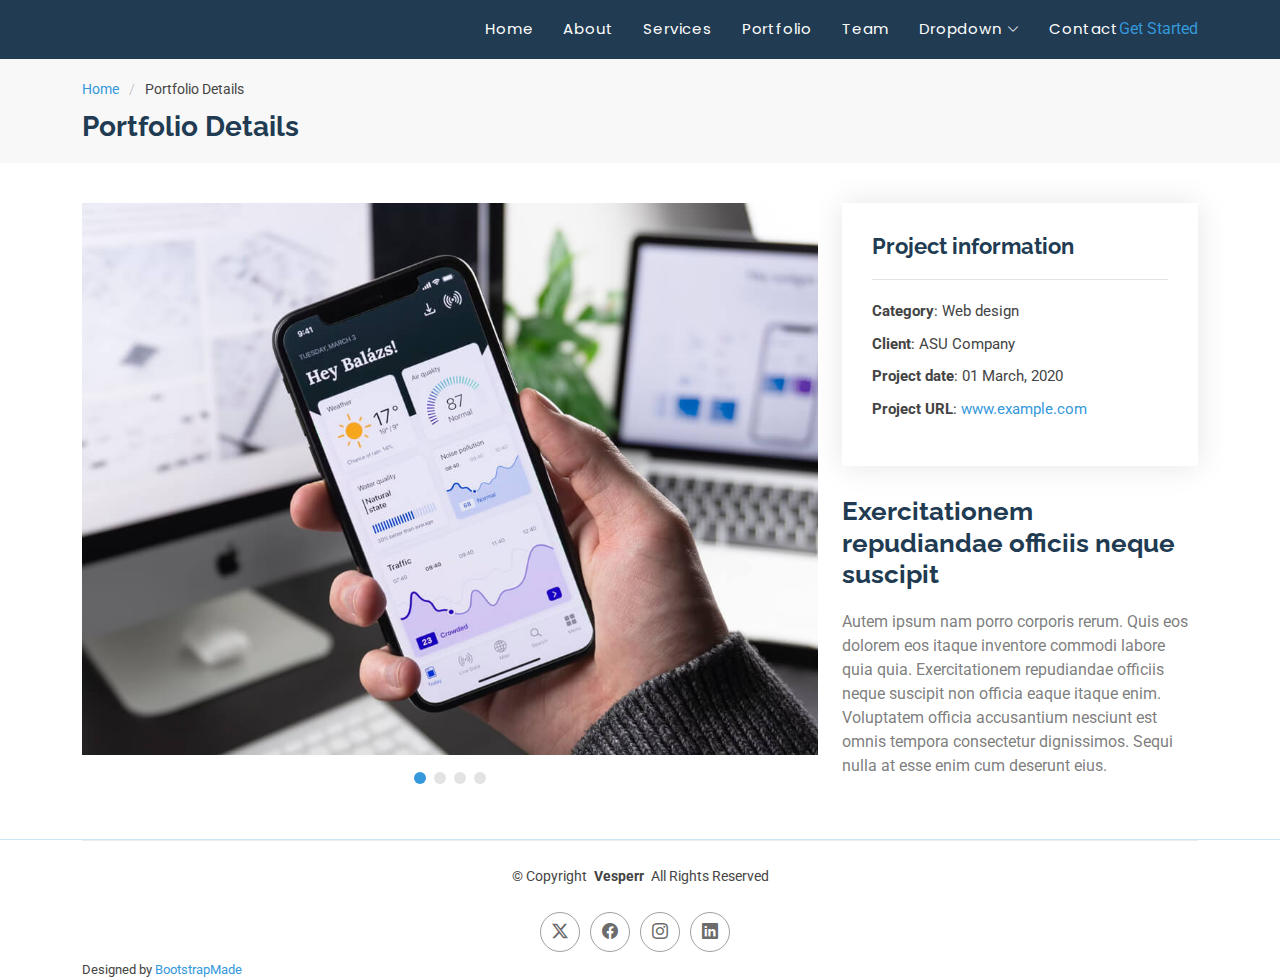
<file: portfolio-details.html>
<!DOCTYPE html>
<html lang="en">

<head>
  <meta charset="utf-8">
  <meta content="width=device-width, initial-scale=1.0" name="viewport">
  <title>Portfolio Details - Vesperr Bootstrap Template</title>
  <meta name="description" content="">
  <meta name="keywords" content="">

  <!-- Favicons -->
  <link href="assets/img/favicon.png" rel="icon">
  <link href="assets/img/apple-touch-icon.png" rel="apple-touch-icon">

  <!-- Fonts -->
  <link href="https://fonts.googleapis.com" rel="preconnect">
  <link href="https://fonts.gstatic.com" rel="preconnect" crossorigin>
  <link href="https://fonts.googleapis.com/css2?family=Roboto:ital,wght@0,100;0,300;0,400;0,500;0,700;0,900;1,100;1,300;1,400;1,500;1,700;1,900&family=Poppins:ital,wght@0,100;0,200;0,300;0,400;0,500;0,600;0,700;0,800;0,900;1,100;1,200;1,300;1,400;1,500;1,600;1,700;1,800;1,900&family=Raleway:ital,wght@0,100;0,200;0,300;0,400;0,500;0,600;0,700;0,800;0,900;1,100;1,200;1,300;1,400;1,500;1,600;1,700;1,800;1,900&display=swap" rel="stylesheet">

  <!-- Vendor CSS Files -->
  <link href="assets/vendor/bootstrap/css/bootstrap.min.css" rel="stylesheet">
  <link href="assets/vendor/bootstrap-icons/bootstrap-icons.css" rel="stylesheet">
  <link href="assets/vendor/aos/aos.css" rel="stylesheet">
  <link href="assets/vendor/glightbox/css/glightbox.min.css" rel="stylesheet">
  <link href="assets/vendor/swiper/swiper-bundle.min.css" rel="stylesheet">

  <!-- Main CSS File -->
  <link href="assets/css/main.css" rel="stylesheet">

  <!-- =======================================================
  * Template Name: Vesperr
  * Template URL: https://bootstrapmade.com/vesperr-free-bootstrap-template/
  * Updated: Aug 07 2024 with Bootstrap v5.3.3
  * Author: BootstrapMade.com
  * License: https://bootstrapmade.com/license/
  ======================================================== -->
</head>

<body class="portfolio-details-page">

  <header id="header" class="header d-flex align-items-center sticky-top">
    <div class="container-fluid container-xl position-relative d-flex align-items-center">

      <a href="index.html" class="logo d-flex align-items-center me-auto">
        <!-- Uncomment the line below if you also wish to use an image logo -->
        <!-- <img src="assets/img/logo.png" alt=""> -->
        <h1 class="sitename">Vesperr</h1>
      </a>

      <nav id="navmenu" class="navmenu">
        <ul>
          <li><a href="#hero">Home<br></a></li>
          <li><a href="#about">About</a></li>
          <li><a href="#services">Services</a></li>
          <li><a href="#portfolio">Portfolio</a></li>
          <li><a href="#team">Team</a></li>
          <li class="dropdown"><a href="#"><span>Dropdown</span> <i class="bi bi-chevron-down toggle-dropdown"></i></a>
            <ul>
              <li><a href="#">Dropdown 1</a></li>
              <li class="dropdown"><a href="#"><span>Deep Dropdown</span> <i class="bi bi-chevron-down toggle-dropdown"></i></a>
                <ul>
                  <li><a href="#">Deep Dropdown 1</a></li>
                  <li><a href="#">Deep Dropdown 2</a></li>
                  <li><a href="#">Deep Dropdown 3</a></li>
                  <li><a href="#">Deep Dropdown 4</a></li>
                  <li><a href="#">Deep Dropdown 5</a></li>
                </ul>
              </li>
              <li><a href="#">Dropdown 2</a></li>
              <li><a href="#">Dropdown 3</a></li>
              <li><a href="#">Dropdown 4</a></li>
            </ul>
          </li>
          <li><a href="#contact">Contact</a></li>
        </ul>
        <i class="mobile-nav-toggle d-xl-none bi bi-list"></i>
      </nav>

      <a class="btn-getstarted" href="index.html#about">Get Started</a>

    </div>
  </header>

  <main class="main">

    <!-- Page Title -->
    <div class="page-title" data-aos="fade">
      <div class="container">
        <nav class="breadcrumbs">
          <ol>
            <li><a href="index.html">Home</a></li>
            <li class="current">Portfolio Details</li>
          </ol>
        </nav>
        <h1>Portfolio Details</h1>
      </div>
    </div><!-- End Page Title -->

    <!-- Portfolio Details Section -->
    <section id="portfolio-details" class="portfolio-details section">

      <div class="container" data-aos="fade-up" data-aos-delay="100">

        <div class="row gy-4">

          <div class="col-lg-8">
            <div class="portfolio-details-slider swiper init-swiper">

              <script type="application/json" class="swiper-config">
                {
                  "loop": true,
                  "speed": 600,
                  "autoplay": {
                    "delay": 5000
                  },
                  "slidesPerView": "auto",
                  "pagination": {
                    "el": ".swiper-pagination",
                    "type": "bullets",
                    "clickable": true
                  }
                }
              </script>

              <div class="swiper-wrapper align-items-center">

                <div class="swiper-slide">
                  <img src="assets/img/portfolio/app-1.jpg" alt="">
                </div>

                <div class="swiper-slide">
                  <img src="assets/img/portfolio/product-1.jpg" alt="">
                </div>

                <div class="swiper-slide">
                  <img src="assets/img/portfolio/branding-1.jpg" alt="">
                </div>

                <div class="swiper-slide">
                  <img src="assets/img/portfolio/books-1.jpg" alt="">
                </div>

              </div>
              <div class="swiper-pagination"></div>
            </div>
          </div>

          <div class="col-lg-4">
            <div class="portfolio-info" data-aos="fade-up" data-aos-delay="200">
              <h3>Project information</h3>
              <ul>
                <li><strong>Category</strong>: Web design</li>
                <li><strong>Client</strong>: ASU Company</li>
                <li><strong>Project date</strong>: 01 March, 2020</li>
                <li><strong>Project URL</strong>: <a href="#">www.example.com</a></li>
              </ul>
            </div>
            <div class="portfolio-description" data-aos="fade-up" data-aos-delay="300">
              <h2>Exercitationem repudiandae officiis neque suscipit</h2>
              <p>
                Autem ipsum nam porro corporis rerum. Quis eos dolorem eos itaque inventore commodi labore quia quia. Exercitationem repudiandae officiis neque suscipit non officia eaque itaque enim. Voluptatem officia accusantium nesciunt est omnis tempora consectetur dignissimos. Sequi nulla at esse enim cum deserunt eius.
              </p>
            </div>
          </div>

        </div>

      </div>

    </section><!-- /Portfolio Details Section -->

  </main>

  <footer id="footer" class="footer">

    <div class="container">
      <div class="copyright text-center ">
        <p>© <span>Copyright</span> <strong class="px-1 sitename">Vesperr</strong> <span>All Rights Reserved</span></p>
      </div>
      <div class="social-links d-flex justify-content-center">
        <a href=""><i class="bi bi-twitter-x"></i></a>
        <a href=""><i class="bi bi-facebook"></i></a>
        <a href=""><i class="bi bi-instagram"></i></a>
        <a href=""><i class="bi bi-linkedin"></i></a>
      </div>
      <div class="credits">
        <!-- All the links in the footer should remain intact. -->
        <!-- You can delete the links only if you've purchased the pro version. -->
        <!-- Licensing information: https://bootstrapmade.com/license/ -->
        <!-- Purchase the pro version with working PHP/AJAX contact form: [buy-url] -->
        Designed by <a href="https://bootstrapmade.com/">BootstrapMade</a>
      </div>
    </div>

  </footer>

  <!-- Scroll Top -->
  <a href="#" id="scroll-top" class="scroll-top d-flex align-items-center justify-content-center"><i class="bi bi-arrow-up-short"></i></a>

  <!-- Preloader -->
  <div id="preloader"></div>

  <!-- Vendor JS Files -->
  <script src="assets/vendor/bootstrap/js/bootstrap.bundle.min.js"></script>
  <script src="assets/vendor/php-email-form/validate.js"></script>
  <script src="assets/vendor/aos/aos.js"></script>
  <script src="assets/vendor/glightbox/js/glightbox.min.js"></script>
  <script src="assets/vendor/purecounter/purecounter_vanilla.js"></script>
  <script src="assets/vendor/swiper/swiper-bundle.min.js"></script>
  <script src="assets/vendor/imagesloaded/imagesloaded.pkgd.min.js"></script>
  <script src="assets/vendor/isotope-layout/isotope.pkgd.min.js"></script>

  <!-- Main JS File -->
  <script src="assets/js/main.js"></script>

</body>

</html>
</file>
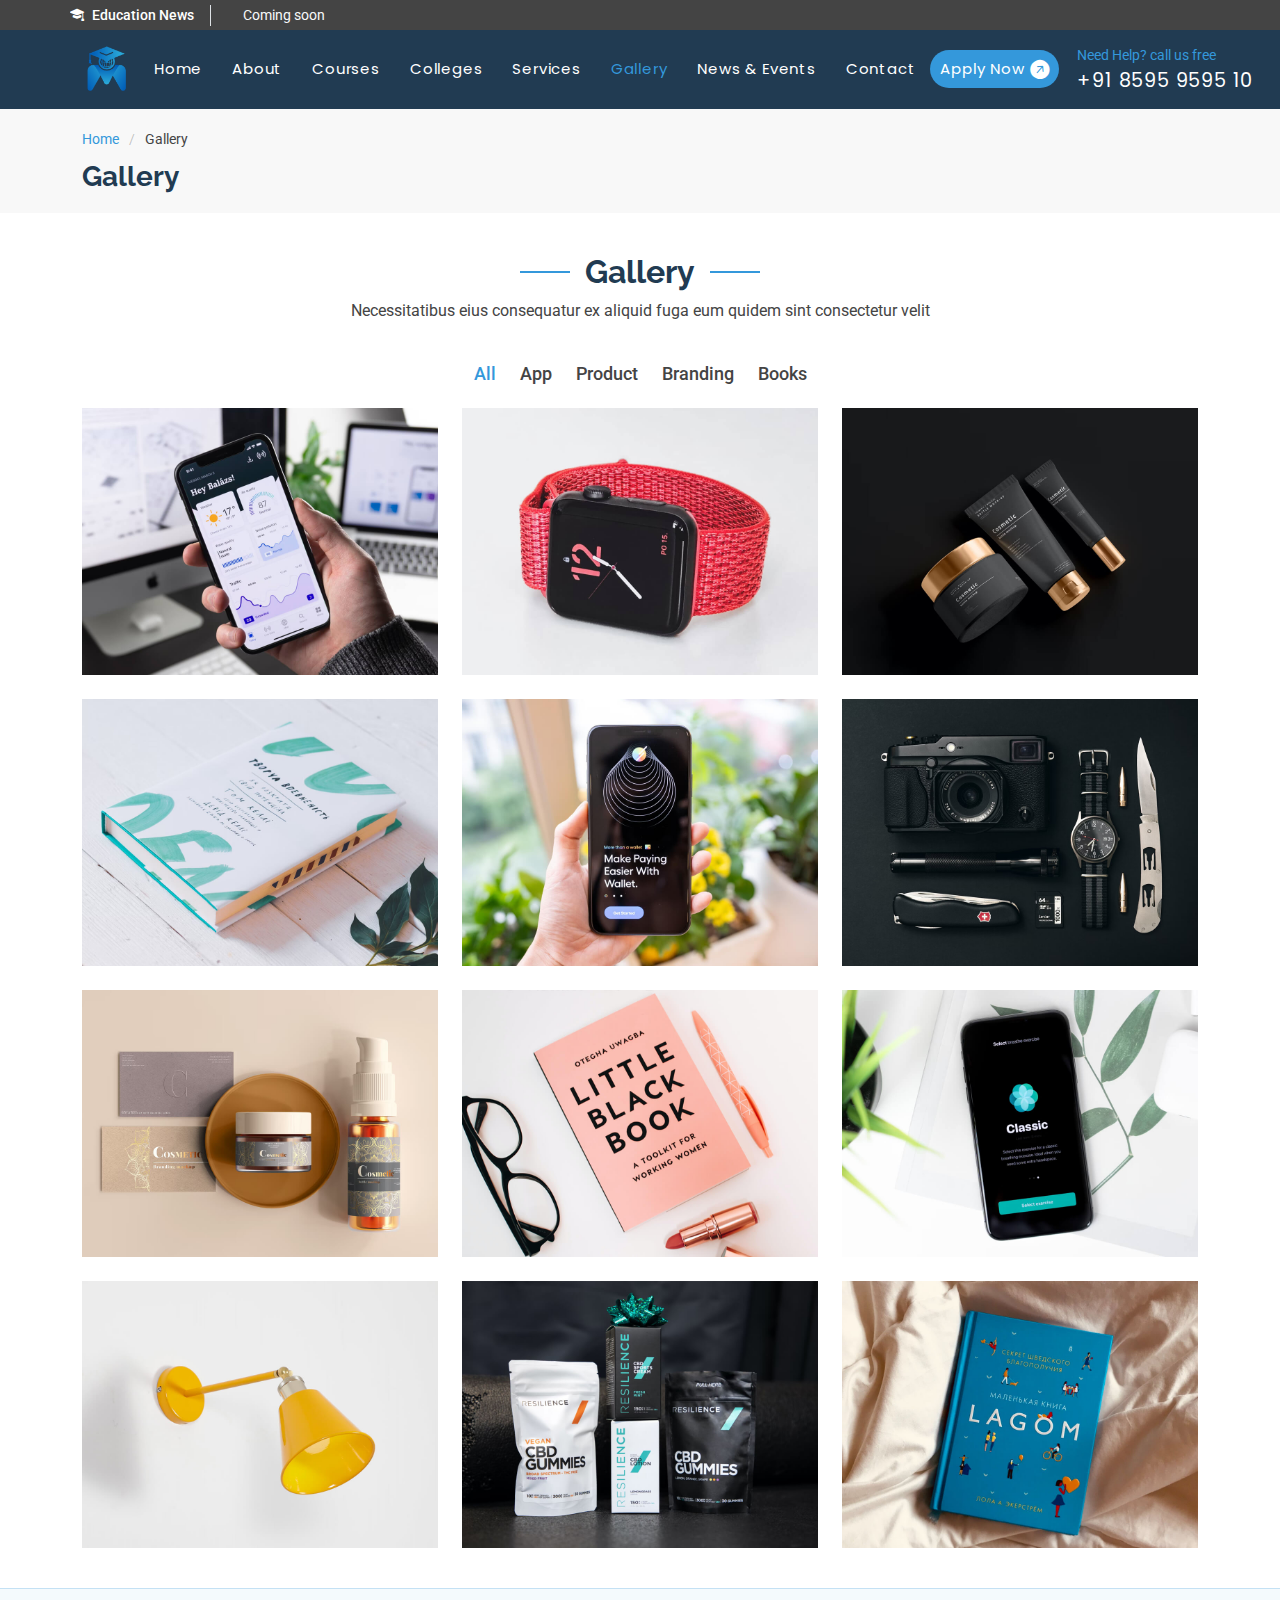
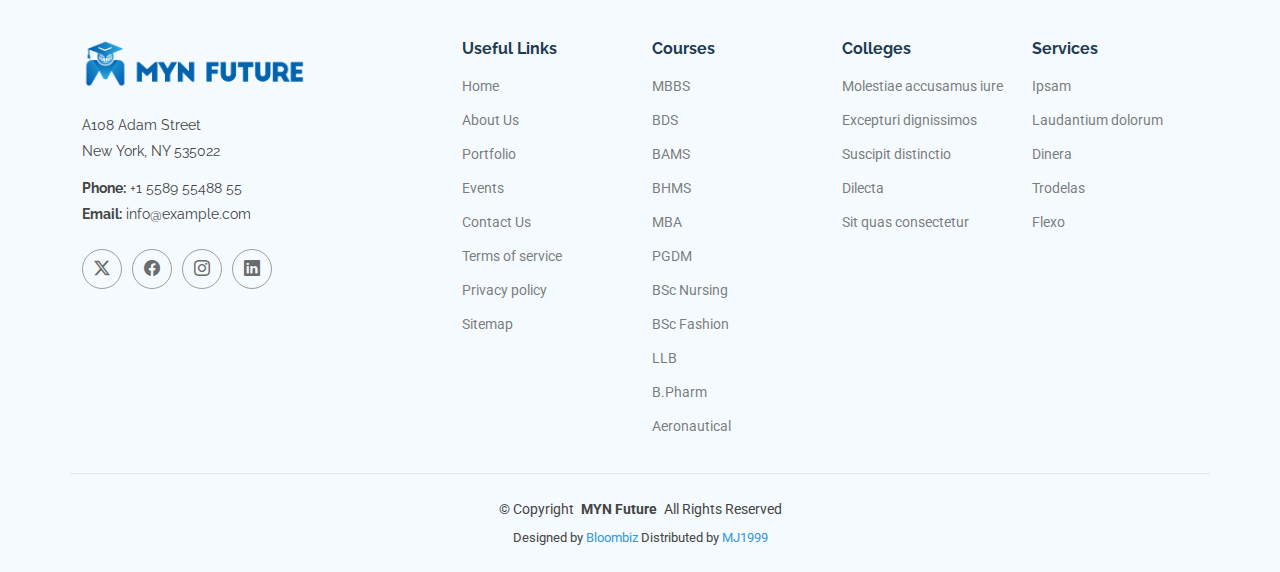
<file: portfolio.html>
<!DOCTYPE html>
<html lang="en">

<head>
    <meta charset="utf-8">
    <meta content="width=device-width, initial-scale=1.0" name="viewport">
    <title>Portfolio - Myn Future</title>
    <meta name="description" content="">
    <meta name="keywords" content="">

    <!-- Favicons -->
    <link href="assets/img/logo/favicon.png" rel="icon">
    <link href="assets/img/apple-touch-icon.png" rel="apple-touch-icon">

    <!-- Fonts -->
    <link href="https://fonts.googleapis.com" rel="preconnect">
    <link href="https://fonts.gstatic.com" rel="preconnect" crossorigin>
    <link
        href="https://fonts.googleapis.com/css2?family=Roboto:ital,wght@0,100;0,300;0,400;0,500;0,700;0,900;1,100;1,300;1,400;1,500;1,700;1,900&family=Poppins:ital,wght@0,100;0,200;0,300;0,400;0,500;0,600;0,700;0,800;0,900;1,100;1,200;1,300;1,400;1,500;1,600;1,700;1,800;1,900&family=Raleway:ital,wght@0,100;0,200;0,300;0,400;0,500;0,600;0,700;0,800;0,900;1,100;1,200;1,300;1,400;1,500;1,600;1,700;1,800;1,900&display=swap"
        rel="stylesheet">

    <!-- Vendor CSS Files -->
    <link href="assets/vendor/bootstrap/css/bootstrap.min.css" rel="stylesheet">
    <link href="assets/vendor/bootstrap-icons/bootstrap-icons.css" rel="stylesheet">
    <link href="assets/vendor/aos/aos.css" rel="stylesheet">
    <link href="assets/vendor/glightbox/css/glightbox.min.css" rel="stylesheet">
    <link href="assets/vendor/swiper/swiper-bundle.min.css" rel="stylesheet">

    <!-- Main CSS File -->
    <link href="assets/css/main.css" rel="stylesheet">
</head>

<body class="index-page">

    <header id="header" class="header sticky-top">

        <div class="topbar d-flex align-items-center">
            <div class="container d-flex justify-content-start position-relative overflow-hidden p-0">

                <div
                    class="education-blog d-flex align-items-center border border-top-0 border-start-0 border-bottom-0 pe-3 me-3 ">
                    <i class="bi bi-mortarboard-fill me-2"></i>
                    <span>Education News</span>
                </div>

                <div class="contents text-light ms-3 w-100">
                    Coming soon
                </div>

            </div>
        </div><!-- End Top Bar -->



        <div class="branding d-flex align-items-cente">

            <div class="container position-relative d-flex align-items-center justify-content-between">
                <a href="index.html" class="logo d-flex align-items-center">
                    <!-- Favicon (visible only on large screens) -->
                    <img src="assets/img/logo/favicon.png" alt="favicon" class="logo-lg" />

                    <!-- MYNname Logo (visible only on small screens) -->
                    <img src="assets/img/logo/MYNname-LOGO.png" alt="MYNname Logo" class="logo-sm" />
                </a>

                <nav id="navmenu" class="navmenu" role="navigation">
                    <ul>
                        <li><a href="./index.html">Home</a></li>
                        <li><a href="./about-us.html">About</a></li>
                        <li><a href="./courses.html">Courses</a></li>
                        <li><a href="./colleges.html">Colleges</a></li>
                        <li><a href="./service-details.html">Services</a></li>
                        <li><a href="./portfolio.html"  class="active">Gallery</a></li>
                        <li><a href="./events.html">News & Events</a></li>
                        <li><a href="./contact-us.html">Contact</a></li>
                        <li class="cta-mobile d-xl-none d-lg-none">
                            <a href="#" class="cta-btn">Apply Now <i class="bi bi-arrow-right-circle-fill"></i></a>
                            <small>Need Help? call us free</small>
                            <span><a href="tel:+918595959510">+91 8595 9595 10</a></span>
                        </li>
                    </ul>

                    <i class="mobile-nav-toggle d-xl-none bi bi-list"></i>

                    <div class="cta-contact-toggle-wrapper d-flex align-items-center">
                        <a class="cta-btn me-2" href="#">Apply Now <i class="bi bi-arrow-right-circle-fill"></i></a>
                        <div class="cta-call">
                            <small>Need Help? call us free</small><br />
                            <span>
                                <a href="tel:+918595959510" class="p-0">+91 8595 9595 10</a>
                            </span>
                        </div>
                    </div>
                </nav>
            </div>

        </div>

    </header>

    <main class="main">
        <!-- Page Title -->
        <div class="page-title" data-aos="fade">
            <div class="container">
                <nav class="breadcrumbs">
                    <ol>
                        <li><a href="index.html">Home</a></li>
                        <li class="current">Gallery</li>
                    </ol>
                </nav>
                <h1>Gallery</h1>
            </div>
        </div><!-- End Page Title -->

        <!-- Portfolio Section -->
        <section id="portfolio" class="portfolio section">

            <!-- Section Title -->
            <div class="container section-title" data-aos="fade-up">
                <h2>Gallery</h2>
                <p>Necessitatibus eius consequatur ex aliquid fuga eum quidem sint consectetur velit</p>
            </div><!-- End Section Title -->

            <div class="container">

                <div class="isotope-layout" data-default-filter="*" data-layout="masonry" data-sort="original-order">

                    <ul class="portfolio-filters isotope-filters" data-aos="fade-up" data-aos-delay="100">
                        <li data-filter="*" class="filter-active">All</li>
                        <li data-filter=".filter-app">App</li>
                        <li data-filter=".filter-product">Product</li>
                        <li data-filter=".filter-branding">Branding</li>
                        <li data-filter=".filter-books">Books</li>
                    </ul><!-- End Portfolio Filters -->

                    <div class="row gy-4 isotope-container" data-aos="fade-up" data-aos-delay="200">

                        <div class="col-lg-4 col-md-6 portfolio-item isotope-item filter-app">
                            <div class="portfolio-content h-100">
                                <img src="assets/img/portfolio/app-1.jpg" class="img-fluid" alt="">
                                <div class="portfolio-info">
                                    <h4>App 1</h4>
                                    <p>Lorem ipsum, dolor sit amet consectetur</p>
                                    <a href="assets/img/portfolio/app-1.jpg" title="App 1"
                                        data-gallery="portfolio-gallery-app" class="glightbox preview-link"><i
                                            class="bi bi-zoom-in"></i></a>
                                    <a href="portfolio-details.html" title="More Details" class="details-link"><i
                                            class="bi bi-link-45deg"></i></a>
                                </div>
                            </div>
                        </div><!-- End Portfolio Item -->

                        <div class="col-lg-4 col-md-6 portfolio-item isotope-item filter-product">
                            <div class="portfolio-content h-100">
                                <img src="assets/img/portfolio/product-1.jpg" class="img-fluid" alt="">
                                <div class="portfolio-info">
                                    <h4>Product 1</h4>
                                    <p>Lorem ipsum, dolor sit amet consectetur</p>
                                    <a href="assets/img/portfolio/product-1.jpg" title="Product 1"
                                        data-gallery="portfolio-gallery-product" class="glightbox preview-link"><i
                                            class="bi bi-zoom-in"></i></a>
                                    <a href="portfolio-details.html" title="More Details" class="details-link"><i
                                            class="bi bi-link-45deg"></i></a>
                                </div>
                            </div>
                        </div><!-- End Portfolio Item -->

                        <div class="col-lg-4 col-md-6 portfolio-item isotope-item filter-branding">
                            <div class="portfolio-content h-100">
                                <img src="assets/img/portfolio/branding-1.jpg" class="img-fluid" alt="">
                                <div class="portfolio-info">
                                    <h4>Branding 1</h4>
                                    <p>Lorem ipsum, dolor sit amet consectetur</p>
                                    <a href="assets/img/portfolio/branding-1.jpg" title="Branding 1"
                                        data-gallery="portfolio-gallery-branding" class="glightbox preview-link"><i
                                            class="bi bi-zoom-in"></i></a>
                                    <a href="portfolio-details.html" title="More Details" class="details-link"><i
                                            class="bi bi-link-45deg"></i></a>
                                </div>
                            </div>
                        </div><!-- End Portfolio Item -->

                        <div class="col-lg-4 col-md-6 portfolio-item isotope-item filter-books">
                            <div class="portfolio-content h-100">
                                <img src="assets/img/portfolio/books-1.jpg" class="img-fluid" alt="">
                                <div class="portfolio-info">
                                    <h4>Books 1</h4>
                                    <p>Lorem ipsum, dolor sit amet consectetur</p>
                                    <a href="assets/img/portfolio/books-1.jpg" title="Branding 1"
                                        data-gallery="portfolio-gallery-book" class="glightbox preview-link"><i
                                            class="bi bi-zoom-in"></i></a>
                                    <a href="portfolio-details.html" title="More Details" class="details-link"><i
                                            class="bi bi-link-45deg"></i></a>
                                </div>
                            </div>
                        </div><!-- End Portfolio Item -->

                        <div class="col-lg-4 col-md-6 portfolio-item isotope-item filter-app">
                            <div class="portfolio-content h-100">
                                <img src="assets/img/portfolio/app-2.jpg" class="img-fluid" alt="">
                                <div class="portfolio-info">
                                    <h4>App 2</h4>
                                    <p>Lorem ipsum, dolor sit amet consectetur</p>
                                    <a href="assets/img/portfolio/app-2.jpg" title="App 2"
                                        data-gallery="portfolio-gallery-app" class="glightbox preview-link"><i
                                            class="bi bi-zoom-in"></i></a>
                                    <a href="portfolio-details.html" title="More Details" class="details-link"><i
                                            class="bi bi-link-45deg"></i></a>
                                </div>
                            </div>
                        </div><!-- End Portfolio Item -->

                        <div class="col-lg-4 col-md-6 portfolio-item isotope-item filter-product">
                            <div class="portfolio-content h-100">
                                <img src="assets/img/portfolio/product-2.jpg" class="img-fluid" alt="">
                                <div class="portfolio-info">
                                    <h4>Product 2</h4>
                                    <p>Lorem ipsum, dolor sit amet consectetur</p>
                                    <a href="assets/img/portfolio/product-2.jpg" title="Product 2"
                                        data-gallery="portfolio-gallery-product" class="glightbox preview-link"><i
                                            class="bi bi-zoom-in"></i></a>
                                    <a href="portfolio-details.html" title="More Details" class="details-link"><i
                                            class="bi bi-link-45deg"></i></a>
                                </div>
                            </div>
                        </div><!-- End Portfolio Item -->

                        <div class="col-lg-4 col-md-6 portfolio-item isotope-item filter-branding">
                            <div class="portfolio-content h-100">
                                <img src="assets/img/portfolio/branding-2.jpg" class="img-fluid" alt="">
                                <div class="portfolio-info">
                                    <h4>Branding 2</h4>
                                    <p>Lorem ipsum, dolor sit amet consectetur</p>
                                    <a href="assets/img/portfolio/branding-2.jpg" title="Branding 2"
                                        data-gallery="portfolio-gallery-branding" class="glightbox preview-link"><i
                                            class="bi bi-zoom-in"></i></a>
                                    <a href="portfolio-details.html" title="More Details" class="details-link"><i
                                            class="bi bi-link-45deg"></i></a>
                                </div>
                            </div>
                        </div><!-- End Portfolio Item -->

                        <div class="col-lg-4 col-md-6 portfolio-item isotope-item filter-books">
                            <div class="portfolio-content h-100">
                                <img src="assets/img/portfolio/books-2.jpg" class="img-fluid" alt="">
                                <div class="portfolio-info">
                                    <h4>Books 2</h4>
                                    <p>Lorem ipsum, dolor sit amet consectetur</p>
                                    <a href="assets/img/portfolio/books-2.jpg" title="Branding 2"
                                        data-gallery="portfolio-gallery-book" class="glightbox preview-link"><i
                                            class="bi bi-zoom-in"></i></a>
                                    <a href="portfolio-details.html" title="More Details" class="details-link"><i
                                            class="bi bi-link-45deg"></i></a>
                                </div>
                            </div>
                        </div><!-- End Portfolio Item -->

                        <div class="col-lg-4 col-md-6 portfolio-item isotope-item filter-app">
                            <div class="portfolio-content h-100">
                                <img src="assets/img/portfolio/app-3.jpg" class="img-fluid" alt="">
                                <div class="portfolio-info">
                                    <h4>App 3</h4>
                                    <p>Lorem ipsum, dolor sit amet consectetur</p>
                                    <a href="assets/img/portfolio/app-3.jpg" title="App 3"
                                        data-gallery="portfolio-gallery-app" class="glightbox preview-link"><i
                                            class="bi bi-zoom-in"></i></a>
                                    <a href="portfolio-details.html" title="More Details" class="details-link"><i
                                            class="bi bi-link-45deg"></i></a>
                                </div>
                            </div>
                        </div><!-- End Portfolio Item -->

                        <div class="col-lg-4 col-md-6 portfolio-item isotope-item filter-product">
                            <div class="portfolio-content h-100">
                                <img src="assets/img/portfolio/product-3.jpg" class="img-fluid" alt="">
                                <div class="portfolio-info">
                                    <h4>Product 3</h4>
                                    <p>Lorem ipsum, dolor sit amet consectetur</p>
                                    <a href="assets/img/portfolio/product-3.jpg" title="Product 3"
                                        data-gallery="portfolio-gallery-product" class="glightbox preview-link"><i
                                            class="bi bi-zoom-in"></i></a>
                                    <a href="portfolio-details.html" title="More Details" class="details-link"><i
                                            class="bi bi-link-45deg"></i></a>
                                </div>
                            </div>
                        </div><!-- End Portfolio Item -->

                        <div class="col-lg-4 col-md-6 portfolio-item isotope-item filter-branding">
                            <div class="portfolio-content h-100">
                                <img src="assets/img/portfolio/branding-3.jpg" class="img-fluid" alt="">
                                <div class="portfolio-info">
                                    <h4>Branding 3</h4>
                                    <p>Lorem ipsum, dolor sit amet consectetur</p>
                                    <a href="assets/img/portfolio/branding-3.jpg" title="Branding 2"
                                        data-gallery="portfolio-gallery-branding" class="glightbox preview-link"><i
                                            class="bi bi-zoom-in"></i></a>
                                    <a href="portfolio-details.html" title="More Details" class="details-link"><i
                                            class="bi bi-link-45deg"></i></a>
                                </div>
                            </div>
                        </div><!-- End Portfolio Item -->

                        <div class="col-lg-4 col-md-6 portfolio-item isotope-item filter-books">
                            <div class="portfolio-content h-100">
                                <img src="assets/img/portfolio/books-3.jpg" class="img-fluid" alt="">
                                <div class="portfolio-info">
                                    <h4>Books 3</h4>
                                    <p>Lorem ipsum, dolor sit amet consectetur</p>
                                    <a href="assets/img/portfolio/books-3.jpg" title="Branding 3"
                                        data-gallery="portfolio-gallery-book" class="glightbox preview-link"><i
                                            class="bi bi-zoom-in"></i></a>
                                    <a href="portfolio-details.html" title="More Details" class="details-link"><i
                                            class="bi bi-link-45deg"></i></a>
                                </div>
                            </div>
                        </div><!-- End Portfolio Item -->

                    </div><!-- End Portfolio Container -->
                </div>
            </div>

        </section><!-- /Portfolio Section -->


    </main>


    <footer id="footer" class="footer light-background">

        <div class="container footer-top">
            <div class="row gy-4">
                <div class="col-lg-4 col-md-6 footer-about">
                    <a href="index.html" class="logo d-flex align-items-center">
                        <!-- <span class="sitename">Medilab</span> -->
                        <img src="./assets/img/logo/MYNname-LOGO.png" alt="">
                    </a>
                    <div class="footer-contact pt-3">
                        <p>A108 Adam Street</p>
                        <p>New York, NY 535022</p>
                        <p class="mt-3"><strong>Phone:</strong> <span>+1 5589 55488 55</span></p>
                        <p><strong>Email:</strong> <span>info@example.com</span></p>
                    </div>
                    <div class="social-links d-flex mt-4">
                        <a href=""><i class="bi bi-twitter-x"></i></a>
                        <a href=""><i class="bi bi-facebook"></i></a>
                        <a href=""><i class="bi bi-instagram"></i></a>
                        <a href=""><i class="bi bi-linkedin"></i></a>
                    </div>
                </div>

                <div class="col-lg-2 col-md-3 footer-links">
                    <h4>Useful Links</h4>
                    <ul>
                        <li><a href="#">Home</a></li>
                        <li><a href="#">About Us</a></li>
                        <li><a href="#">Portfolio</a></li>
                        <li><a href="#">Events</a></li>
                        <li><a href="#">Contact Us</a></li>
                        <li><a href="#">Terms of service</a></li>
                        <li><a href="#">Privacy policy</a></li>
                        <li><a href="#">Sitemap</a></li>
                    </ul>
                </div>

                <div class="col-lg-2 col-md-3 footer-links">
                    <h4>Courses</h4>
                    <ul>
                        <li><a href="#">MBBS</a></li>
                        <li><a href="#">BDS</a></li>
                        <li><a href="#">BAMS</a></li>
                        <li><a href="#">BHMS</a></li>
                        <li><a href="#">MBA</a></li>
                        <li><a href="#">PGDM</a></li>
                        <li><a href="#">BSc Nursing</a></li>
                        <li><a href="#">BSc Fashion</a></li>
                        <li><a href="#">LLB</a></li>
                        <li><a href="#">B.Pharm</a></li>
                        <li><a href="#">Aeronautical</a></li>
                    </ul>
                </div>

                <div class="col-lg-2 col-md-3 footer-links">
                    <h4>Colleges</h4>
                    <ul>
                        <li><a href="#">Molestiae accusamus iure</a></li>
                        <li><a href="#">Excepturi dignissimos</a></li>
                        <li><a href="#">Suscipit distinctio</a></li>
                        <li><a href="#">Dilecta</a></li>
                        <li><a href="#">Sit quas consectetur</a></li>
                    </ul>
                </div>

                <div class="col-lg-2 col-md-3 footer-links">
                    <h4>Services</h4>
                    <ul>
                        <li><a href="#">Ipsam</a></li>
                        <li><a href="#">Laudantium dolorum</a></li>
                        <li><a href="#">Dinera</a></li>
                        <li><a href="#">Trodelas</a></li>
                        <li><a href="#">Flexo</a></li>
                    </ul>
                </div>

            </div>
        </div>

        <div class="container copyright text-center">
            <p>© <span>Copyright</span> <strong class="px-1 sitename">MYN Future</strong> <span>All Rights
                    Reserved</span></p>
            <div class="credits">
                <!-- All the links in the footer should remain intact. -->
                <!-- You can delete the links only if you've purchased the pro version. -->
                <!-- Licensing information: https://bootstrapmade.com/license/ -->
                <!-- Purchase the pro version with working PHP/AJAX contact form: [buy-url] -->
                Designed by <a href="https://Bloombiz.com/">Bloombiz</a> Distributed by <a href="#"
                    aria-label="Made official">MJ1999
            </div>
        </div>

    </footer>

    <!-- Scroll Top -->
    <!-- <a href="#" id="scroll-top" class="scroll-top d-flex align-items-center justify-content-center"><i class="bi bi-arrow-up-short"></i></a> -->

    <a href="#" id="scroll-top-btn" class="scroll-top d-flex align-items-center justify-content-center"
        aria-label="Go to top">
        <i class="bi bi-arrow-up-short"></i>
    </a>

    <a href="tel:+1234567890" id="phone-btn" class="scroll-top d-flex align-items-center justify-content-center"
        aria-label="Call Me">
        <i class="bi bi-telephone-fill"></i>
    </a>

    <a href="https://wa.me/1234567890" id="whatsapp-btn" target="_blank"
        class="scroll-top d-flex align-items-center justify-content-center" aria-label="Chat on WhatsApp">
        <i class="bi bi-whatsapp"></i>
    </a>


    <!-- Preloader -->
    <div id="preloader"></div>

    <!-- Vendor JS Files -->
    <script src="assets/vendor/bootstrap/js/bootstrap.bundle.min.js"></script>
    <script src="assets/vendor/php-email-form/validate.js"></script>
    <script src="assets/vendor/aos/aos.js"></script>
    <script src="assets/vendor/glightbox/js/glightbox.min.js"></script>
    <script src="assets/vendor/purecounter/purecounter_vanilla.js"></script>
    <script src="assets/vendor/swiper/swiper-bundle.min.js"></script>
    <script src="assets/vendor/imagesloaded/imagesloaded.pkgd.min.js"></script>
    <script src="assets/vendor/isotope-layout/isotope.pkgd.min.js"></script>

    <!-- Main JS File -->
    <script src="assets/js/main.js"></script>

</body>

</html>
</file>
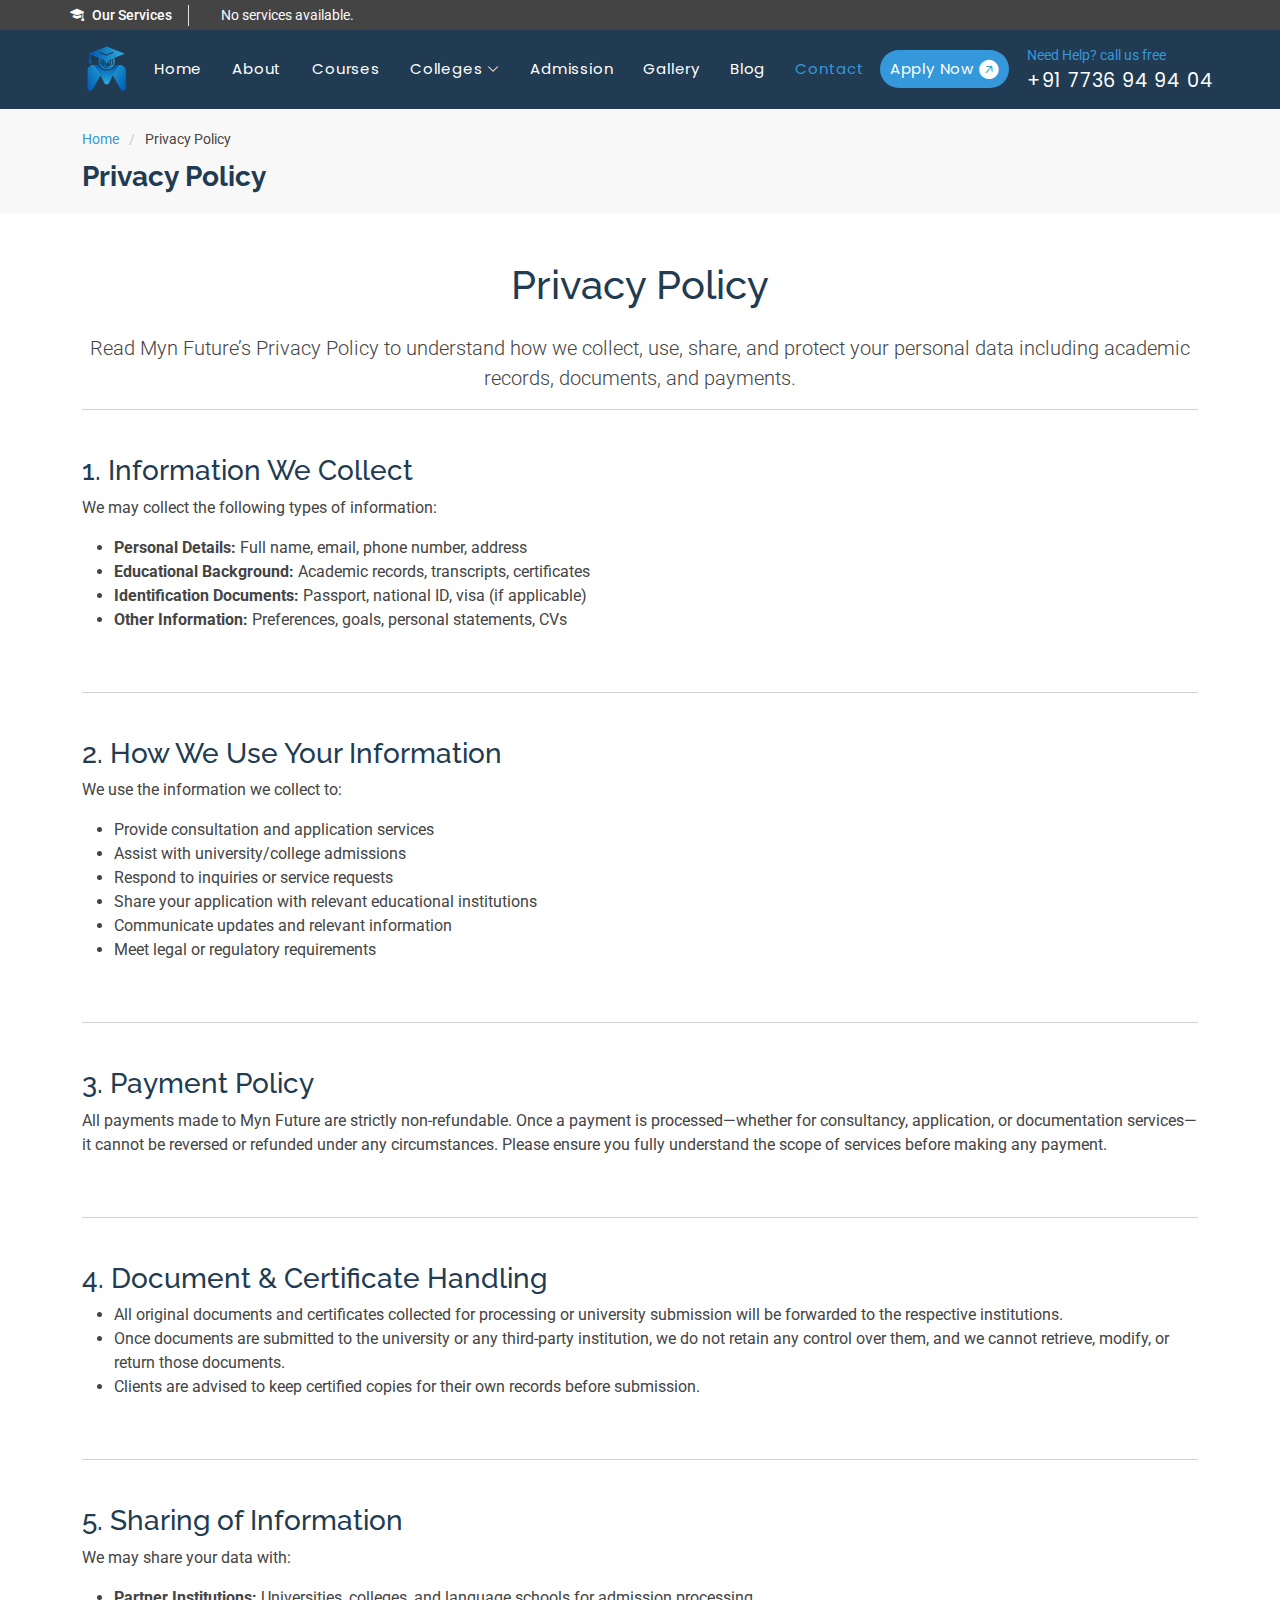
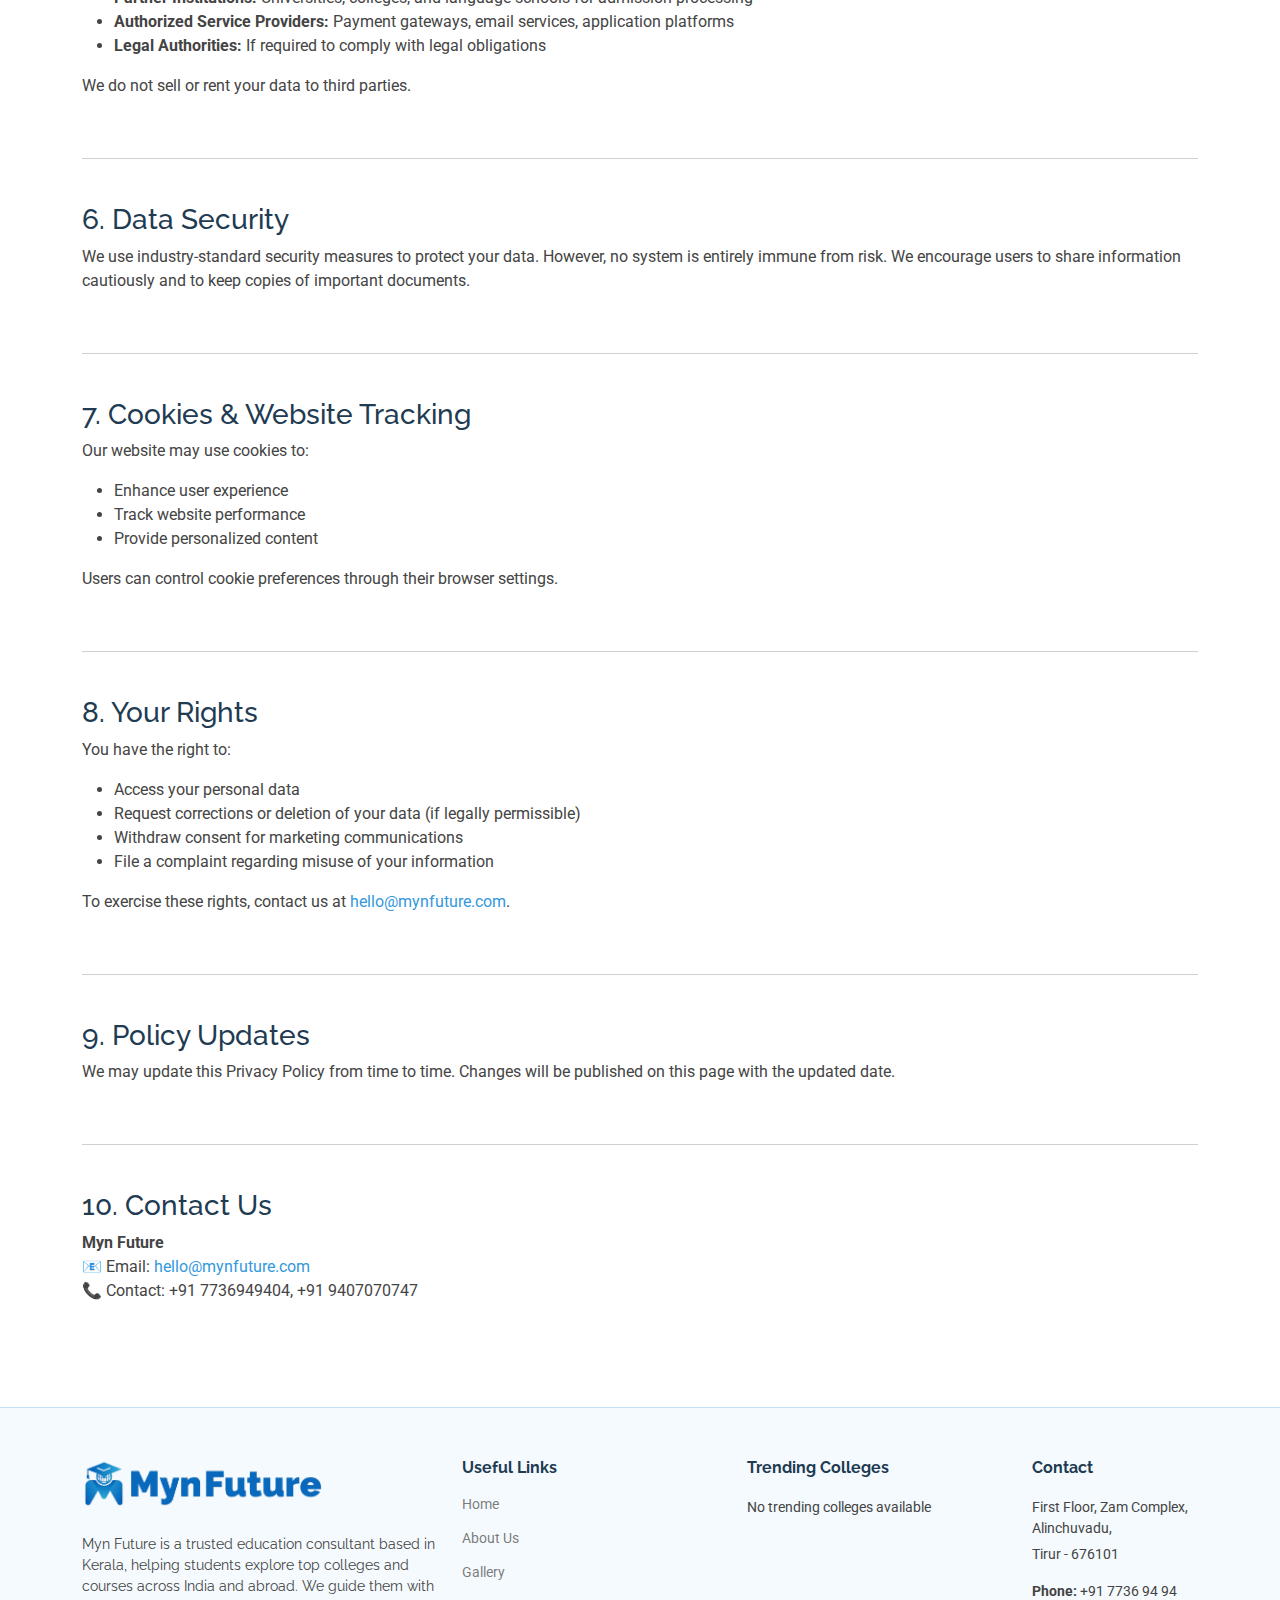
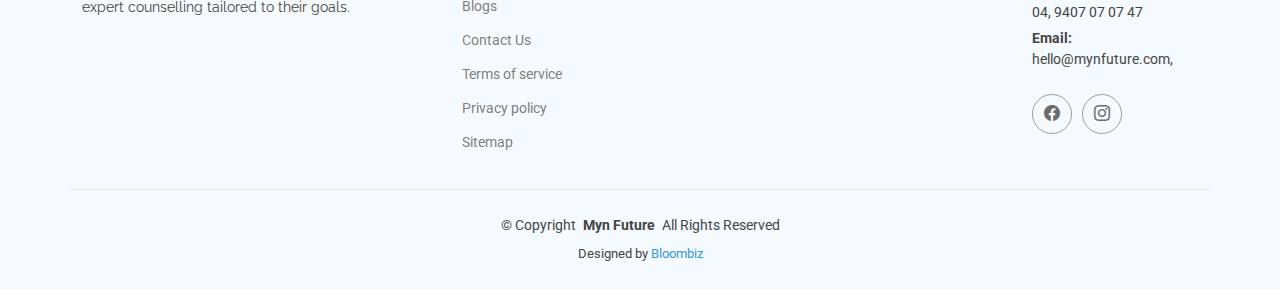
<file: Privacypolicy.html>
<!DOCTYPE html>
<html lang="en">

<head>
  <meta charset="utf-8">
  <meta content="width=device-width, initial-scale=1.0" name="viewport">

  <title>Privacy Policy – Myn Future | Data Protection & Security</title>
  <meta name="description"
    content="Read Myn Future’s Privacy Policy to understand how we collect, use, share, and protect your personal data including academic records, documents, and payments.">
  <meta name="keywords"
    content="privacy policy, data protection, personal data, student information, educational consultancy privacy, data security Myn Future, cookies policy, information handling">
  <link rel="canonical" href="https://www.mynfuture.com/privacy-policy.html">

  <!-- Favicons -->
  <link href="./assets/img/favicon.png" rel="icon">
  <link href="./assets/img/favicon.png" rel="apple-touch-icon">

  <!-- Fonts -->
  <link href="https://fonts.googleapis.com" rel="preconnect">
  <link href="https://fonts.gstatic.com" rel="preconnect" crossorigin>
  <link
    href="https://fonts.googleapis.com/css2?family=Roboto:ital,wght@0,100;0,300;0,400;0,500;0,700;0,900;1,100;1,300;1,400;1,500;1,700;1,900&family=Poppins:ital,wght@0,100;0,200;0,300;0,400;0,500;0,600;0,700;0,800;0,900;1,100;1,200;1,300;1,400;1,500;1,600;1,700;1,800;1,900&family=Raleway:ital,wght@0,100;0,200;0,300;0,400;0,500;0,600;0,700;0,800;0,900;1,100;1,200;1,300;1,400;1,500;1,600;1,700;1,800;1,900&display=swap"
    rel="stylesheet">

  <!-- Vendor CSS Files -->
  <link href="assets/vendor/bootstrap/css/bootstrap.min.css" rel="stylesheet">
  <link href="assets/vendor/bootstrap-icons/bootstrap-icons.css" rel="stylesheet">
  <link href="assets/vendor/aos/aos.css" rel="stylesheet">
  <link href="assets/vendor/glightbox/css/glightbox.min.css" rel="stylesheet">
  <link href="assets/vendor/swiper/swiper-bundle.min.css" rel="stylesheet">

  <!-- Main CSS File -->
  <link href="assets/css/main.css" rel="stylesheet">
</head>

<body class="index-page">

  <header id="header" class="header sticky-top">

    <div class="topbar d-flex align-items-center">
      <div class="container d-flex justify-content-start position-relative overflow-hidden p-0">

        <div
          class="education-blog d-flex align-items-center border border-top-0 border-start-0 border-bottom-0 pe-3 me-3 ">
          <i class="bi bi-mortarboard-fill me-2"></i>
          <span>Our Services</span>
        </div>

        <div class="contents-edublog text-light ms-3 w-100">
          Loading services...
        </div>

      </div>
    </div>
    <!-- End Top Bar -->

    <div class="branding d-flex align-items-center">
      <div class="container position-relative d-flex align-items-center justify-content-between">
        <a href="index.html" class="logo d-flex align-items-center">
          <!-- Favicon (visible only on large screens) -->
          <img src="assets/img/logo/favicon.png" alt="favicon" class="logo-lg" />

          <!-- MYNname Logo (visible only on small screens) -->
          <img src="assets/img/logo/MYNname-LOGO.png" alt="MYNname Logo" class="logo-sm" />
        </a>

        <nav id="navmenu" class="navmenu" role="navigation">
          <ul>
            <li><a href="./index.html">Home</a></li>
            <li><a href="./about-us.html">About</a></li>
            <li><a href="./courses.html">Courses</a></li>
            <li class="dropdown"><a href="./colleges.html"><span>Colleges</span> <i
                  class="bi bi-chevron-down toggle-dropdown"></i></a>
              <ul id="stateDropdown">
                <!-- Populated by headerStates.js -->
              </ul>
            </li>
            <li><a href="./admission.html">Admission</a></li>
            <li><a href="./portfolio.html">Gallery</a></li>
            <li><a href="./events.html">Blog</a></li>
            <li><a href="./contact-us.html" class="active">Contact</a></li>
            <li class="cta-mobile d-xl-none d-lg-none">
              <a href="https://dashboard.mynfuture.com/EnquiryForm" class="cta-btn">Apply Now <i
                  class="bi bi-arrow-right-circle-fill"></i></a>
              <small>Need Help? call us free</small>
              <span><a href="tel:+917736949404">+91 7736 94 94 04</a></span>
            </li>
          </ul>

          <i class="mobile-nav-toggle d-xl-none bi bi-list"></i>

          <div class="cta-contact-toggle-wrapper d-flex align-items-center">
            <a class="cta-btn me-2" href="https://dashboard.mynfuture.com/EnquiryForm">Apply Now <i
                class="bi bi-arrow-right-circle-fill"></i></a>
            <div class="cta-call">
              <small>Need Help? call us free</small><br />
              <span>
                <a href="tel:+917736949404" class="p-0">+91 7736 94 94 04</a>
              </span>
            </div>
          </div>
        </nav>
      </div>

    </div>

  </header>

  <main class="main">
    <!-- Page Title -->
    <div class="page-title" data-aos="fade">
      <div class="container">
        <nav class="breadcrumbs">
          <ol>
            <li><a href="index.html">Home</a></li>
            <li class="current">Privacy Policy</li>
          </ol>
        </nav>
        <h1>Privacy Policy</h1>
      </div>
    </div><!-- End Page Title -->

    <section id="privacy-policy" class="section py-5">
      <div class="container" data-aos="fade-up">
        <h1 class="mb-4 text-center">Privacy Policy</h1>
        <p class="lead text-center">Read Myn Future’s Privacy Policy to understand how we collect, use, share, and
          protect your personal data including academic records, documents, and payments.</p>

        <hr class="my-1">

        <section id="information-we-collect">
          <h3>1. Information We Collect</h3>
          <p>We may collect the following types of information:</p>
          <ul>
            <li><strong>Personal Details:</strong> Full name, email, phone number, address</li>
            <li><strong>Educational Background:</strong> Academic records, transcripts, certificates</li>
            <li><strong>Identification Documents:</strong> Passport, national ID, visa (if applicable)</li>
            <li><strong>Other Information:</strong> Preferences, goals, personal statements, CVs</li>
          </ul>
        </section>

        <hr class="my-1">

        <section id="how-we-use-your-information">
          <h3>2. How We Use Your Information</h3>
          <p>We use the information we collect to:</p>
          <ul>
            <li>Provide consultation and application services</li>
            <li>Assist with university/college admissions</li>
            <li>Respond to inquiries or service requests</li>
            <li>Share your application with relevant educational institutions</li>
            <li>Communicate updates and relevant information</li>
            <li>Meet legal or regulatory requirements</li>
          </ul>
        </section>

        <hr class="my-1">

        <section id="payment-policy">
          <h3>3. Payment Policy</h3>
          <p>All payments made to Myn Future are strictly non-refundable. Once a payment is processed—whether for
            consultancy, application, or documentation services—it cannot be reversed or refunded under any
            circumstances. Please ensure you fully understand the scope of services before making any payment.</p>
        </section>

        <hr class="my-1">

        <section id="document-certificate-handling">
          <h3>4. Document & Certificate Handling</h3>
          <ul>
            <li>All original documents and certificates collected for processing or university submission will be
              forwarded to the respective institutions.</li>
            <li>Once documents are submitted to the university or any third-party institution, we do not retain any
              control over them, and we cannot retrieve, modify, or return those documents.</li>
            <li>Clients are advised to keep certified copies for their own records before submission.</li>
          </ul>
        </section>

        <hr class="my-1">

        <section id="sharing-of-information">
          <h3>5. Sharing of Information</h3>
          <p>We may share your data with:</p>
          <ul>
            <li><strong>Partner Institutions:</strong> Universities, colleges, and language schools for admission
              processing</li>
            <li><strong>Authorized Service Providers:</strong> Payment gateways, email services, application platforms
            </li>
            <li><strong>Legal Authorities:</strong> If required to comply with legal obligations</li>
          </ul>
          <p>We do not sell or rent your data to third parties.</p>
        </section>

        <hr class="my-1">

        <section id="data-security">
          <h3>6. Data Security</h3>
          <p>We use industry-standard security measures to protect your data. However, no system is entirely immune from
            risk. We encourage users to share information cautiously and to keep copies of important documents.</p>
        </section>

        <hr class="my-1">

        <section id="cookies-tracking">
          <h3>7. Cookies & Website Tracking</h3>
          <p>Our website may use cookies to:</p>
          <ul>
            <li>Enhance user experience</li>
            <li>Track website performance</li>
            <li>Provide personalized content</li>
          </ul>
          <p>Users can control cookie preferences through their browser settings.</p>
        </section>

        <hr class="my-1">

        <section id="your-rights">
          <h3>8. Your Rights</h3>
          <p>You have the right to:</p>
          <ul>
            <li>Access your personal data</li>
            <li>Request corrections or deletion of your data (if legally permissible)</li>
            <li>Withdraw consent for marketing communications</li>
            <li>File a complaint regarding misuse of your information</li>
          </ul>
          <p>To exercise these rights, contact us at <a href="mailto:hello@mynfuture.com">hello@mynfuture.com</a>.</p>
        </section>

        <hr class="my-1">

        <section id="policy-updates">
          <h3>9. Policy Updates</h3>
          <p>We may update this Privacy Policy from time to time. Changes will be published on this page with the
            updated date.</p>
        </section>

        <hr class="my-1">

        <section id="contact-us">
          <h3>10. Contact Us</h3>
          <p><strong>Myn Future</strong><br>
            📧 Email: <a href="mailto:hello@mynfuture.com">hello@mynfuture.com</a><br>
            📞 Contact: +91 7736949404, +91 9407070747
          </p>
        </section>

      </div>
    </section>
  </main>

  <footer id="footer" class="footer light-background">

    <div class="container footer-top">
      <div class="row gy-4">
        <div class="col-lg-4 col-md-6 footer-about">
          <a href="index.html" class="logo d-flex align-items-center">
            <!-- <span class="sitename">Medilab</span> -->
            <img src="./assets/img/footerLogo.png" alt="mynfuture-logo" />

          </a>
          <div class="footer-contact pt-3">
            <p>Myn Future is a trusted education consultant based in Kerala, helping students explore top
              colleges and
              courses across India and abroad. We guide them with expert counselling tailored to their
              goals.</p>

          </div>

        </div>

        <div class="col-lg-3 col-md-3 footer-links">
          <h4>Useful Links</h4>
          <ul>
            <li><a href="./index.html">Home</a></li>
            <li><a href="./about-us.html">About Us</a></li>
            <li><a href="./portfolio.html">Gallery</a></li>
            <li><a href="./events.html">Blogs</a></li>
            <li><a href="./courses.html">Contact Us</a></li>
            <li><a href="./TermsofService.html">Terms of service</a></li>
            <li><a href="./Privacypolicy.html">Privacy policy</a></li>
            <li><a href="./sitemap.xml">Sitemap</a></li>
          </ul>
        </div>


        <div class="col-lg-3 col-md-3 footer-links">
          <h4>Trending Colleges</h4>
          <ul id="trendingColleges">
            <!-- Populated by trendingColleges.js -->
          </ul>
        </div>


        <div class="col-lg-2 col-md-3 footer-links">
          <h4>Contact</h4>
          <div class="footer-contact">
            <p>First Floor, Zam Complex, Alinchuvadu,</p>
            <p> Tirur - 676101</p>
            <p class="mt-3"><strong>Phone:</strong> <span>+91 7736 94 94 04, 9407 07 07 47</span></p>
            <p><strong>Email:</strong> <span>hello@mynfuture.com,</span></p>
          </div>
          <div class="social-links d-flex mt-4">
            <!-- <a href=""><i class="bi bi-twitter-x"></i></a> -->
            <a href="https://www.facebook.com/share/17Exvn3V7V/"><i class="bi bi-facebook"></i></a>
            <a href="https://www.instagram.com/mynfuture_consultants?igsh=MTJ5cmJmbXd4a3EyMg%3D%3D&utm_source=qr"><i
                class="bi bi-instagram"></i></a>
            <!-- <a href=""><i class="bi bi-linkedin"></i></a> -->
          </div>
        </div>



      </div>
    </div>

    <div class="container copyright text-center">
      <p>© <span>Copyright</span> <strong class="px-1 sitename">Myn Future</strong> <span>All Rights
          Reserved</span></p>
      <div class="credits">
        Designed by <a href="https://Bloombiz.com/">Bloombiz</a>
      </div>
    </div>

  </footer>

  <!-- Scroll Top -->
  <!-- <a href="#" id="scroll-top" class="scroll-top d-flex align-items-center justify-content-center"><i class="bi bi-arrow-up-short"></i></a> -->

  <a href="#" id="scroll-top-btn" class="scroll-top d-flex align-items-center justify-content-center"
    aria-label="Go to top">
    <i class="bi bi-arrow-up-short"></i>
  </a>

  <a href="tel:+917736949404" id="phone-btn" class="scroll-top d-flex align-items-center justify-content-center"
    aria-label="Call Me">
    <i class="bi bi-telephone-fill"></i>
  </a>

  <a href="https://wa.me/917736949404" id="whatsapp-btn" target="_blank"
    class="scroll-top d-flex align-items-center justify-content-center" aria-label="Chat on WhatsApp">
    <i class="bi bi-whatsapp"></i>
  </a>

  <a href="https://www.instagram.com/mynfuture_consultants?igsh=MTJ5cmJmbXd4a3EyMg%3D%3D&utm_source=qr"
    id="instagram-btn" target="_blank" class="scroll-top d-flex align-items-center justify-content-center"
    aria-label="Visit Instagram">
    <i class="bi bi-instagram"></i>
  </a>

  <a href="https://www.facebook.com/share/17Exvn3V7V/" id="facebook-btn" target="_blank"
    class="scroll-top d-flex align-items-center justify-content-center" aria-label="Visit Facebook">
    <i class="bi bi-facebook"></i>
  </a>



  <!-- Preloader -->
  <div id="preloader"></div>

  <!-- Vendor JS Files -->
  <script src="assets/vendor/bootstrap/js/bootstrap.bundle.min.js"></script>
  <!-- <script src="assets/vendor/php-email-form/validate.js"></script> -->
  <script src="assets/vendor/aos/aos.js"></script>
  <script src="assets/vendor/glightbox/js/glightbox.min.js"></script>
  <script src="assets/vendor/purecounter/purecounter_vanilla.js"></script>
  <script src="assets/vendor/swiper/swiper-bundle.min.js"></script>
  <script src="assets/vendor/imagesloaded/imagesloaded.pkgd.min.js"></script>
  <script src="assets/vendor/isotope-layout/isotope.pkgd.min.js"></script>

  <!-- Main JS File -->
  <script src="assets/js/main.js"></script>
  <script src="assets/js/trendingColleges.js"></script>
  <script src="./assets/js/headerStates.js"></script>
  <script src="./assets/js/educationblog.js"></script>

</body>

</html>
</file>
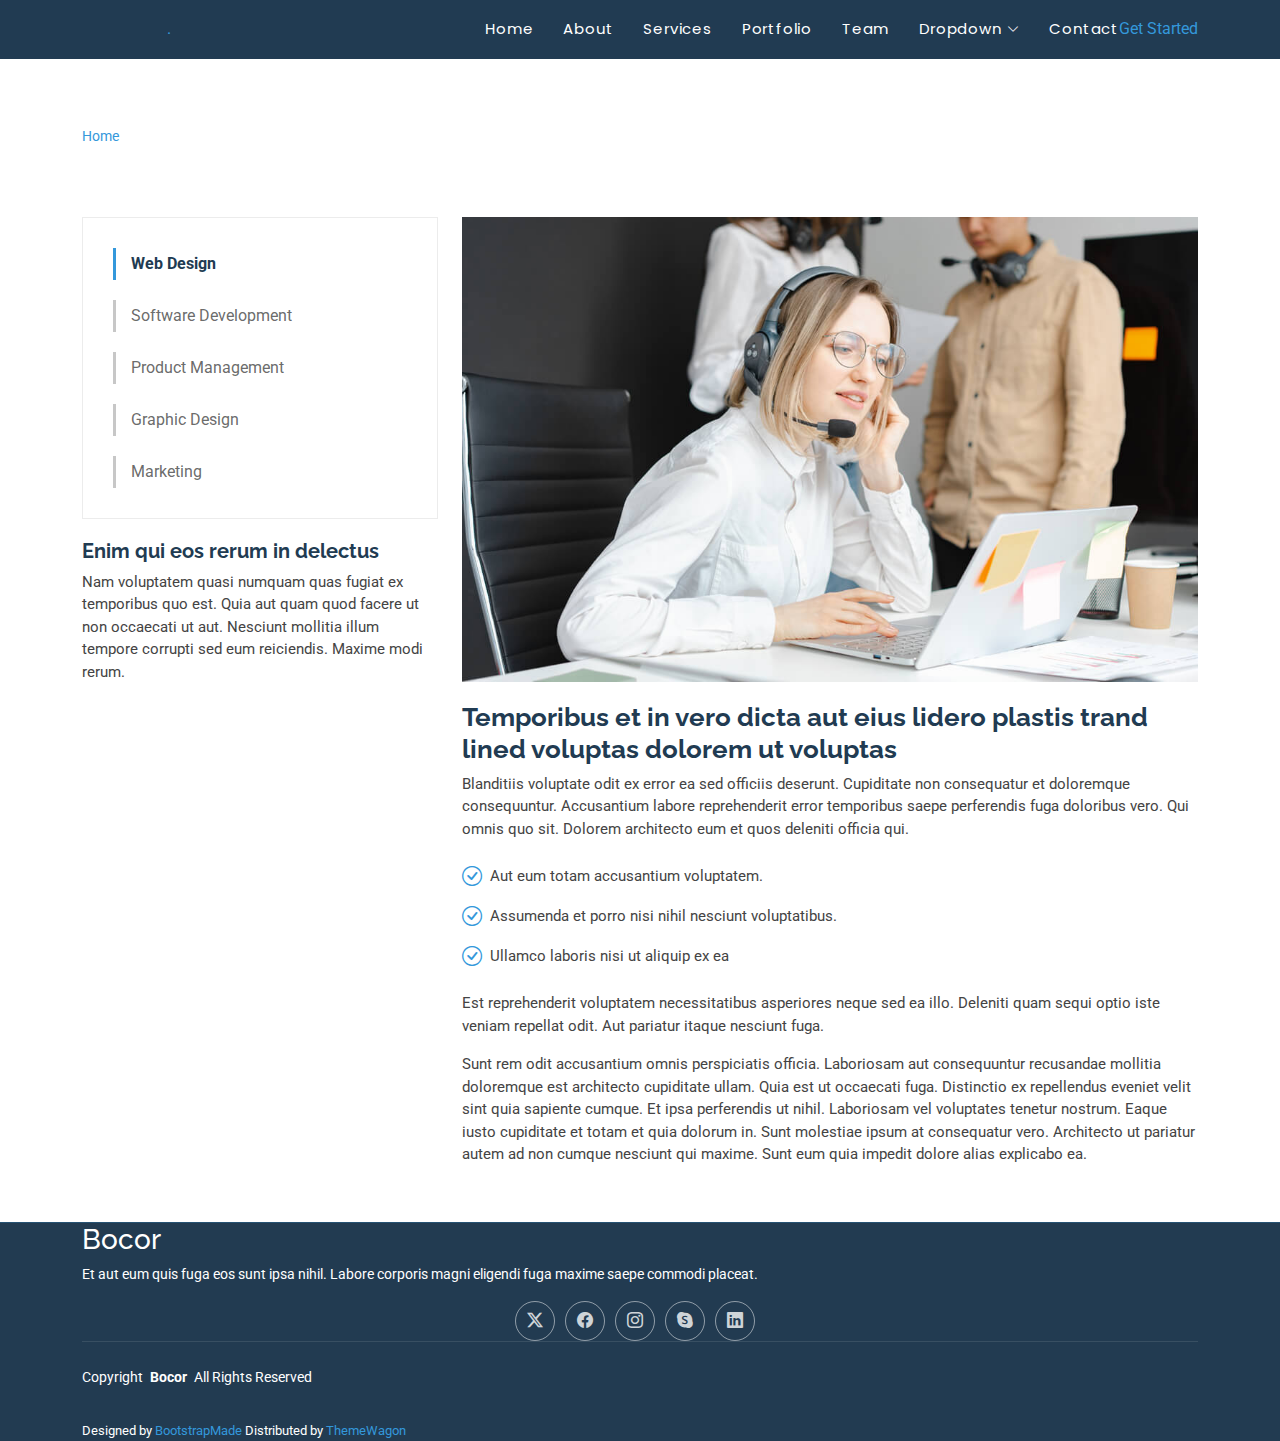
<file: service-details.html>
<!DOCTYPE html>
<html lang="en">

<head>
  <meta charset="utf-8">
  <meta content="width=device-width, initial-scale=1.0" name="viewport">
  <title>Service Details - Bocor Bootstrap Template</title>
  <meta name="description" content="">
  <meta name="keywords" content="">

  <!-- Favicons -->
  <link href="assets/img/favicon.png" rel="icon">
  <link href="assets/img/apple-touch-icon.png" rel="apple-touch-icon">

  <!-- Fonts -->
  <link href="https://fonts.googleapis.com" rel="preconnect">
  <link href="https://fonts.gstatic.com" rel="preconnect" crossorigin>
  <link href="https://fonts.googleapis.com/css2?family=Roboto:ital,wght@0,100;0,300;0,400;0,500;0,700;0,900;1,100;1,300;1,400;1,500;1,700;1,900&family=Poppins:ital,wght@0,100;0,200;0,300;0,400;0,500;0,600;0,700;0,800;0,900;1,100;1,200;1,300;1,400;1,500;1,600;1,700;1,800;1,900&family=Raleway:ital,wght@0,100;0,200;0,300;0,400;0,500;0,600;0,700;0,800;0,900;1,100;1,200;1,300;1,400;1,500;1,600;1,700;1,800;1,900&display=swap" rel="stylesheet">

  <!-- Vendor CSS Files -->
  <link href="assets/vendor/bootstrap/css/bootstrap.min.css" rel="stylesheet">
  <link href="assets/vendor/bootstrap-icons/bootstrap-icons.css" rel="stylesheet">
  <link href="assets/vendor/aos/aos.css" rel="stylesheet">
  <link href="assets/vendor/glightbox/css/glightbox.min.css" rel="stylesheet">
  <link href="assets/vendor/swiper/swiper-bundle.min.css" rel="stylesheet">

  <!-- Main CSS File -->
  <link href="assets/css/main.css" rel="stylesheet">

  <!-- =======================================================
  * Template Name: Bocor
  * Template URL: https://bootstrapmade.com/bocor-bootstrap-template-nice-animation/
  * Updated: Aug 07 2024 with Bootstrap v5.3.3
  * Author: BootstrapMade.com
  * License: https://bootstrapmade.com/license/
  ======================================================== -->
</head>

<body class="service-details-page">

  <header id="header" class="header d-flex align-items-center fixed-top">
    <div class="container-fluid container-xl position-relative d-flex align-items-center">

      <a href="index.html" class="logo d-flex align-items-center me-auto">
        <!-- Uncomment the line below if you also wish to use an image logo -->
        <!-- <img src="assets/img/logo.png" alt=""> -->
        <h1 class="sitename">Bocor</h1>
        <span>.</span>
      </a>

      <nav id="navmenu" class="navmenu">
        <ul>
          <li><a href="#hero">Home</a></li>
          <li><a href="#about">About</a></li>
          <li><a href="#services">Services</a></li>
          <li><a href="#portfolio">Portfolio</a></li>
          <li><a href="#team">Team</a></li>
          <li class="dropdown"><a href="#"><span>Dropdown</span> <i class="bi bi-chevron-down toggle-dropdown"></i></a>
            <ul>
              <li><a href="#">Dropdown 1</a></li>
              <li class="dropdown"><a href="#"><span>Deep Dropdown</span> <i class="bi bi-chevron-down toggle-dropdown"></i></a>
                <ul>
                  <li><a href="#">Deep Dropdown 1</a></li>
                  <li><a href="#">Deep Dropdown 2</a></li>
                  <li><a href="#">Deep Dropdown 3</a></li>
                  <li><a href="#">Deep Dropdown 4</a></li>
                  <li><a href="#">Deep Dropdown 5</a></li>
                </ul>
              </li>
              <li><a href="#">Dropdown 2</a></li>
              <li><a href="#">Dropdown 3</a></li>
              <li><a href="#">Dropdown 4</a></li>
            </ul>
          </li>
          <li><a href="#contact">Contact</a></li>
        </ul>
        <i class="mobile-nav-toggle d-xl-none bi bi-list"></i>
      </nav>

      <a class="btn-getstarted" href="index.html#about">Get Started</a>

    </div>
  </header>

  <main class="main">

    <!-- Page Title -->
    <div class="page-title dark-background">
      <div class="heading">
        <div class="container">
          <div class="row d-flex justify-content-center text-center">
            <div class="col-lg-8">
              <h1>Service Details</h1>
              <p class="mb-0">Odio et unde deleniti. Deserunt numquam exercitationem. Officiis quo odio sint voluptas consequatur ut a odio voluptatem. Sit dolorum debitis veritatis natus dolores. Quasi ratione sint. Sit quaerat ipsum dolorem.</p>
            </div>
          </div>
        </div>
      </div>
      <nav class="breadcrumbs">
        <div class="container">
          <ol>
            <li><a href="index.html">Home</a></li>
            <li class="current">Service Details</li>
          </ol>
        </div>
      </nav>
    </div><!-- End Page Title -->

    <!-- Service Details Section -->
    <section id="service-details" class="service-details section">

      <div class="container">

        <div class="row gy-4">

          <div class="col-lg-4" data-aos="fade-up" data-aos-delay="100">
            <div class="services-list">
              <a href="#" class="active">Web Design</a>
              <a href="#">Software Development</a>
              <a href="#">Product Management</a>
              <a href="#">Graphic Design</a>
              <a href="#">Marketing</a>
            </div>

            <h4>Enim qui eos rerum in delectus</h4>
            <p>Nam voluptatem quasi numquam quas fugiat ex temporibus quo est. Quia aut quam quod facere ut non occaecati ut aut. Nesciunt mollitia illum tempore corrupti sed eum reiciendis. Maxime modi rerum.</p>
          </div>

          <div class="col-lg-8" data-aos="fade-up" data-aos-delay="200">
            <img src="assets/img/services.jpg" alt="" class="img-fluid services-img">
            <h3>Temporibus et in vero dicta aut eius lidero plastis trand lined voluptas dolorem ut voluptas</h3>
            <p>
              Blanditiis voluptate odit ex error ea sed officiis deserunt. Cupiditate non consequatur et doloremque consequuntur. Accusantium labore reprehenderit error temporibus saepe perferendis fuga doloribus vero. Qui omnis quo sit. Dolorem architecto eum et quos deleniti officia qui.
            </p>
            <ul>
              <li><i class="bi bi-check-circle"></i> <span>Aut eum totam accusantium voluptatem.</span></li>
              <li><i class="bi bi-check-circle"></i> <span>Assumenda et porro nisi nihil nesciunt voluptatibus.</span></li>
              <li><i class="bi bi-check-circle"></i> <span>Ullamco laboris nisi ut aliquip ex ea</span></li>
            </ul>
            <p>
              Est reprehenderit voluptatem necessitatibus asperiores neque sed ea illo. Deleniti quam sequi optio iste veniam repellat odit. Aut pariatur itaque nesciunt fuga.
            </p>
            <p>
              Sunt rem odit accusantium omnis perspiciatis officia. Laboriosam aut consequuntur recusandae mollitia doloremque est architecto cupiditate ullam. Quia est ut occaecati fuga. Distinctio ex repellendus eveniet velit sint quia sapiente cumque. Et ipsa perferendis ut nihil. Laboriosam vel voluptates tenetur nostrum. Eaque iusto cupiditate et totam et quia dolorum in. Sunt molestiae ipsum at consequatur vero. Architecto ut pariatur autem ad non cumque nesciunt qui maxime. Sunt eum quia impedit dolore alias explicabo ea.
            </p>
          </div>

        </div>

      </div>

    </section><!-- /Service Details Section -->

  </main>

  <footer id="footer" class="footer dark-background">
    <div class="container">
      <h3 class="sitename">Bocor</h3>
      <p>Et aut eum quis fuga eos sunt ipsa nihil. Labore corporis magni eligendi fuga maxime saepe commodi placeat.</p>
      <div class="social-links d-flex justify-content-center">
        <a href=""><i class="bi bi-twitter-x"></i></a>
        <a href=""><i class="bi bi-facebook"></i></a>
        <a href=""><i class="bi bi-instagram"></i></a>
        <a href=""><i class="bi bi-skype"></i></a>
        <a href=""><i class="bi bi-linkedin"></i></a>
      </div>
      <div class="copyright">
        <span>Copyright</span> <strong class="px-1 sitename">Bocor</strong> <span>All Rights Reserved</span>
      </div>
      <div class="credits">
        <!-- All the links in the footer should remain intact. -->
        <!-- You can delete the links only if you've purchased the pro version. -->
        <!-- Licensing information: https://bootstrapmade.com/license/ -->
        <!-- Purchase the pro version with working PHP/AJAX contact form: [buy-url] -->
        Designed by <a href="https://bootstrapmade.com/">BootstrapMade</a> Distributed by <a href="https://themewagon.com" target="_blank">ThemeWagon</a>
      </div>
    </div>
  </footer>

  <!-- Scroll Top -->
  <a href="#" id="scroll-top" class="scroll-top d-flex align-items-center justify-content-center"><i class="bi bi-arrow-up-short"></i></a>

  <!-- Preloader -->
  <div id="preloader"></div>

  <!-- Vendor JS Files -->
  <script src="assets/vendor/bootstrap/js/bootstrap.bundle.min.js"></script>
  <script src="assets/vendor/php-email-form/validate.js"></script>
  <script src="assets/vendor/aos/aos.js"></script>
  <script src="assets/vendor/glightbox/js/glightbox.min.js"></script>
  <script src="assets/vendor/swiper/swiper-bundle.min.js"></script>
  <script src="assets/vendor/imagesloaded/imagesloaded.pkgd.min.js"></script>
  <script src="assets/vendor/isotope-layout/isotope.pkgd.min.js"></script>

  <!-- Main JS File -->
  <script src="assets/js/main.js"></script>

</body>

</html>
</file>
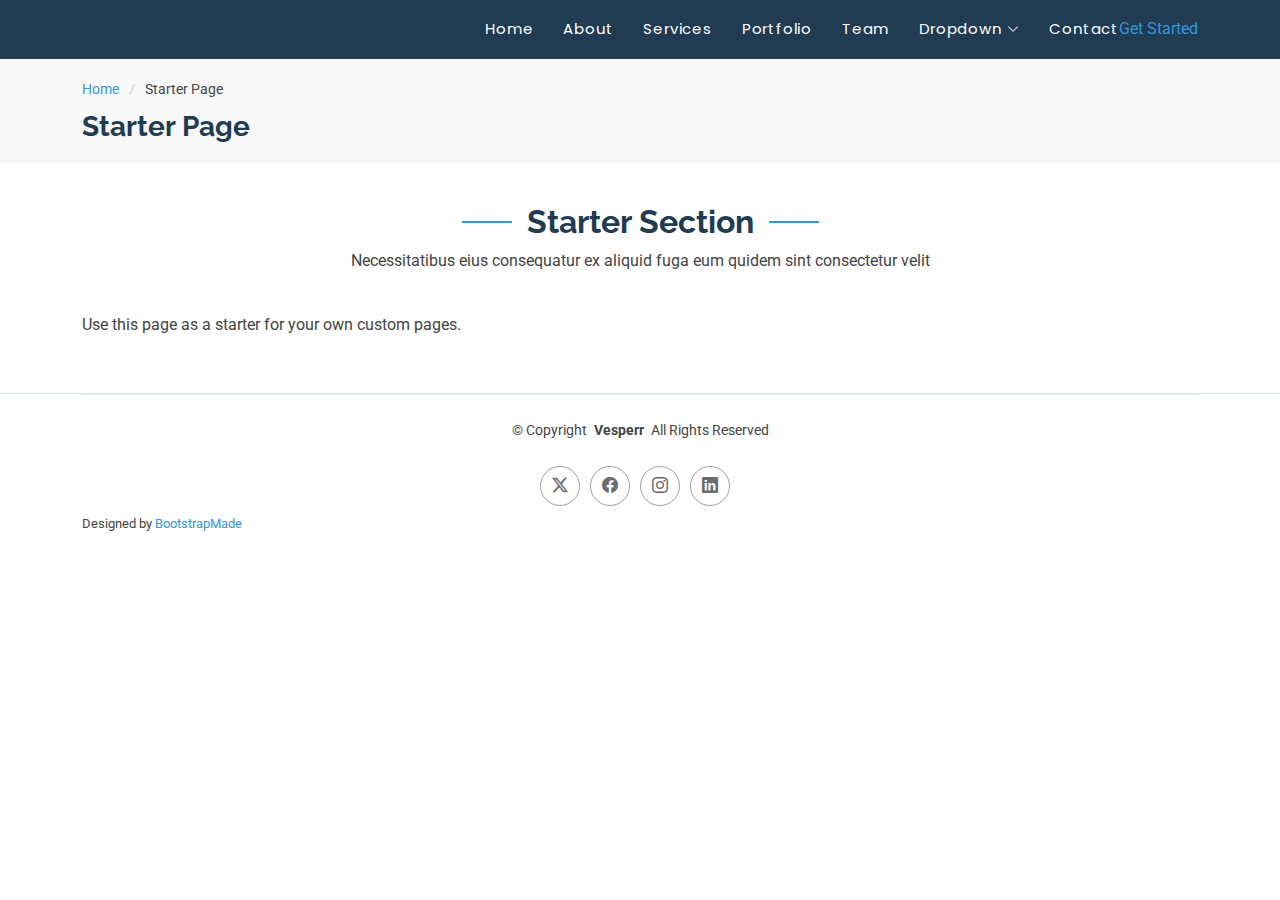
<file: starter-page.html>
<!DOCTYPE html>
<html lang="en">

<head>
  <meta charset="utf-8">
  <meta content="width=device-width, initial-scale=1.0" name="viewport">
  <title>Starter Page - Vesperr Bootstrap Template</title>
  <meta name="description" content="">
  <meta name="keywords" content="">

  <!-- Favicons -->
  <link href="assets/img/favicon.png" rel="icon">
  <link href="assets/img/apple-touch-icon.png" rel="apple-touch-icon">

  <!-- Fonts -->
  <link href="https://fonts.googleapis.com" rel="preconnect">
  <link href="https://fonts.gstatic.com" rel="preconnect" crossorigin>
  <link href="https://fonts.googleapis.com/css2?family=Roboto:ital,wght@0,100;0,300;0,400;0,500;0,700;0,900;1,100;1,300;1,400;1,500;1,700;1,900&family=Poppins:ital,wght@0,100;0,200;0,300;0,400;0,500;0,600;0,700;0,800;0,900;1,100;1,200;1,300;1,400;1,500;1,600;1,700;1,800;1,900&family=Raleway:ital,wght@0,100;0,200;0,300;0,400;0,500;0,600;0,700;0,800;0,900;1,100;1,200;1,300;1,400;1,500;1,600;1,700;1,800;1,900&display=swap" rel="stylesheet">

  <!-- Vendor CSS Files -->
  <link href="assets/vendor/bootstrap/css/bootstrap.min.css" rel="stylesheet">
  <link href="assets/vendor/bootstrap-icons/bootstrap-icons.css" rel="stylesheet">
  <link href="assets/vendor/aos/aos.css" rel="stylesheet">
  <link href="assets/vendor/glightbox/css/glightbox.min.css" rel="stylesheet">
  <link href="assets/vendor/swiper/swiper-bundle.min.css" rel="stylesheet">

  <!-- Main CSS File -->
  <link href="assets/css/main.css" rel="stylesheet">

  <!-- =======================================================
  * Template Name: Vesperr
  * Template URL: https://bootstrapmade.com/vesperr-free-bootstrap-template/
  * Updated: Aug 07 2024 with Bootstrap v5.3.3
  * Author: BootstrapMade.com
  * License: https://bootstrapmade.com/license/
  ======================================================== -->
</head>

<body class="starter-page-page">

  <header id="header" class="header d-flex align-items-center sticky-top">
    <div class="container-fluid container-xl position-relative d-flex align-items-center">

      <a href="index.html" class="logo d-flex align-items-center me-auto">
        <!-- Uncomment the line below if you also wish to use an image logo -->
        <!-- <img src="assets/img/logo.png" alt=""> -->
        <h1 class="sitename">Vesperr</h1>
      </a>

      <nav id="navmenu" class="navmenu">
        <ul>
          <li><a href="#hero">Home<br></a></li>
          <li><a href="#about">About</a></li>
          <li><a href="#services">Services</a></li>
          <li><a href="#portfolio">Portfolio</a></li>
          <li><a href="#team">Team</a></li>
          <li class="dropdown"><a href="#"><span>Dropdown</span> <i class="bi bi-chevron-down toggle-dropdown"></i></a>
            <ul>
              <li><a href="#">Dropdown 1</a></li>
              <li class="dropdown"><a href="#"><span>Deep Dropdown</span> <i class="bi bi-chevron-down toggle-dropdown"></i></a>
                <ul>
                  <li><a href="#">Deep Dropdown 1</a></li>
                  <li><a href="#">Deep Dropdown 2</a></li>
                  <li><a href="#">Deep Dropdown 3</a></li>
                  <li><a href="#">Deep Dropdown 4</a></li>
                  <li><a href="#">Deep Dropdown 5</a></li>
                </ul>
              </li>
              <li><a href="#">Dropdown 2</a></li>
              <li><a href="#">Dropdown 3</a></li>
              <li><a href="#">Dropdown 4</a></li>
            </ul>
          </li>
          <li><a href="#contact">Contact</a></li>
        </ul>
        <i class="mobile-nav-toggle d-xl-none bi bi-list"></i>
      </nav>

      <a class="btn-getstarted" href="index.html#about">Get Started</a>

    </div>
  </header>

  <main class="main">

    <!-- Page Title -->
    <div class="page-title" data-aos="fade">
      <div class="container">
        <nav class="breadcrumbs">
          <ol>
            <li><a href="index.html">Home</a></li>
            <li class="current">Starter Page</li>
          </ol>
        </nav>
        <h1>Starter Page</h1>
      </div>
    </div><!-- End Page Title -->

    <!-- Starter Section Section -->
    <section id="starter-section" class="starter-section section">

      <!-- Section Title -->
      <div class="container section-title" data-aos="fade-up">
        <h2>Starter Section</h2>
        <p>Necessitatibus eius consequatur ex aliquid fuga eum quidem sint consectetur velit</p>
      </div><!-- End Section Title -->

      <div class="container" data-aos="fade-up">
        <p>Use this page as a starter for your own custom pages.</p>
      </div>

    </section><!-- /Starter Section Section -->

  </main>

  <footer id="footer" class="footer">

    <div class="container">
      <div class="copyright text-center ">
        <p>© <span>Copyright</span> <strong class="px-1 sitename">Vesperr</strong> <span>All Rights Reserved</span></p>
      </div>
      <div class="social-links d-flex justify-content-center">
        <a href=""><i class="bi bi-twitter-x"></i></a>
        <a href=""><i class="bi bi-facebook"></i></a>
        <a href=""><i class="bi bi-instagram"></i></a>
        <a href=""><i class="bi bi-linkedin"></i></a>
      </div>
      <div class="credits">
        <!-- All the links in the footer should remain intact. -->
        <!-- You can delete the links only if you've purchased the pro version. -->
        <!-- Licensing information: https://bootstrapmade.com/license/ -->
        <!-- Purchase the pro version with working PHP/AJAX contact form: [buy-url] -->
        Designed by <a href="https://bootstrapmade.com/">BootstrapMade</a>
      </div>
    </div>

  </footer>

  <!-- Scroll Top -->
  <a href="#" id="scroll-top" class="scroll-top d-flex align-items-center justify-content-center"><i class="bi bi-arrow-up-short"></i></a>

  <!-- Preloader -->
  <div id="preloader"></div>

  <!-- Vendor JS Files -->
  <script src="assets/vendor/bootstrap/js/bootstrap.bundle.min.js"></script>
  <script src="assets/vendor/php-email-form/validate.js"></script>
  <script src="assets/vendor/aos/aos.js"></script>
  <script src="assets/vendor/glightbox/js/glightbox.min.js"></script>
  <script src="assets/vendor/purecounter/purecounter_vanilla.js"></script>
  <script src="assets/vendor/swiper/swiper-bundle.min.js"></script>
  <script src="assets/vendor/imagesloaded/imagesloaded.pkgd.min.js"></script>
  <script src="assets/vendor/isotope-layout/isotope.pkgd.min.js"></script>

  <!-- Main JS File -->
  <script src="assets/js/main.js"></script>

</body>

</html>
</file>
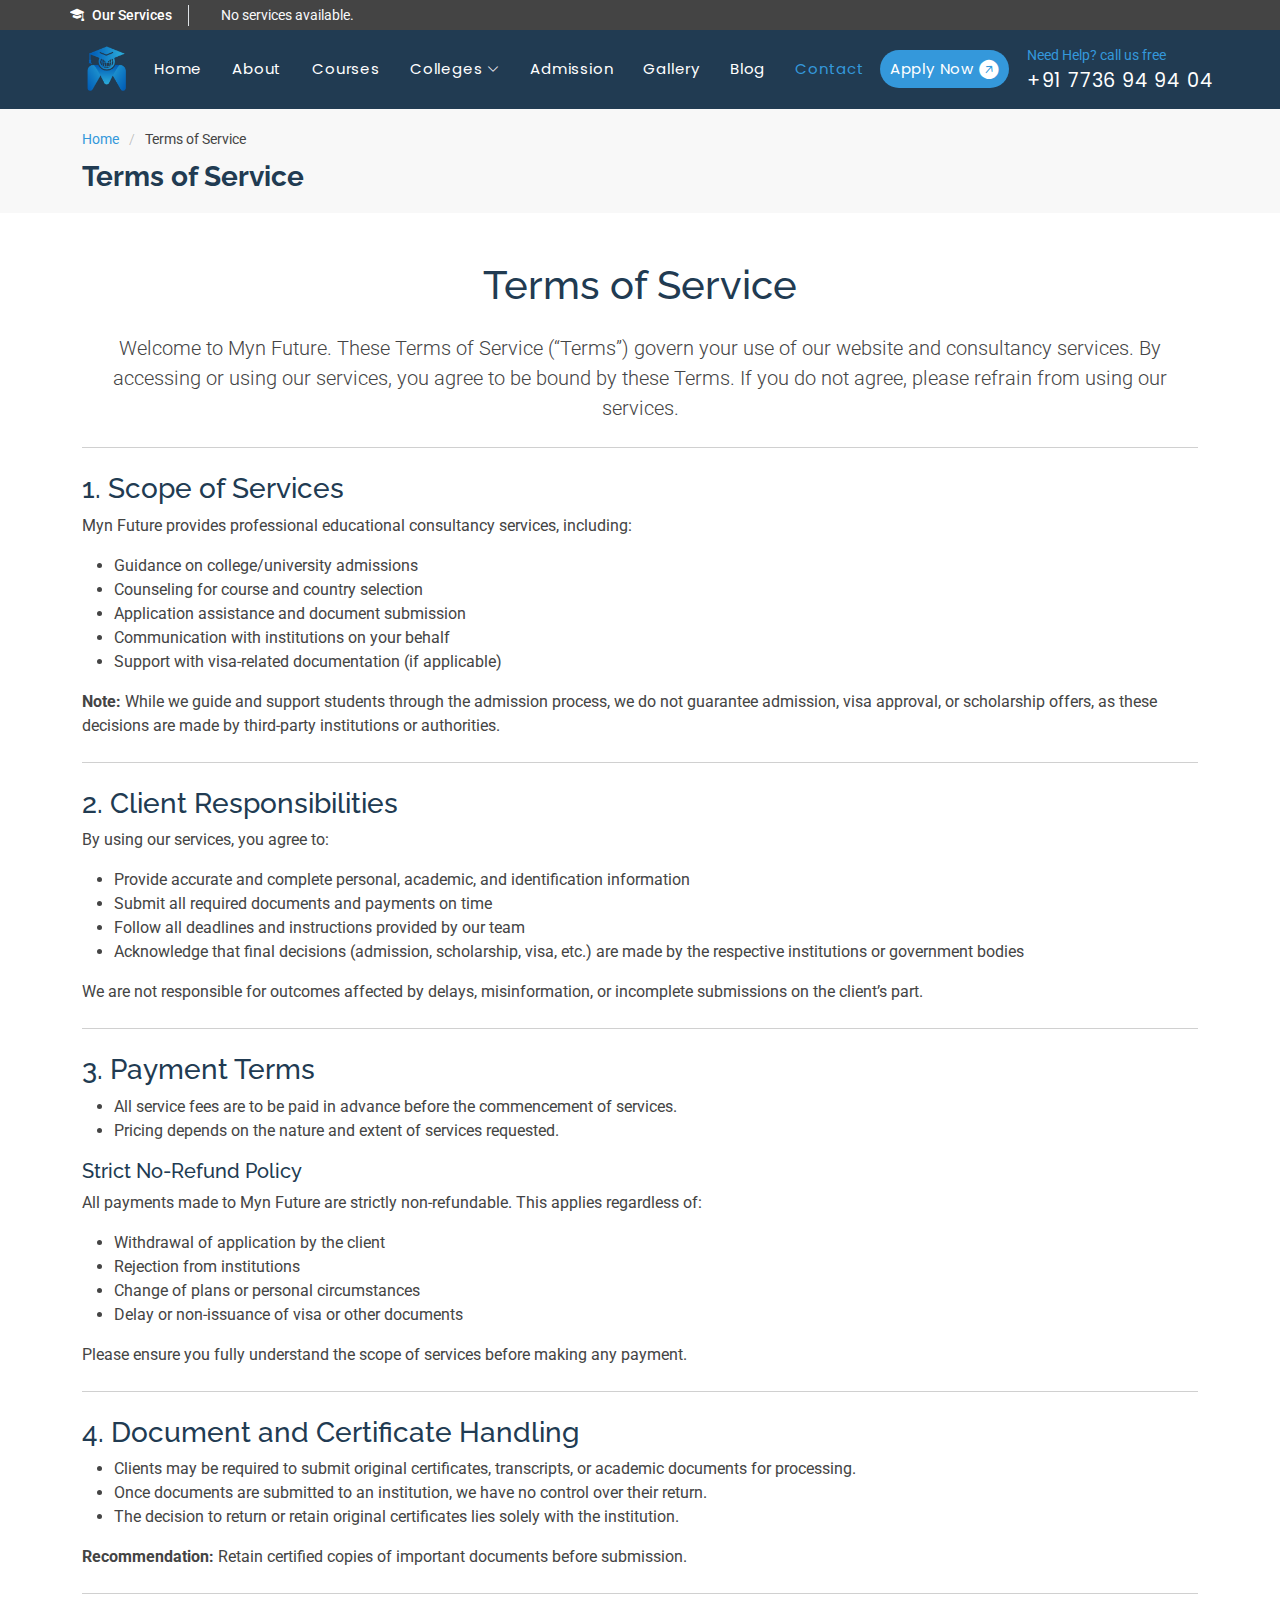
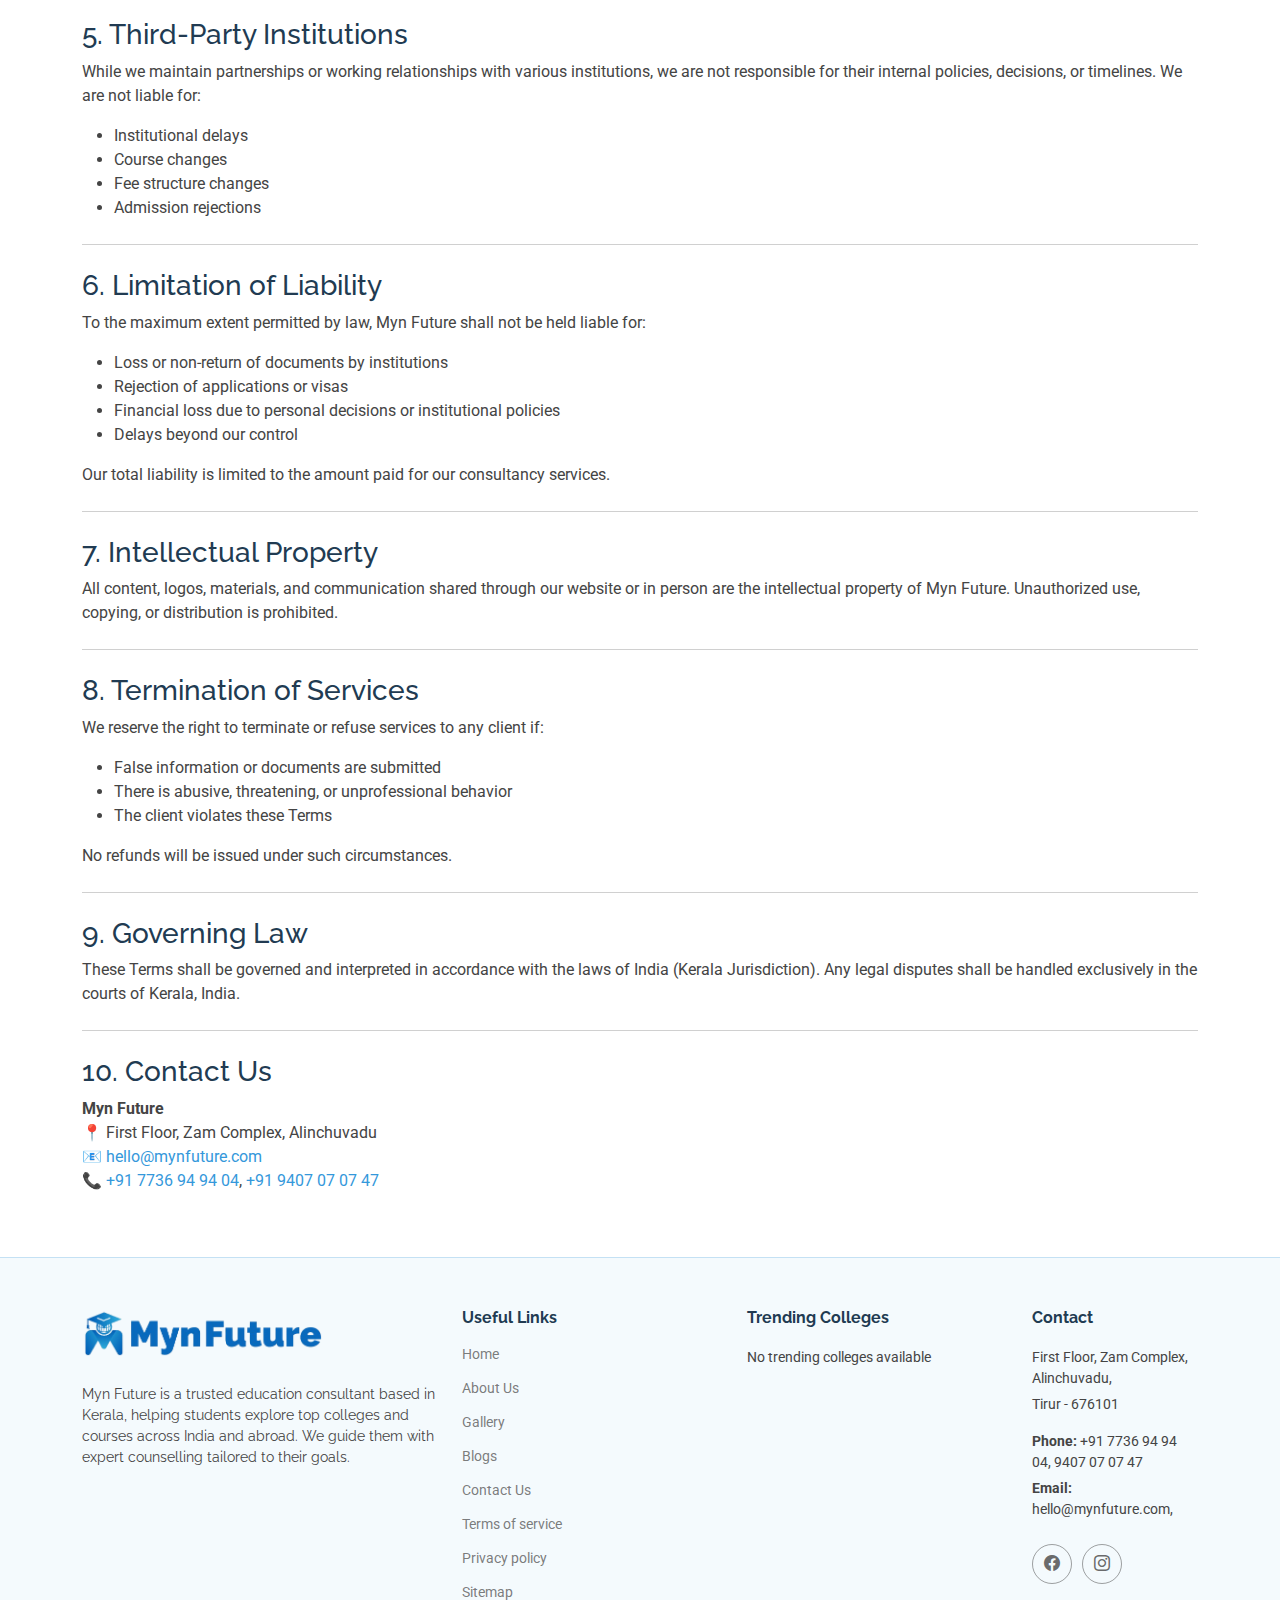
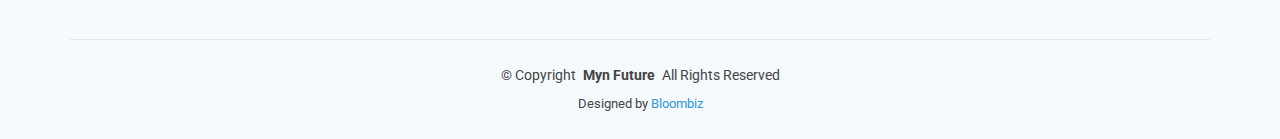
<file: TermsofService.html>
<!DOCTYPE html>
<html lang="en">

<head>
  <meta charset="utf-8">
  <meta content="width=device-width, initial-scale=1.0" name="viewport">
  <title>Terms of Service & Policies – Myn Future</title>
  <meta name="description"
    content="Read Myn Future’s Terms of Service covering consultancy scope, payment policies, no-refund rules, document handling, client responsibilities, and legal guidelines.">
  <meta name="keywords"
    content="terms of service, terms and conditions, Myn Future policies, no refund policy, education consultancy terms, admission guidance rules, student counselling agreement, privacy and legal policy">
  <link rel="canonical" href="https://www.mynfuture.com/terms-of-service.html">


  <!-- Favicons -->
  <link href="./assets/img/favicon.png" rel="icon">
  <link href="./assets/img/favicon.png" rel="apple-touch-icon">

  <!-- Fonts -->
  <link href="https://fonts.googleapis.com" rel="preconnect">
  <link href="https://fonts.gstatic.com" rel="preconnect" crossorigin>
  <link
    href="https://fonts.googleapis.com/css2?family=Roboto:ital,wght@0,100;0,300;0,400;0,500;0,700;0,900;1,100;1,300;1,400;1,500;1,700;1,900&family=Poppins:ital,wght@0,100;0,200;0,300;0,400;0,500;0,600;0,700;0,800;0,900;1,100;1,200;1,300;1,400;1,500;1,600;1,700;1,800;1,900&family=Raleway:ital,wght@0,100;0,200;0,300;0,400;0,500;0,600;0,700;0,800;0,900;1,100;1,200;1,300;1,400;1,500;1,600;1,700;1,800;1,900&display=swap"
    rel="stylesheet">

  <!-- Vendor CSS Files -->
  <link href="assets/vendor/bootstrap/css/bootstrap.min.css" rel="stylesheet">
  <link href="assets/vendor/bootstrap-icons/bootstrap-icons.css" rel="stylesheet">
  <link href="assets/vendor/aos/aos.css" rel="stylesheet">
  <link href="assets/vendor/glightbox/css/glightbox.min.css" rel="stylesheet">
  <link href="assets/vendor/swiper/swiper-bundle.min.css" rel="stylesheet">

  <!-- Main CSS File -->
  <link href="assets/css/main.css" rel="stylesheet">
</head>

<body class="index-page">

  <header id="header" class="header sticky-top">

    <div class="topbar d-flex align-items-center">
      <div class="container d-flex justify-content-start position-relative overflow-hidden p-0">

        <div
          class="education-blog d-flex align-items-center border border-top-0 border-start-0 border-bottom-0 pe-3 me-3 ">
          <i class="bi bi-mortarboard-fill me-2"></i>
          <span>Our Services</span>
        </div>

        <div class="contents-edublog text-light ms-3 w-100">
          Loading services...
        </div>

      </div>
    </div>
    <!-- End Top Bar -->

    <div class="branding d-flex align-items-center">
      <div class="container position-relative d-flex align-items-center justify-content-between">
        <a href="index.html" class="logo d-flex align-items-center">
          <!-- Favicon (visible only on large screens) -->
          <img src="assets/img/logo/favicon.png" alt="favicon" class="logo-lg" />

          <!-- MYNname Logo (visible only on small screens) -->
          <img src="assets/img/logo/MYNname-LOGO.png" alt="MYNname Logo" class="logo-sm" />
        </a>

        <nav id="navmenu" class="navmenu" role="navigation">
          <ul>
            <li><a href="./index.html">Home</a></li>
            <li><a href="./about-us.html">About</a></li>
            <li><a href="./courses.html">Courses</a></li>
            <li class="dropdown"><a href="./colleges.html"><span>Colleges</span> <i
                  class="bi bi-chevron-down toggle-dropdown"></i></a>
              <ul id="stateDropdown">
                <!-- Populated by headerStates.js -->
              </ul>
            </li>
            <li><a href="./admission.html">Admission</a></li>
            <li><a href="./portfolio.html">Gallery</a></li>
            <li><a href="./events.html">Blog</a></li>
            <li><a href="./contact-us.html" class="active">Contact</a></li>
            <li class="cta-mobile d-xl-none d-lg-none">
              <a href="https://dashboard.mynfuture.com/EnquiryForm" class="cta-btn">Apply Now <i
                  class="bi bi-arrow-right-circle-fill"></i></a>
              <small>Need Help? call us free</small>
              <span><a href="tel:+917736949404">+91 7736 94 94 04</a></span>
            </li>
          </ul>

          <i class="mobile-nav-toggle d-xl-none bi bi-list"></i>

          <div class="cta-contact-toggle-wrapper d-flex align-items-center">
            <a class="cta-btn me-2" href="https://dashboard.mynfuture.com/EnquiryForm">Apply Now <i
                class="bi bi-arrow-right-circle-fill"></i></a>
            <div class="cta-call">
              <small>Need Help? call us free</small><br />
              <span>
                <a href="tel:+917736949404" class="p-0">+91 7736 94 94 04</a>
              </span>
            </div>
          </div>
        </nav>
      </div>

    </div>

  </header>

  <main class="main">
    <!-- Page Title -->
    <div class="page-title" data-aos="fade">
      <div class="container">
        <nav class="breadcrumbs">
          <ol>
            <li><a href="index.html">Home</a></li>
            <li class="current">Terms of Service</li>
          </ol>
        </nav>
        <h1>Terms of Service</h1>
      </div>
    </div><!-- End Page Title -->


    <section id="terms-of-service" class="section py-5">
      <div class="container" data-aos="fade-up">
        <h1 class="mb-4 text-center">Terms of Service</h1>
        <p class="lead text-center">Welcome to Myn Future. These Terms of Service (“Terms”) govern your use of our
          website and consultancy services. By accessing or using our services, you agree to be bound by these Terms. If
          you do not agree, please refrain from using our services.</p>

        <hr class="my-4">

        <h3>1. Scope of Services</h3>
        <p>Myn Future provides professional educational consultancy services, including:</p>
        <ul>
          <li>Guidance on college/university admissions</li>
          <li>Counseling for course and country selection</li>
          <li>Application assistance and document submission</li>
          <li>Communication with institutions on your behalf</li>
          <li>Support with visa-related documentation (if applicable)</li>
        </ul>
        <p><strong>Note:</strong> While we guide and support students through the admission process, we do not guarantee
          admission, visa approval, or scholarship offers, as these decisions are made by third-party institutions or
          authorities.</p>

        <hr class="my-4">

        <h3>2. Client Responsibilities</h3>
        <p>By using our services, you agree to:</p>
        <ul>
          <li>Provide accurate and complete personal, academic, and identification information</li>
          <li>Submit all required documents and payments on time</li>
          <li>Follow all deadlines and instructions provided by our team</li>
          <li>Acknowledge that final decisions (admission, scholarship, visa, etc.) are made by the respective
            institutions or government bodies</li>
        </ul>
        <p>We are not responsible for outcomes affected by delays, misinformation, or incomplete submissions on the
          client’s part.</p>

        <hr class="my-4">

        <h3>3. Payment Terms</h3>
        <ul>
          <li>All service fees are to be paid in advance before the commencement of services.</li>
          <li>Pricing depends on the nature and extent of services requested.</li>
        </ul>
        <h5 class="mt-3">Strict No-Refund Policy</h5>
        <p>All payments made to Myn Future are strictly non-refundable. This applies regardless of:</p>
        <ul>
          <li>Withdrawal of application by the client</li>
          <li>Rejection from institutions</li>
          <li>Change of plans or personal circumstances</li>
          <li>Delay or non-issuance of visa or other documents</li>
        </ul>
        <p>Please ensure you fully understand the scope of services before making any payment.</p>

        <hr class="my-4">

        <h3>4. Document and Certificate Handling</h3>
        <ul>
          <li>Clients may be required to submit original certificates, transcripts, or academic documents for
            processing.</li>
          <li>Once documents are submitted to an institution, we have no control over their return.</li>
          <li>The decision to return or retain original certificates lies solely with the institution.</li>
        </ul>
        <p><strong>Recommendation:</strong> Retain certified copies of important documents before submission.</p>

        <hr class="my-4">

        <h3>5. Third-Party Institutions</h3>
        <p>While we maintain partnerships or working relationships with various institutions, we are not responsible for
          their internal policies, decisions, or timelines. We are not liable for:</p>
        <ul>
          <li>Institutional delays</li>
          <li>Course changes</li>
          <li>Fee structure changes</li>
          <li>Admission rejections</li>
        </ul>

        <hr class="my-4">

        <h3>6. Limitation of Liability</h3>
        <p>To the maximum extent permitted by law, Myn Future shall not be held liable for:</p>
        <ul>
          <li>Loss or non-return of documents by institutions</li>
          <li>Rejection of applications or visas</li>
          <li>Financial loss due to personal decisions or institutional policies</li>
          <li>Delays beyond our control</li>
        </ul>
        <p>Our total liability is limited to the amount paid for our consultancy services.</p>

        <hr class="my-4">

        <h3>7. Intellectual Property</h3>
        <p>All content, logos, materials, and communication shared through our website or in person are the intellectual
          property of Myn Future. Unauthorized use, copying, or distribution is prohibited.</p>

        <hr class="my-4">

        <h3>8. Termination of Services</h3>
        <p>We reserve the right to terminate or refuse services to any client if:</p>
        <ul>
          <li>False information or documents are submitted</li>
          <li>There is abusive, threatening, or unprofessional behavior</li>
          <li>The client violates these Terms</li>
        </ul>
        <p>No refunds will be issued under such circumstances.</p>

        <hr class="my-4">

        <h3>9. Governing Law</h3>
        <p>These Terms shall be governed and interpreted in accordance with the laws of India (Kerala Jurisdiction). Any
          legal disputes shall be handled exclusively in the courts of Kerala, India.</p>

        <hr class="my-4">

        <h3>10. Contact Us</h3>
        <p><strong>Myn Future</strong><br>
          📍 First Floor, Zam Complex, Alinchuvadu<br>
          📧 <a href="mailto:hello@mynfuture.com">hello@mynfuture.com</a><br>
          📞 <a href="tel:+917736949404">+91 7736 94 94 04</a>,
          <a href="tel:+919407070747">+91 9407 07 07 47</a>
        </p>
      </div>
    </section>

  </main>

  <footer id="footer" class="footer light-background">

    <div class="container footer-top">
      <div class="row gy-4">
        <div class="col-lg-4 col-md-6 footer-about">
          <a href="index.html" class="logo d-flex align-items-center">
            <!-- <span class="sitename">Medilab</span> -->
            <img src="./assets/img/footerLogo.png" alt="mynfuture-logo" />

          </a>
          <div class="footer-contact pt-3">
            <p>Myn Future is a trusted education consultant based in Kerala, helping students explore top
              colleges and
              courses across India and abroad. We guide them with expert counselling tailored to their
              goals.</p>

          </div>

        </div>

        <div class="col-lg-3 col-md-3 footer-links">
          <h4>Useful Links</h4>
          <ul>
            <li><a href="./index.html">Home</a></li>
            <li><a href="./about-us.html">About Us</a></li>
            <li><a href="./portfolio.html">Gallery</a></li>
            <li><a href="./events.html">Blogs</a></li>
            <li><a href="./courses.html">Contact Us</a></li>
            <li><a href="./TermsofService.html">Terms of service</a></li>
            <li><a href="./Privacypolicy.html">Privacy policy</a></li>
            <li><a href="./sitemap.xml">Sitemap</a></li>
          </ul>
        </div>


        <div class="col-lg-3 col-md-3 footer-links">
          <h4>Trending Colleges</h4>
          <ul id="trendingColleges">
            <!-- Populated by trendingColleges.js -->
          </ul>
        </div>


        <div class="col-lg-2 col-md-3 footer-links">
          <h4>Contact</h4>
          <div class="footer-contact">
            <p>First Floor, Zam Complex, Alinchuvadu,</p>
            <p> Tirur - 676101</p>
            <p class="mt-3"><strong>Phone:</strong> <span>+91 7736 94 94 04, 9407 07 07 47</span></p>
            <p><strong>Email:</strong> <span>hello@mynfuture.com,</span></p>
          </div>
          <div class="social-links d-flex mt-4">
            <!-- <a href=""><i class="bi bi-twitter-x"></i></a> -->
            <a href="https://www.facebook.com/share/17Exvn3V7V/"><i class="bi bi-facebook"></i></a>
            <a href="https://www.instagram.com/mynfuture_consultants?igsh=MTJ5cmJmbXd4a3EyMg%3D%3D&utm_source=qr"><i
                class="bi bi-instagram"></i></a>
            <!-- <a href=""><i class="bi bi-linkedin"></i></a> -->
          </div>
        </div>



      </div>
    </div>

    <div class="container copyright text-center">
      <p>© <span>Copyright</span> <strong class="px-1 sitename">Myn Future</strong> <span>All Rights
          Reserved</span></p>
      <div class="credits">
        Designed by <a href="https://Bloombiz.com/">Bloombiz</a>
      </div>
    </div>

  </footer>

  <!-- Scroll Top -->
  <!-- <a href="#" id="scroll-top" class="scroll-top d-flex align-items-center justify-content-center"><i class="bi bi-arrow-up-short"></i></a> -->

  <a href="#" id="scroll-top-btn" class="scroll-top d-flex align-items-center justify-content-center"
    aria-label="Go to top">
    <i class="bi bi-arrow-up-short"></i>
  </a>

  <a href="tel:+917736949404" id="phone-btn" class="scroll-top d-flex align-items-center justify-content-center"
    aria-label="Call Me">
    <i class="bi bi-telephone-fill"></i>
  </a>

  <a href="https://wa.me/917736949404" id="whatsapp-btn" target="_blank"
    class="scroll-top d-flex align-items-center justify-content-center" aria-label="Chat on WhatsApp">
    <i class="bi bi-whatsapp"></i>
  </a>

  <a href="https://www.instagram.com/mynfuture_consultants?igsh=MTJ5cmJmbXd4a3EyMg%3D%3D&utm_source=qr"
    id="instagram-btn" target="_blank" class="scroll-top d-flex align-items-center justify-content-center"
    aria-label="Visit Instagram">
    <i class="bi bi-instagram"></i>
  </a>

  <a href="https://www.facebook.com/share/17Exvn3V7V/" id="facebook-btn" target="_blank"
    class="scroll-top d-flex align-items-center justify-content-center" aria-label="Visit Facebook">
    <i class="bi bi-facebook"></i>
  </a>



  <!-- Preloader -->
  <div id="preloader"></div>

  <!-- Vendor JS Files -->
  <script src="assets/vendor/bootstrap/js/bootstrap.bundle.min.js"></script>
  <!-- <script src="assets/vendor/php-email-form/validate.js"></script> -->
  <script src="assets/vendor/aos/aos.js"></script>
  <script src="assets/vendor/glightbox/js/glightbox.min.js"></script>
  <script src="assets/vendor/purecounter/purecounter_vanilla.js"></script>
  <script src="assets/vendor/swiper/swiper-bundle.min.js"></script>
  <script src="assets/vendor/imagesloaded/imagesloaded.pkgd.min.js"></script>
  <script src="assets/vendor/isotope-layout/isotope.pkgd.min.js"></script>

  <!-- Main JS File -->
  <script src="assets/js/main.js"></script>
  <script src="assets/js/trendingColleges.js"></script>
  <script src="./assets/js/headerStates.js"></script>
  <script src="./assets/js/educationblog.js"></script>

</body>

</html>
</file>
<file: assets/css/main.css>
/* Fonts */
:root {
  --default-font: "Roboto", system-ui, -apple-system, "Segoe UI", Roboto, "Helvetica Neue", Arial, "Noto Sans", "Liberation Sans", sans-serif, "Apple Color Emoji", "Segoe UI Emoji", "Segoe UI Symbol", "Noto Color Emoji";
  --heading-font: "Raleway", sans-serif;
  --nav-font: "Poppins", sans-serif;
}

:root {
  --background-color: #ffffff;
  --default-color: #444444;
  --heading-color: #213b52;
  --accent-color: #3498db;
  --surface-color: #ffffff;
  --contrast-color: #ffffff;
}

:root {
  --nav-color: #444444;
  --nav-hover-color: #3498db;
  --nav-header-Bg-color: #213b52;
  --nav-mobile-background-color: #ffffff;
  --nav-dropdown-background-color: #ffffff;
  --nav-dropdown-color: #444444;
  --nav-dropdown-hover-color: #3498db;
}


.light-background {
  --background-color: #f4fafd;
  --surface-color: #ffffff;
}

.dark-background {
  --background-color: #223b51;
  --default-color: #ffffff;
  --heading-color: #ffffff;
  --surface-color: #315575;
  --contrast-color: #223b51;
}

/* Smooth scroll */
:root {
  scroll-behavior: smooth;
}

/*--------------------------------------------------------------
# General Styling & Shared Classes
--------------------------------------------------------------*/
body {
  color: var(--default-color);
  background-color: var(--background-color);
  font-family: var(--default-font);
}

a {
  color: var(--accent-color);
  text-decoration: none;
  transition: 0.3s;
}

a:hover {
  color: color-mix(in srgb, var(--accent-color), transparent 25%);
  text-decoration: none;
}

h1,
h2,
h3,
h4,
h5,
h6 {
  color: var(--heading-color);
  font-family: var(--heading-font);
}

/* PHP Email Form Messages
------------------------------*/
.php-email-form .error-message {
  display: none;
  background: #df1529;
  color: #ffffff;
  text-align: left;
  padding: 15px;
  margin-bottom: 24px;
  font-weight: 600;
}

.php-email-form .sent-message {
  display: none;
  color: #ffffff;
  background: #059652;
  text-align: center;
  padding: 15px;
  margin-bottom: 24px;
  font-weight: 600;
}

.php-email-form .loading {
  display: none;
  background: var(--surface-color);
  text-align: center;
  padding: 15px;
  margin-bottom: 24px;
}

.php-email-form .loading:before {
  content: "";
  display: inline-block;
  border-radius: 50%;
  width: 24px;
  height: 24px;
  margin: 0 10px -6px 0;
  border: 3px solid var(--accent-color);
  border-top-color: var(--surface-color);
  animation: php-email-form-loading 1s linear infinite;
}

@keyframes php-email-form-loading {
  0% {
    transform: rotate(0deg);
  }

  100% {
    transform: rotate(360deg);
  }
}

/*--------------------------------------------------------------
# Global Header
--------------------------------------------------------------*/
.header {
  color: var(--contrast-color);
  background-color: var(--nav-header-Bg-color);
  transition: all 0.5s;
  z-index: 997;
}

.header .topbar {
  background-color: var(--default-color);
  height: 30px;
  padding: 0;
  font-size: 14px;
  transition: all 0.5s;
  overflow: hidden;
}

.header .topbar .container {
  overflow: hidden;
}

.header .education-blog {
  color: var(--contrast-color);
  white-space: nowrap;
  font-size: 14px;
  font-weight: 500;
  z-index: 2;
  background: var(--default-color);
}

.header .education-blog i {
  color: var(--contrast-color);
}

.header .contents-edublog {
  color: var(--contrast-color);
  font-size: 14px;
  font-weight: 400;
  animation: slide-left 22s linear infinite;
  white-space: nowrap;
}


/* Keyframes for leftward scroll */
@keyframes slide-left {
  0% {
    transform: translateX(100%);
  }

  100% {
    transform: translateX(-100%);
  }
}

.header .branding {
  background-color: var(--nav-header-Bg-color);
  min-height: 60px;
  padding: 10px 0;
}

.header .logo {
  line-height: 1;
}

.header .logo img {
  max-height: 52px;
  margin-right: 8px;
}

.header .logo h1 {
  font-size: 30px;
  margin: 0;
  font-weight: 700;
  color: var(--heading-color);
}

.scrolled .header {
  box-shadow: 0px 0 18px rgba(0, 0, 0, 0.1);
}

.scrolled .header .topbar {
  height: 0;
  visibility: hidden;
  overflow: hidden;
}

.header .cta-contact-toggle-wrapper {
  display: flex;
}

.header .cta-contact-toggle-wrapper .cta-btn {
  background-color: var(--accent-color);
  border-radius: 25px;
  padding: 8px 10px;
}

.header .cta-contact-toggle-wrapper .cta-btn i {
  font-size: 1.2rem;
  rotate: 310deg;
}

.header .cta-contact-toggle-wrapper .cta-call {
  padding-left: 10px;
}

.header .cta-contact-toggle-wrapper .cta-call small {
  color: var(--accent-color);
}

.header .cta-contact-toggle-wrapper .cta-call span a {
  font-size: 1.2rem;
  color: var(--contrast-color);
}

.logo-lg {
  display: inline-block;
}

.logo-sm {
  display: none;
}

@media (max-width: 767px) {
  .cta-contact-toggle-wrapper {
    display: none !important;
  }

  .logo-lg {
    display: none;
  }

  .logo-sm {
    display: inline-block;
  }
}

/*--------------------------------------------------------------
# Navigation Menu
--------------------------------------------------------------*/
/* Navmenu - Desktop */
@media (min-width: 1200px) {
  .navmenu {
    padding: 0;
    display: flex;
    flex-direction: row;
    justify-content: center;
    align-content: center;
    align-items: center;
  }

  .navmenu ul {
    margin: 0;
    padding: 0;
    display: flex;
    list-style: none;
    align-items: center;
  }

  .navmenu li {
    position: relative;
  }

  .navmenu a,
  .navmenu a:focus {
    color: var(--contrast-color);
    letter-spacing: 0.8px;
    padding: 18px 15px;
    font-size: 15px;
    font-family: var(--nav-font);
    display: flex;
    align-items: center;
    justify-content: space-between;
    white-space: nowrap;
    transition: 0.3s;
  }

  .navmenu a i,
  .navmenu a:focus i {
    font-size: 12px;
    line-height: 0;
    margin-left: 5px;
    transition: 0.3s;
  }

  .navmenu li:last-child a {
    padding-right: 0;
  }

  .navmenu li:hover>a,
  .navmenu .active,
  .navmenu .active:focus {
    color: var(--nav-hover-color);
  }

  .navmenu .dropdown ul {
    margin: 0;
    padding: 10px 0;
    background: var(--nav-dropdown-background-color);
    display: block;
    position: absolute;
    visibility: hidden;
    left: 14px;
    top: 130%;
    opacity: 0;
    transition: 0.3s;
    border-radius: 4px;
    z-index: 99;
    box-shadow: 0px 0px 30px rgba(0, 0, 0, 0.1);
  }

  .navmenu .dropdown ul li {
    min-width: 200px;
  }

  .navmenu .dropdown ul a {
    padding: 10px 20px;
    font-size: 15px;
    text-transform: none;
    color: var(--nav-dropdown-color);
  }

  .navmenu .dropdown ul a i {
    font-size: 12px;
  }

  .navmenu .dropdown ul a:hover,
  .navmenu .dropdown ul .active:hover,
  .navmenu .dropdown ul li:hover>a {
    color: var(--nav-dropdown-hover-color);
  }

  .navmenu .dropdown:hover>ul {
    opacity: 1;
    top: 100%;
    visibility: visible;
  }

  .navmenu .dropdown .dropdown ul {
    top: 0;
    left: -90%;
    visibility: hidden;
  }

  .navmenu .dropdown .dropdown:hover>ul {
    opacity: 1;
    top: 0;
    left: -100%;
    visibility: visible;
  }
}

/* Navmenu - Mobile */
@media (max-width: 1199px) {
  .mobile-nav-toggle {
    color: var(--nav-dropdown-background-color);
    font-size: 28px;
    line-height: 0;
    margin: 0px 10px 0px 18px;
    cursor: pointer;
    transition: color 0.3s;
  }

  .navmenu {
    padding: 0;
    z-index: 9997;
    display: flex;
    flex-direction: row-reverse;
    justify-content: center;
    align-content: center;
    align-items: center;
  }

  .navmenu ul {
    display: none;
    list-style: none;
    position: absolute;
    inset: 60px 20px 20px 20px;
    padding: 10px 0;
    margin: 0;
    border-radius: 6px;
    background-color: var(--nav-mobile-background-color);
    overflow-y: auto;
    transition: 0.3s;
    z-index: 9998;
    box-shadow: 0px 0px 30px rgba(0, 0, 0, 0.1);
  }

  .navmenu a,
  .navmenu a:focus {
    color: var(--nav-dropdown-color);
    padding: 10px 20px;
    font-family: var(--nav-font);
    font-size: 17px;
    font-weight: 500;
    display: flex;
    align-items: center;
    justify-content: space-between;
    white-space: nowrap;
    transition: 0.3s;
  }

  .navmenu a i,
  .navmenu a:focus i {
    font-size: 12px;
    line-height: 0;
    margin-left: 5px;
    width: 30px;
    height: 30px;
    display: flex;
    align-items: center;
    justify-content: center;
    border-radius: 50%;
    transition: 0.3s;
    background-color: color-mix(in srgb, var(--accent-color), transparent 90%);
  }

  .navmenu a i:hover,
  .navmenu a:focus i:hover {
    background-color: var(--accent-color);
    color: var(--contrast-color);
  }

  .navmenu a:hover,
  .navmenu .active,
  .navmenu .active:focus {
    color: var(--nav-dropdown-hover-color);
  }

  .navmenu .active i,
  .navmenu .active:focus i {
    background-color: var(--accent-color);
    color: var(--contrast-color);
    transform: rotate(180deg);
  }

  .navmenu .dropdown ul {
    position: static;
    display: none;
    z-index: 99;
    padding: 10px 0;
    margin: 10px 20px;
    background-color: var(--nav-dropdown-background-color);
    border: 1px solid color-mix(in srgb, var(--default-color), transparent 90%);
    box-shadow: none;
    transition: all 0.5s ease-in-out;
  }

  .navmenu .dropdown ul ul {
    background-color: rgba(33, 37, 41, 0.1);
  }

  .navmenu .dropdown>.dropdown-active {
    display: block;
    background-color: rgba(33, 37, 41, 0.03);
  }

  .mobile-nav-active {
    overflow: hidden;
  }

  .mobile-nav-active .mobile-nav-toggle {
    color: #fff;
    position: absolute;
    font-size: 32px;
    top: 15px;
    right: 15px;
    margin-right: 0;
    z-index: 9999;
  }

  .mobile-nav-active .navmenu {
    position: fixed;
    overflow: hidden;
    inset: 0;
    background: rgba(33, 37, 41, 0.8);
    transition: 0.3s;
  }

  .mobile-nav-active .navmenu>ul {
    display: block;
  }
}

/* Move Apply & Call inside nav menu only on mobile */
@media (max-width: 767px) {
  .navmenu>ul::after {
    content: '';
    display: block;
    margin-top: 10px;
  }

  .navmenu>ul .cta-mobile {
    display: block;
    padding: 10px 20px;
    border-top: 1px solid rgba(255, 255, 255, 0.1);
    text-align: center;
  }

  .navmenu>ul .cta-mobile a {
    display: block;
    color: var(--nav-dropdown-color);
    margin-bottom: 5px;
    text-align: center;
  }

  .navmenu>ul .cta-mobile a.cta-btn {
    background-color: var(--accent-color);
    color: #fff;
    padding: 8px 10px;
    border-radius: 25px;
    text-align: center;
    display: flex;
    justify-content: center;
    align-items: center;
    margin-bottom: 20px;
  }

  .navmenu>ul .cta-mobile a.cta-btn i {
    font-size: 1.2rem;
  }

  .navmenu>ul .cta-mobile small {
    color: var(--accent-color);
    display: block;
    font-size: 0.85rem;
  }

  .navmenu>ul .cta-mobile span {
    color: var(--contrast-color);
    display: block;
    font-size: 0.85rem;
  }

  .navmenu>ul .cta-mobile span a {
    color: var(--default-color);
    padding: 0px;
  }
}

/*--------------------------------------------------------------
# Global Footer
--------------------------------------------------------------*/
.footer {
  color: var(--default-color);
  background-color: var(--background-color);
  border-top: 1px solid color-mix(in srgb, var(--accent-color), transparent 75%);
  font-size: 14px;
  position: relative;
}

.footer .footer-top {
  padding-top: 50px;
}

.footer .footer-about .logo {
  line-height: 1;
  margin-bottom: 10px;
}

.footer .footer-about .logo img {
  max-height: 50px;
  margin-right: 6px;
}

.footer .footer-about .logo span {
  color: var(--heading-color);
  font-family: var(--heading-font);
  font-size: 26px;
  font-weight: 700;
  letter-spacing: 1px;
}

.footer .footer-about p {
  font-size: 14px;
  font-family: var(--heading-font);
}

.footer .social-links a {
  display: flex;
  align-items: center;
  justify-content: center;
  width: 40px;
  height: 40px;
  border-radius: 50%;
  border: 1px solid color-mix(in srgb, var(--default-color), transparent 50%);
  font-size: 16px;
  color: color-mix(in srgb, var(--default-color), transparent 20%);
  margin-right: 10px;
  transition: 0.3s;
}

.footer .social-links a:hover {
  color: var(--accent-color);
  border-color: var(--accent-color);
}

.footer h4 {
  font-size: 16px;
  font-weight: bold;
  position: relative;
  padding-bottom: 12px;
}

.footer .footer-links {
  margin-bottom: 30px;
}

.footer .footer-links ul {
  list-style: none;
  padding: 0;
  margin: 0;
}

.footer .footer-links ul i {
  padding-right: 2px;
  font-size: 12px;
  line-height: 0;
}

.footer .footer-links ul li {
  padding: 10px 0;
  display: flex;
  align-items: center;
}

.footer .footer-links ul li:first-child {
  padding-top: 0;
}

.footer .footer-links ul a {
  color: color-mix(in srgb, var(--default-color), transparent 30%);
  display: inline-block;
  line-height: 1;
}

.footer .footer-links ul a:hover {
  color: var(--accent-color);
}

.footer .footer-contact p {
  margin-bottom: 5px;
}

.footer .copyright {
  padding-top: 25px;
  padding-bottom: 25px;
  border-top: 1px solid color-mix(in srgb, var(--default-color), transparent 90%);
}

.footer .copyright p {
  margin-bottom: 0;
}

.footer .credits {
  margin-top: 8px;
  font-size: 13px;
}

/*--------------------------------------------------------------
# Preloader
--------------------------------------------------------------*/
#preloader {
  position: fixed;
  inset: 0;
  z-index: 999999;
  overflow: hidden;
  background: var(--background-color);
  transition: all 0.6s ease-out;
}

#preloader:before {
  content: "";
  position: fixed;
  top: calc(50% - 30px);
  left: calc(50% - 30px);
  border: 6px solid #ffffff;
  border-color: var(--accent-color) transparent var(--accent-color) transparent;
  border-radius: 50%;
  width: 60px;
  height: 60px;
  animation: animate-preloader 1.5s linear infinite;
}

@keyframes animate-preloader {
  0% {
    transform: rotate(0deg);
  }

  100% {
    transform: rotate(360deg);
  }
}

/*--------------------------------------------------------------
# Scroll Top Button
--------------------------------------------------------------*/
.scroll-top {
  position: fixed;
  visibility: hidden;
  opacity: 0;
  right: 15px;
  bottom: 15px;
  z-index: 99999;
  background-color: var(--accent-color);
  width: 40px;
  height: 40px;
  border-radius: 4px;
  transition: all 0.4s;
}

/* Different positions for each button */
#scroll-top-btn {
  bottom: 15px;
}

#scroll-top-btn.active {
  visibility: visible;
  opacity: 1;
}

#phone-btn {
  bottom: 70px;
  background-color: #27ae60;
}

#phone-btn.active {
  visibility: visible;
  opacity: 1;
}

#whatsapp-btn {
  bottom: 125px;
  background-color: #25d366;
}

#whatsapp-btn.active {
  visibility: visible;
  opacity: 1;
}

.scroll-top i {
  font-size: 24px;
  color: var(--contrast-color);
  line-height: 0;
}

.scroll-top:hover {
  background-color: color-mix(in srgb, var(--accent-color), transparent 20%);
  color: var(--contrast-color);
}

#phone-btn:hover {
  background-color: color-mix(in srgb, #27ae60, transparent 20%);
}

#whatsapp-btn:hover {
  background-color: color-mix(in srgb, #25d366, transparent 20%);
}

#instagram-btn {
  bottom: 180px;
  background-color: #e1306c;
  /* Instagram pink */
}

#instagram-btn.active {
  visibility: visible;
  opacity: 1;
}

#instagram-btn:hover {
  background-color: color-mix(in srgb, #e1306c, transparent 20%);
}

#facebook-btn {
  bottom: 235px;
  background-color: #3b5998;
  /* Facebook blue */
}

#facebook-btn.active {
  visibility: visible;
  opacity: 1;
}

#facebook-btn:hover {
  background-color: color-mix(in srgb, #3b5998, transparent 20%);
}



/*--------------------------------------------------------------
# Disable aos animation delay on mobile devices
--------------------------------------------------------------*/
@media screen and (max-width: 768px) {
  [data-aos-delay] {
    transition-delay: 0 !important;
  }
}

/*--------------------------------------------------------------
# Global Page Titles & Breadcrumbs
--------------------------------------------------------------*/
.page-title {
  --background-color: color-mix(in srgb, var(--default-color), transparent 96%);
  color: var(--default-color);
  background-color: var(--background-color);
  padding: 20px 0;
  position: relative;
}

.page-title h1 {
  font-size: 28px;
  font-weight: 700;
  margin: 0;
}

.page-title .breadcrumbs ol {
  display: flex;
  flex-wrap: wrap;
  list-style: none;
  padding: 0 0 10px 0;
  margin: 0;
  font-size: 14px;
  font-weight: 400;
}

.page-title .breadcrumbs ol li+li {
  padding-left: 10px;
}

.page-title .breadcrumbs ol li+li::before {
  content: "/";
  display: inline-block;
  padding-right: 10px;
  color: color-mix(in srgb, var(--default-color), transparent 70%);
}

/*--------------------------------------------------------------
# Global Sections
--------------------------------------------------------------*/
section,
.section {
  color: var(--default-color);
  background-color: var(--background-color);
  padding: 40px 0;
  scroll-margin-top: 90px;
  overflow: clip;
}

@media (max-width: 1199px) {

  section,
  .section {
    scroll-margin-top: 66px;
  }
}

/*--------------------------------------------------------------
# Global Section Titles
--------------------------------------------------------------*/
.section-title {
  text-align: center;
  padding-bottom: 40px;
  position: relative;
}

.section-title h2 {
  font-size: 32px;
  font-weight: 700;
  position: relative;
}

.section-title h2:before,
.section-title h2:after {
  content: "";
  width: 50px;
  height: 2px;
  background: var(--accent-color);
  display: inline-block;
}

.section-title h2:before {
  margin: 0 15px 10px 0;
}

.section-title h2:after {
  margin: 0 0 10px 15px;
}

.section-title p {
  margin-bottom: 0;
}

/*--------------------------------------------------------------
# Hero Section
--------------------------------------------------------------*/
.hero {
  position: relative;
  padding-top: 90px;
  /* background: linear-gradient(135deg, color-mix(in srgb, var(--accent-color), transparent 75%) 50%, color-mix(in srgb, var(--heading-color), transparent 20%) 25%, transparent 50%); */
}

.hero::before {
  content: "";
  position: absolute;
  top: 0;
  left: 0;
  width: 100%;
  height: 100%;
  background: radial-gradient(circle at 90% 10%, color-mix(in srgb, var(--accent-color), transparent 92%), transparent 40%);
  pointer-events: none;
}

.hero .hero-content {
  position: relative;
  z-index: 1;
}

.hero .hero-content h1 {
  font-size: 3rem;
  font-weight: 700;
  line-height: 1.2;
  margin-bottom: 1.5rem;
}

/* .hero .hero-content p {
  color: var(--contrast-color);
} */

.hero .hero-content h1 .accent-text {
  color: var(--accent-color);
}

@media (max-width: 992px) {
  .hero .hero-content {
    text-align: center;
    margin-bottom: 3rem;
    display: flex;
    justify-content: center;
    align-items: center;
    flex-direction: column;
  }

  .hero .hero-content h1 {
    font-size: 2.5rem;
  }

  .hero .hero-content .hero-buttons {
    display: flex;
    flex-direction: column;
    align-items: center;
    /* Center horizontally */
    justify-content: center;
    gap: 20px;
    /* Add spacing between cards */
  }
}

@media (max-width: 575px) {
  .hero .hero-content h1 {
    font-size: 2rem;
  }
}

/* .hero .company-badge {
  display: inline-flex;
  align-items: center;
  padding: 0.5rem 1rem;
  background-color: color-mix(in srgb, var(--accent-color), transparent 92%);
  border-radius: 50px;
  color: var(--accent-color);
  font-weight: 500;
}

.hero .company-badge i {
  font-size: 1.25rem;
} */

.hero .hero-content .hero-buttons {
  display: flex;
  flex-direction: column;
  align-items: center;
  /* Center horizontally */
  justify-content: center;
  gap: 20px;
  /* Add spacing between cards */
}


.hero .hero-content .hero-buttons .Joining-cards {
  box-shadow: 0 5px 20px rgba(0, 0, 0, 0.1);
  background-color: var(--contrast-color);
  border-radius: 15px;
  padding: 10px 20px;
  justify-content: space-between;
  align-items: center;
  display: flex;
  width: 100%;
}

/* .hero .hero-content .hero-buttons .Joining-cards {
  box-shadow: 0 5px 20px rgba(0, 0, 0, 0.1);
  background-color: var(--contrast-color);
  border-radius: 15px;
  padding: 30px 22px;
} */

.hero .btn-primary {
  background-color: var(--accent-color);
  border-color: var(--accent-color);
  color: var(--contrast-color);
  /* padding: 0.75rem 2.5rem; */
  border-radius: 50px;
  font-weight: 500;
  transition: all 0.3s ease;
}

.hero .btn-primary:hover {
  background-color: color-mix(in srgb, var(--accent-color), black 20%);
  border-color: color-mix(in srgb, var(--accent-color), black 20%);
}

.hero .btn-link {
  color: var(--heading-color);
  text-decoration: none;
  font-weight: 500;
  transition: all 0.3s ease;
}

.hero .btn-link:hover {
  color: var(--accent-color);
}

.hero .btn-link i {
  font-size: 1.5rem;
  vertical-align: middle;
}

.hero .hero-image {
  position: relative;
  text-align: center;
  z-index: 1;
}

.hero .hero-image img {
  max-width: 100%;
  height: auto;
}

@media (max-width:992.5px) {
  .hero .hero-image img.hero-bg-banner {
    display: none;
  }
}

.hero .customers-badge,
.hero .customers-badge-1,
.hero .customers-badge-2 {

  background-color: var(--surface-color);
  padding: 1rem;
  border-radius: 10px;
  box-shadow: 0 5px 20px rgba(0, 0, 0, 0.1);
  max-width: 300px;
  will-change: transform;
}

.hero .customers-badge {
  position: absolute;
  bottom: 93px;
  left: 0px;
  animation: float-badge 3s ease-in-out infinite;

}

.hero .customers-badge-1 {
  position: absolute;
  bottom: -35px;
  right: 90px;
  animation: float-badge 5s ease-in-out infinite;

}

.hero .customers-badge-2 {
  position: absolute;
  top: 28px;
  right: 26px;
  animation: float-badge 4s ease-in-out infinite;

}

.hero .customers-badge .customer-avatars,
.hero .customers-badge-1 .customer-avatars,
.hero .customers-badge-2 .customer-avatars {
  display: flex;
  align-items: center;
  margin-bottom: 0.5rem;
}

.hero .customers-badge .avatar,
.hero .customers-badge-1 .avatar,
.hero .customers-badge-2 .avatar {
  width: 50px;
  height: 50px;
  border-radius: 50%;
  border: 2px solid var(--surface-color);
  margin-left: -8px;
}

.hero .customers-badge .avatar:first-child,
.hero .customers-badge-1 .avatar:first-child,
.hero .customers-badge-2 .avatar:first-child {
  margin-left: 0;
}

.hero .customers-badge .avatar.more,
.hero .customers-badg-1 .avatar.more,
.hero .customers-badge-2 .avatar.more {
  background-color: var(--accent-color);
  color: var(--contrast-color);
  display: flex;
  align-items: center;
  justify-content: center;
  font-size: 0.75rem;
  font-weight: 600;
}

.hero .customers-badge p,
.hero .customers-badge-1 p,
.hero .customers-badge-2 p {
  font-size: 0.875rem;
  color: color-mix(in srgb, var(--default-color), transparent 40%);
}

@media (max-width: 992px) {

  .hero .customers-badge,
  .hero .customers-badge-1,
  .hero .customers-badge-2 {
    position: static;
    margin: 1rem auto;
    max-width: 250px;
  }
}

.hero .stats-row {
  position: relative;
  z-index: 1;
  margin-top: 5rem;
}

/* .hero .stat-item-card {
  border-right: 2px solid var(--accent-color);
} */

.hero .stat-item {
  display: flex;
  align-items: center;
  flex-direction: column;
  justify-content: center;
  text-align: center;
  gap: 1rem;
}

.hero .stat-item .stat-icon {
  flex-shrink: 0;
  width: 64px;
  height: 64px;
  display: flex;
  align-items: center;
  justify-content: center;
  background-color: color-mix(in srgb, var(--accent-color), transparent 92%);
  border-radius: 50px;
  transition: 0.3s;
}

.hero .stat-item .stat-icon i {
  font-size: 1.5rem;
  color: var(--accent-color);
}

.hero .stat-item:hover .stat-icon {
  background-color: var(--accent-color);
}

.hero .stat-item:hover .stat-icon i {
  color: var(--contrast-color);
}

.hero .stat-item .stat-content {
  flex-grow: 1;
}

.hero .stat-item .stat-content h4 {
  font-size: 1.25rem;
  margin-bottom: 0.25rem;
  font-weight: 600;
}

@media (max-width: 575px) {
  .hero .stat-item {
    padding: 1.5rem;
  }
}

@keyframes float-badge {
  0% {
    transform: translateY(0);
  }

  50% {
    transform: translateY(-10px);
  }

  100% {
    transform: translateY(0);
  }
}

/*--------------------------------------------------------------
# Clients Section
--------------------------------------------------------------*/
.clients {
  padding: 20px 0;
}

.clients .client-logo {
  display: flex;
  justify-content: center;
  align-items: center;
  overflow: hidden;
}

.clients .client-logo img {
  padding: 20px 40px;
  max-width: 90%;
  transition: 0.3s;
  opacity: 0.5;
  filter: grayscale(100);
}

.clients .client-logo img:hover {
  filter: none;
  opacity: 1;
}

@media (max-width: 640px) {
  .clients .client-logo img {
    padding: 20px;
  }
}

/*--------------------------------------------------------------
# About Section
--------------------------------------------------------------*/
.about .content h3 {
  font-weight: 700;
  font-size: 34px;
  margin-bottom: 30px;
}

.about .content p {
  margin-bottom: 30px;
}

.about .content .about-btn {
  padding: 8px 30px 9px 30px;
  color: var(--accent-color);
  border-radius: 50px;
  transition: 0.3s;
  text-transform: uppercase;
  font-weight: 600;
  font-size: 13px;
  display: inline-flex;
  align-items: center;
  border: 2px solid var(--accent-color);
}

.about .content .about-btn i {
  font-size: 16px;
  padding-left: 5px;
}

.about .content .about-btn:hover {
  background: var(--accent-color);
  color: var(--contrast-color);
}

.about .icon-box i {
  font-size: 40px;
  color: var(--accent-color);
  margin-bottom: 10px;
}

.about .icon-box h4 {
  font-size: 20px;
  font-weight: 700;
  margin: 0 0 10px 0;
}

.about .icon-box h4 a {
  color: var(--heading-color);
  transition: 0.3s;
}

.about .icon-box p {
  font-size: 15px;
  color: color-mix(in srgb, var(--default-color), transparent 40%);
  margin-bottom: 0;
}

.about .icon-box:hover h4 a {
  color: var(--accent-color);
}

.about form h4 {
  color: var(--default-color);
}

.about form {
  background-color: color-mix(in srgb, var(--heading-color), transparent 89%);
  color: var(--contrast-color);
  padding: 2rem;
  border-radius: 0.5rem;
  gap: 10px;
}

.about .from-communication {
  height: 100%;
}

.about .from-communication input[type=text],
.about .from-communication input[type=tel],
.about .from-communication input[type=email],
.about .from-communication textarea {
  font-size: 14px;
  padding: 10px 15px;
  box-shadow: none;
  border-radius: 1px;
  color: var(--default-color);
  background-color: color-mix(in srgb, var(--background-color), transparent 50%);
  border-color: color-mix(in srgb, var(--default-color), transparent 80%);
}

.about .from-communication input[type=text]:focus,
.about .from-communication input[type=tel]:focus,
.about .from-communication input[type=email]:focus,
.about .from-communication textarea:focus {
  border-color: var(--accent-color);
}

.about .from-communication input[type=text]::placeholder,
.about .from-communication input[type=tel]::placeholder,
.about .from-communication input[type=email]::placeholder,
.about .from-communication textarea::placeholder {
  color: color-mix(in srgb, var(--default-color), transparent 40%);
}

.about .from-communication button[type=submit] {
  color: var(--contrast-color);
  background: var(--accent-color);
  border: 0;
  padding: 10px 36px;
  transition: 0.4s;
  border-radius: 50px;
}

.about .from-communication button[type=submit]:hover {
  background: color-mix(in srgb, var(--accent-color), transparent 20%);
}


.about form .btn-btn {
  background-color: var(--accent-color);
  color: var(--contrast-color);
  border-radius: 25px;
  height: 40px;
  display: flex;
  font-weight: 400;
  letter-spacing: 0.8px;
  align-items: center;
  justify-content: center;
  gap: 8px;
}

.about form .btn-btn i {
  /* background-color: var(--contrast-color); */
  color: var(--contrast-color);
  border-radius: 50%;
  display: flex;
  justify-content: center;
  align-items: center;
}


/*--------------------------------------------------------------
# Stats Section
--------------------------------------------------------------*/
.stats .stats-item {
  padding: 10px;
}

.stats .stats-item i {
  font-size: 44px;
  color: var(--accent-color);
  line-height: 0;
  margin-right: 15px;
}

.stats .stats-item .purecounter {
  color: var(--heading-color);
  font-size: 40px;
  display: block;
  font-weight: 700;
  line-height: 40px;
}

.stats .stats-item p {
  color: color-mix(in srgb, var(--default-color), transparent 40%);
  padding: 15px 0 0 0;
  margin: 0;
  font-family: var(--heading-font);
  font-size: 14px;
}

/*--------------------------------------------------------------
# Services Section
--------------------------------------------------------------*/
.services .service-item {
  background-color: var(--surface-color);
  box-shadow: 0px 0 30px 0 rgba(0, 0, 0, 0.1);
  padding: 50px 30px;
  transition: all ease-in-out 0.4s;
  height: 100%;
  overflow: hidden;
  z-index: 1;
}

.services .service-item:before {
  content: "";
  position: absolute;
  background: color-mix(in srgb, var(--accent-color), transparent 96%);
  right: -80px;
  top: -80px;
  width: 150px;
  height: 150px;
  border-radius: 50%;
  transition: all 0.3s;
  z-index: -1;
}

.services .service-item:after {
  content: "";
  position: absolute;
  background: color-mix(in srgb, var(--accent-color), transparent 97%);
  right: -140px;
  top: -140px;
  width: 250px;
  height: 250px;
  border-radius: 50%;
  transition: all 0.3s;
  z-index: -1;
}

.services .service-item i {
  background: var(--accent-color);
  color: var(--contrast-color);
  font-size: 24px;
  transition: 0.3s;
  display: flex;
  align-items: center;
  justify-content: center;
  width: 56px;
  height: 56px;
  border-radius: 50%;
}

.services .service-item h4 {
  font-weight: 600;
  margin: 15px 0 0 0;
  transition: 0.3s;
  font-size: 20px;
}

.services .service-item h4 a {
  color: var(--heading-color);
}

.services .service-item p {
  line-height: 24px;
  font-size: 14px;
  margin: 10px 0 0 0;
}

.services .service-item:hover:before,
.services .service-item:hover:after {
  background: var(--accent-color);
  right: 0;
  top: 0;
  width: 100%;
  height: 100%;
  border-radius: 0px;
}

.services .service-item:hover h4 a,
.services .service-item:hover p {
  color: var(--contrast-color);
}

.services .service-item:hover i {
  background: var(--surface-color);
  color: var(--accent-color);
}

/*--------------------------------------------------------------
# Top College Section
--------------------------------------------------------------*/
/* .topcollege .topcollege-item { */
.topcollege .card {
  background-color: var(--surface-color);
  box-shadow: 0px 0 30px 0 rgba(0, 0, 0, 0.1);
  transition: all ease-in-out 0.4s;
  height: 100%;
  overflow: hidden;
  z-index: 1;
  border: none;
  border-radius: 8px;
}

.topcollege .topcollege-item {
  padding: 12px 25px 35px 25px;
}

/* .topcollege .topcollege-item:before { */
.topcollege .card:before {
  content: "";
  position: absolute;
  background: color-mix(in srgb, var(--accent-color), transparent 96%);
  right: -80px;
  top: -80px;
  width: 150px;
  height: 150px;
  border-radius: 50%;
  transition: all 0.3s;
  z-index: -1;
}

/* .topcollege .topcollege-item:after { */
.topcollege .card:after {
  content: "";
  position: absolute;
  background: color-mix(in srgb, var(--accent-color), transparent 100%);
  right: -140px;
  top: -140px;
  width: 250px;
  height: 250px;
  border-radius: 50%;
  transition: all 0.3s;
  z-index: -1;
}

.topcollege .topcollege-item h4 {
  font-weight: 600;
  margin: 15px 0 0 0;
  transition: 0.3s;
  font-size: 20px;
}

.topcollege .topcollege-item h4 a {
  color: var(--heading-color);
}

.topcollege .topcollege-item p {
  line-height: 24px;
  font-size: 14px;
  margin: 10px 0 0 0;
}

.topcollege .card:hover:before,
.topcollege .card:hover:after {
  /* background: var(--accent-color); */
  background: color-mix(in srgb, var(--accent-color), transparent 99%);
  right: 0;
  top: 0;
  width: 100%;
  height: 100%;
  border-radius: 0px;
}


.topcollege .topcollege-item .btn-primary {
  background-color: var(--accent-color);
  color: #fff;
  padding: 8px 10px;
  border-radius: 25px;
  text-align: center;
  display: flex;
  justify-content: center;
  align-items: center;
  gap: 5px;
}

.topcollege .topcollege-item .btn-primary i {
  background: var(--accent-color);
  color: var(--contrast-color);
  font-size: 20px;
  transition: 0.3s;
  display: flex;
  align-items: center;
  justify-content: center;
  border-radius: 50%;
}

/* .topcollege .card:hover h4 a,
.topcollege .card:hover p {
  color: var(--contrast-color);
}

.topcollege .card:hover i {
  background: var(--surface-color);
  color: var(--accent-color);
} */

/*--------------------------------------------------------------
# Alt Services Section
--------------------------------------------------------------*/
.alt-services .img {
  border-radius: 8px;
  overflow: hidden;
}

.alt-services .img img {
  transition: 0.6s;
}

.alt-services .details {
  background: color-mix(in srgb, var(--surface-color), transparent 5%);
  position: absolute;
  left: 20px;
  right: 20px;
  bottom: 20px;
  padding: 30px;
  transition: all ease-in-out 0.3s;
  text-align: center;
  border-radius: 8px;
  box-shadow: 0px 0 25px rgba(0, 0, 0, 0.1);
}

.alt-services .details h3 {
  font-weight: 700;
  margin: 10px 0 15px 0;
  font-size: 22px;
  transition: ease-in-out 0.3s;
}

.alt-services .details p {
  color: color-mix(in srgb, var(--default-color), transparent 10%);
  line-height: 24px;
  font-size: 14px;
  margin-bottom: 0;
}

.alt-services .service-item:hover .details h3 {
  color: var(--accent-color);
}

.alt-services .service-item:hover .img img {
  transform: scale(1.2);
}

/*--------------------------------------------------------------
# Features Section
--------------------------------------------------------------*/
.features .features-item {
  background-color: var(--surface-color);
  display: flex;
  align-items: center;
  padding: 20px;
  /* transition: 0.3s; */
  position: relative;
  transition: all ease-in-out 0.5s;
  overflow: hidden;
  z-index: 1;
}

.features .features-item:before {
  content: "";
  position: absolute;
  background: color-mix(in srgb, var(--accent-color), transparent 96%);
  right: -80px;
  top: -80px;
  width: 150px;
  height: 150px;
  border-radius: 50%;
  transition: all 0.5s;
  z-index: -1;
}

.features .features-item:after {
  content: "";
  position: absolute;
  background: color-mix(in srgb, var(--accent-color), transparent 97%);
  right: -140px;
  top: -140px;
  width: 250px;
  height: 250px;
  border-radius: 50%;
  transition: all 0.5s;
  z-index: -1;
}

.features .features-item:hover:before,
.features .features-item:hover:after {
  background: var(--accent-color);
  right: 0;
  top: 0;
  width: 100%;
  height: 100%;
  border-radius: 0px;
}

.features .features-item:hover h3.a,
.features .features-item:hover {
  color: var(--contrast-color);
}

.features .features-item i {
  font-size: 32px;
  padding-right: 10px;
  line-height: 0;
}

.features .features-item h3 {
  font-weight: 700;
  margin: 0;
  padding: 0;
  line-height: 1;
  font-size: 16px;
}

.features .features-item h3 a {
  color: var(--heading-color);
  transition: 0.3s;
}


.features .features-item:hover h3 a {
  color: var(--contrast-color);
}

/*--------------------------------------------------------------
# Testimonials Section
--------------------------------------------------------------*/
.testimonials .testimonial-wrap {
  padding-left: 50px;
}

.testimonials .testimonials-carousel,
.testimonials .testimonials-slider {
  overflow: hidden;
}

.testimonials .testimonial-item {
  background-color: var(--surface-color);
  box-shadow: 0px 2px 15px rgba(0, 0, 0, 0.1);
  box-sizing: content-box;
  padding: 30px 30px 30px 60px;
  margin: 30px 15px;
  min-height: 200px;
  position: relative;
}

.testimonials .testimonial-item .testimonial-img {
  width: 90px;
  border-radius: 10px;
  border: 6px solid var(--background-color);
  position: absolute;
  left: -45px;
}

.testimonials .testimonial-item h3 {
  font-size: 18px;
  font-weight: bold;
  margin: 10px 0 5px 0;
}

.testimonials .testimonial-item h4 {
  color: color-mix(in srgb, var(--default-color), transparent 50%);
  font-size: 14px;
  margin: 0;
}

.testimonials .testimonial-item .stars {
  margin: 10px 0;
}

.testimonials .testimonial-item .stars i {
  color: #ffc107;
  margin: 0 1px;
}

.testimonials .testimonial-item .quote-icon-left,
.testimonials .testimonial-item .quote-icon-right {
  color: color-mix(in srgb, var(--accent-color), transparent 60%);
  font-size: 26px;
  line-height: 0;
}

.testimonials .testimonial-item .quote-icon-left {
  display: inline-block;
  left: -5px;
  position: relative;
}

.testimonials .testimonial-item .quote-icon-right {
  display: inline-block;
  right: -5px;
  position: relative;
  top: 10px;
  transform: scale(-1, -1);
}

.testimonials .testimonial-item p {
  font-style: italic;
  margin: 15px auto 15px auto;
}

.testimonials .swiper-wrapper {
  height: auto;
}

.testimonials .swiper-pagination {
  margin-top: 20px;
  position: relative;
}

.testimonials .swiper-pagination .swiper-pagination-bullet {
  width: 12px;
  height: 12px;
  background-color: var(--background-color);
  opacity: 1;
  border: 1px solid var(--accent-color);
}

.testimonials .swiper-pagination .swiper-pagination-bullet-active {
  background-color: var(--accent-color);
}

@media (max-width: 767px) {
  .testimonials .testimonial-wrap {
    padding-left: 0;
  }

  .testimonials .testimonials-carousel,
  .testimonials .testimonials-slider {
    overflow: hidden;
  }

  .testimonials .testimonial-item {
    padding: 30px;
    margin: 15px;
  }

  .testimonials .testimonial-item .testimonial-img {
    position: static;
    left: auto;
  }
}

/*--------------------------------------------------------------
# Portfolio Section
--------------------------------------------------------------*/
.portfolio .portfolio-filters {
  padding: 0;
  margin: 0 auto 20px auto;
  list-style: none;
  text-align: center;
}

.portfolio .portfolio-filters li {
  cursor: pointer;
  display: inline-block;
  padding: 0;
  font-size: 18px;
  font-weight: 500;
  margin: 0 10px;
  line-height: 1;
  margin-bottom: 5px;
  transition: all 0.3s ease-in-out;
}

.portfolio .portfolio-filters li:hover,
.portfolio .portfolio-filters li.filter-active {
  color: var(--accent-color);
}

.portfolio .portfolio-filters li:first-child {
  margin-left: 0;
}

.portfolio .portfolio-filters li:last-child {
  margin-right: 0;
}

@media (max-width: 575px) {
  .portfolio .portfolio-filters li {
    font-size: 14px;
    margin: 0 5px;
  }
}

.portfolio .portfolio-content {
  position: relative;
  overflow: hidden;
}

.portfolio .portfolio-content img {
  transition: 0.3s;
}

.portfolio .portfolio-content .portfolio-info {
  opacity: 0;
  position: absolute;
  inset: 0;
  z-index: 3;
  transition: all ease-in-out 0.3s;
  background: rgba(0, 0, 0, 0.6);
  padding: 15px;
}

.portfolio .portfolio-content .portfolio-info h4 {
  font-size: 14px;
  padding: 5px 10px;
  font-weight: 400;
  color: #ffffff;
  display: inline-block;
  background-color: var(--accent-color);
}

.portfolio .portfolio-content .portfolio-info p {
  position: absolute;
  bottom: 10px;
  text-align: center;
  display: inline-block;
  left: 0;
  right: 0;
  font-size: 16px;
  font-weight: 600;
  color: rgba(255, 255, 255, 0.8);
}

.portfolio .portfolio-content .portfolio-info .preview-link,
.portfolio .portfolio-content .portfolio-info .details-link {
  position: absolute;
  left: calc(50% - 40px);
  font-size: 26px;
  top: calc(50% - 14px);
  color: #fff;
  transition: 0.3s;
  line-height: 1.2;
}

.portfolio .portfolio-content .portfolio-info .preview-link:hover,
.portfolio .portfolio-content .portfolio-info .details-link:hover {
  color: var(--accent-color);
}

.portfolio .portfolio-content .portfolio-info .details-link {
  left: 50%;
  font-size: 34px;
  line-height: 0;
}

.portfolio .portfolio-content:hover .portfolio-info {
  opacity: 1;
}

.portfolio .portfolio-content:hover img {
  transform: scale(1.1);
}

/*--------------------------------------------------------------
# Team Section
--------------------------------------------------------------*/
.team .team-member {
  background-color: var(--surface-color);
  overflow: hidden;
  border-radius: 5px;
  box-shadow: 0px 2px 15px rgba(0, 0, 0, 0.1);
  height: 100%;
}

.team .team-member .member-img {
  position: relative;
  overflow: hidden;
}

.team .team-member .social {
  position: absolute;
  left: 0;
  bottom: 30px;
  right: 0;
  opacity: 0;
  transition: ease-in-out 0.3s;
  text-align: center;
}

.team .team-member .social a {
  background: color-mix(in srgb, var(--contrast-color), transparent 25%);
  color: color-mix(in srgb, var(--default-color), transparent 20%);
  margin: 0 3px;
  border-radius: 4px;
  width: 36px;
  height: 36px;
  transition: ease-in-out 0.3s;
  display: inline-flex;
  justify-content: center;
  align-items: center;
}

.team .team-member .social a:hover {
  color: var(--contrast-color);
  background: var(--accent-color);
}

.team .team-member .social i {
  font-size: 18px;
  line-height: 0;
}

.team .team-member .member-info {
  padding: 25px 15px;
}

.team .team-member .member-info h4 {
  font-weight: 700;
  margin-bottom: 5px;
  font-size: 18px;
}

.team .team-member .member-info span {
  display: block;
  font-size: 13px;
  font-weight: 400;
  color: color-mix(in srgb, var(--default-color), transparent 40%);
}

.team .team-member:hover .social {
  opacity: 1;
  bottom: 15px;
}

/*--------------------------------------------------------------
# Pricing Section
--------------------------------------------------------------*/
.pricing .pricing-item {
  background-color: var(--surface-color);
  box-shadow: 0 3px 20px -2px rgba(0, 0, 0, 0.1);
  border-top: 4px solid var(--background-color);
  padding: 60px 40px;
  height: 100%;
  border-radius: 5px;
}

.pricing h3 {
  font-weight: 600;
  margin-bottom: 15px;
  font-size: 20px;
}

.pricing h4 {
  color: var(--accent-color);
  font-size: 48px;
  font-weight: 400;
  font-family: var(--heading-font);
  margin-bottom: 0;
}

.pricing h4 sup {
  font-size: 28px;
}

.pricing h4 span {
  color: color-mix(in srgb, var(--default-color), transparent 50%);
  font-size: 18px;
}

.pricing ul {
  padding: 20px 0;
  list-style: none;
  color: color-mix(in srgb, var(--default-color), transparent 30%);
  text-align: left;
  line-height: 20px;
}

.pricing ul li {
  padding: 10px 0;
  display: flex;
  align-items: center;
}

.pricing ul i {
  color: #059652;
  font-size: 24px;
  padding-right: 3px;
}

.pricing ul .na {
  color: color-mix(in srgb, var(--default-color), transparent 60%);
}

.pricing ul .na i {
  color: color-mix(in srgb, var(--default-color), transparent 60%);
}

.pricing ul .na span {
  text-decoration: line-through;
}

.pricing .buy-btn {
  color: var(--accent-color);
  display: inline-block;
  padding: 8px 35px 10px 35px;
  border-radius: 50px;
  transition: none;
  font-size: 16px;
  font-weight: 500;
  font-family: var(--heading-font);
  transition: 0.3s;
  border: 1px solid var(--accent-color);
}

.pricing .buy-btn:hover {
  background: var(--accent-color);
  color: var(--contrast-color);
}

.pricing .featured {
  border-top-color: var(--accent-color);
}

.pricing .featured .buy-btn {
  background: var(--accent-color);
  color: var(--contrast-color);
}

@media (max-width: 992px) {
  .pricing .box {
    max-width: 60%;
    margin: 0 auto 30px auto;
  }
}

@media (max-width: 767px) {
  .pricing .box {
    max-width: 80%;
    margin: 0 auto 30px auto;
  }
}

@media (max-width: 420px) {
  .pricing .box {
    max-width: 100%;
    margin: 0 auto 30px auto;
  }
}

/*--------------------------------------------------------------
# Faq Section
--------------------------------------------------------------*/
.faq .faq-item {
  margin: 20px 0;
  padding: 20px 0;
  border-bottom: 1px solid color-mix(in srgb, var(--default-color), transparent 85%);
}

.faq .faq-item i {
  color: var(--accent-color);
  font-size: 18px;
  margin-right: 10px;
}

.faq .faq-item h4 {
  font-size: 16px;
  line-height: 26px;
  font-weight: 700;
}

.faq .faq-item p {
  font-size: 15px;
}

.faq .faq-item:first-child {
  padding-top: 0;
  margin-top: 0;
}

.faq .faq-item:last-child {
  border: 0;
  padding-bottom: 0;
  margin-bottom: 0;
}

/*--------------------------------------------------------------
# Contact Section
--------------------------------------------------------------*/
/* .contact {
  background-image: url("../img/contact-bg.png");
  background-position: left center;
  background-repeat: no-repeat;
  position: relative;
} */

.contact .info-item+.info-item {
  margin-top: 40px;
}

.contact .info-item i {
  color: var(--contrast-color);
  background: var(--accent-color);
  font-size: 20px;
  width: 44px;
  height: 44px;
  display: flex;
  justify-content: center;
  align-items: center;
  border-radius: 50px;
  transition: all 0.3s ease-in-out;
  margin-right: 15px;
}

.contact .info-item h3 {
  padding: 0;
  font-size: 18px;
  font-weight: 700;
  margin-bottom: 5px;
}

.contact .info-item p {
  padding: 0;
  margin-bottom: 0;
  font-size: 14px;
}

.contact .php-email-form {
  height: 100%;
}

.contact .php-email-form input[type=text],
.contact .php-email-form input[type=email],
.contact .php-email-form input[type=tel],
.contact .php-email-form textarea {
  font-size: 14px;
  padding: 10px 15px;
  box-shadow: none;
  border-radius: 0;
  color: var(--default-color);
  background-color: color-mix(in srgb, var(--background-color), transparent 50%);
  border-color: color-mix(in srgb, var(--default-color), transparent 80%);
}

.contact .php-email-form input[type=text]:focus,
.contact .php-email-form input[type=email]:focus,
.contact .php-email-form input[type=tel]:focus,
.contact .php-email-form textarea:focus {
  border-color: var(--accent-color);
}

.contact .php-email-form input[type=text]::placeholder,
.contact .php-email-form input[type=email]::placeholder,
.contact .php-email-form input[type=tel]::placeholder,
.contact .php-email-form textarea::placeholder {
  color: color-mix(in srgb, var(--default-color), transparent 70%);
}

.contact .php-email-form button[type=submit] {
  color: var(--contrast-color);
  background: var(--accent-color);
  border: 0;
  padding: 10px 36px;
  transition: 0.4s;
  border-radius: 50px;
}

.contact .php-email-form button[type=submit]:hover {
  background: color-mix(in srgb, var(--accent-color), transparent 20%);
}

/*--------------------------------------------------------------
# Portfolio Details Section
--------------------------------------------------------------*/
.portfolio-details .portfolio-details-slider img {
  width: 100%;
}

.portfolio-details .portfolio-details-slider .swiper-pagination {
  margin-top: 20px;
  position: relative;
}

.portfolio-details .portfolio-details-slider .swiper-pagination .swiper-pagination-bullet {
  width: 12px;
  height: 12px;
  background-color: color-mix(in srgb, var(--default-color), transparent 85%);
  opacity: 1;
}

.portfolio-details .portfolio-details-slider .swiper-pagination .swiper-pagination-bullet-active {
  background-color: var(--accent-color);
}

.portfolio-details .portfolio-info {
  background-color: var(--surface-color);
  padding: 30px;
  box-shadow: 0px 0 30px rgba(0, 0, 0, 0.1);
}

.portfolio-details .portfolio-info h3 {
  font-size: 22px;
  font-weight: 700;
  margin-bottom: 20px;
  padding-bottom: 20px;
  border-bottom: 1px solid color-mix(in srgb, var(--default-color), transparent 85%);
}

.portfolio-details .portfolio-info ul {
  list-style: none;
  padding: 0;
  font-size: 15px;
}

.portfolio-details .portfolio-info ul li+li {
  margin-top: 10px;
}

.portfolio-details .portfolio-description {
  padding-top: 30px;
}

.portfolio-details .portfolio-description h2 {
  font-size: 26px;
  font-weight: 700;
  margin-bottom: 20px;
}

.portfolio-details .portfolio-description p {
  padding: 0;
  color: color-mix(in srgb, var(--default-color), transparent 30%);
}

/*--------------------------------------------------------------
# Service Details Section
--------------------------------------------------------------*/
.service-details .services-list {
  background-color: var(--surface-color);
  padding: 10px 30px;
  border: 1px solid color-mix(in srgb, var(--default-color), transparent 90%);
  margin-bottom: 20px;
}

.service-details .services-list a {
  display: block;
  line-height: 1;
  padding: 8px 0 8px 15px;
  border-left: 3px solid color-mix(in srgb, var(--default-color), transparent 70%);
  margin: 20px 0;
  color: color-mix(in srgb, var(--default-color), transparent 20%);
  transition: 0.3s;
}

.service-details .services-list a.active {
  color: var(--heading-color);
  font-weight: 700;
  border-color: var(--accent-color);
}

.service-details .services-list a:hover {
  border-color: var(--accent-color);
}

.service-details .services-img {
  margin-bottom: 20px;
}

.service-details h3 {
  font-size: 26px;
  font-weight: 700;
}

.service-details h4 {
  font-size: 20px;
  font-weight: 700;
}

.service-details p {
  font-size: 15px;
}

.service-details ul {
  list-style: none;
  padding: 0;
  font-size: 15px;
}

.service-details ul li {
  padding: 5px 0;
  display: flex;
  align-items: center;
}

.service-details ul i {
  font-size: 20px;
  margin-right: 8px;
  color: var(--accent-color);
}

/*--------------------------------------------------------------
# Starter Section Section
--------------------------------------------------------------*/
.features-details .cta-btn {
  border: 1px solid var(--default-color);
  color: var(--default-color);
  display: block;
  text-align: center;
  padding: 10px 35px;
  border-radius: 5px;
  font-size: 16px;
  font-weight: 500;
  font-family: var(--heading-font);
  transition: 0.3s;
  margin-top: 20px;
  margin-bottom: 6px;
}

/*--------------------------------------------------------------
# Features Details Section
--------------------------------------------------------------*/
.features-details .features-item+.features-item {
  margin-top: 60px;
}

.features-details .features-item .content {
  background-color: color-mix(in srgb, var(--accent-color), transparent 95%);
  color: color-mix(in srgb, var(--default-color), transparent 40%);
  padding: 30px;
  border-radius: 10px;
}

.features-details .features-item h3 {
  font-weight: 700;
  font-size: 26px;
  margin-bottom: 15px;
}

.features-details .features-item .more-btn {
  background-color: var(--accent-color);
  color: var(--contrast-color);
  padding: 6px 30px;
  border-radius: 6px;
}

.features-details .features-item .more-btn:hover {
  background-color: color-mix(in srgb, var(--accent-color), transparent 20%);
}

.features-details .features-item ul {
  list-style: none;
  padding: 0;
}

.features-details .features-item ul li {
  padding-bottom: 10px;
  display: flex;
  align-items: center;
}

.features-details .features-item ul li:last-child {
  padding-bottom: 0;
}

.features-details .features-item ul i {
  font-size: 20px;
  margin-right: 10px;
  color: var(--accent-color);
}

.features-details .features-item img {
  border-radius: 2rem;
  height: 29rem;
  width: 100%;
  object-fit: contain;
  /* background-color: #25d366; */
}

/*--------------------------------------------------------------
# About Us
--------------------------------------------------------------*/
.features-about .features-item {
  background-color: var(--surface-color);
  display: flex;
  align-items: center;
  padding: 20px;
  /* transition: 0.3s; */
  position: relative;
  transition: all ease-in-out 0.5s;
  overflow: hidden;
  z-index: 1;
}

.features-about .features-item i {
  font-size: 32px;
  padding-right: 10px;
  line-height: 0;
}

.features-about .features-item h3 {
  font-weight: 700;
  margin: 0;
  padding: 0;
  line-height: 1;
}

.features-about .features-item h2 a {
  color: var(--heading-color);
  transition: 0.3s;
}


.features-about .features-item:hover h2 a {
  color: var(--contrast-color);
}


.features-about .features-details .features-item+.features-item {
  margin-top: 30px;
}

.features-about .features-details .features-item .content {
  background-color: color-mix(in srgb, var(--accent-color), transparent 95%);
  color: color-mix(in srgb, var(--default-color), transparent 40%);
  padding: 30px;
  border-radius: 10px;
}

.features-about .features-details .features-item h3 {
  font-weight: 700;
  font-size: 26px;
  margin-bottom: 15px;
}

.features-about .features-details .features-item .more-btn {
  background-color: var(--accent-color);
  color: var(--contrast-color);
  padding: 6px 30px;
  border-radius: 6px;
}

.features-about .features-details .features-item .more-btn:hover {
  background-color: color-mix(in srgb, var(--accent-color), transparent 20%);
}

.features-about .features-details .features-item ul {
  list-style: none;
  padding: 0;
}

.features-about .features-details .features-item ul li {
  padding-bottom: 10px;
  display: flex;
  align-items: center;
}

.features-about .features-details .features-item ul li:last-child {
  padding-bottom: 0;
}

.features-about .features-details .features-item ul i {
  font-size: 20px;
  margin-right: 10px;
  color: var(--accent-color);
}

.features-about .features-details .features-item img {
  border-radius: 2rem;
  height: 29rem;
  width: 100%;
  object-fit: contain;
  /* background-color: #25d366; */
}

/* ===================================
======== college card ================
=================================== */


.college-card {
  height: 100%; /* makes all cards equal height inside a row */
  display: flex;
  flex-direction: column;
}

.college-card .card-body {
  flex: 1; /* makes body take remaining space */
  display: flex;
  flex-direction: column;
}

.college-card .btn {
  margin-top: auto; /* pushes button to bottom */
}
</file>
